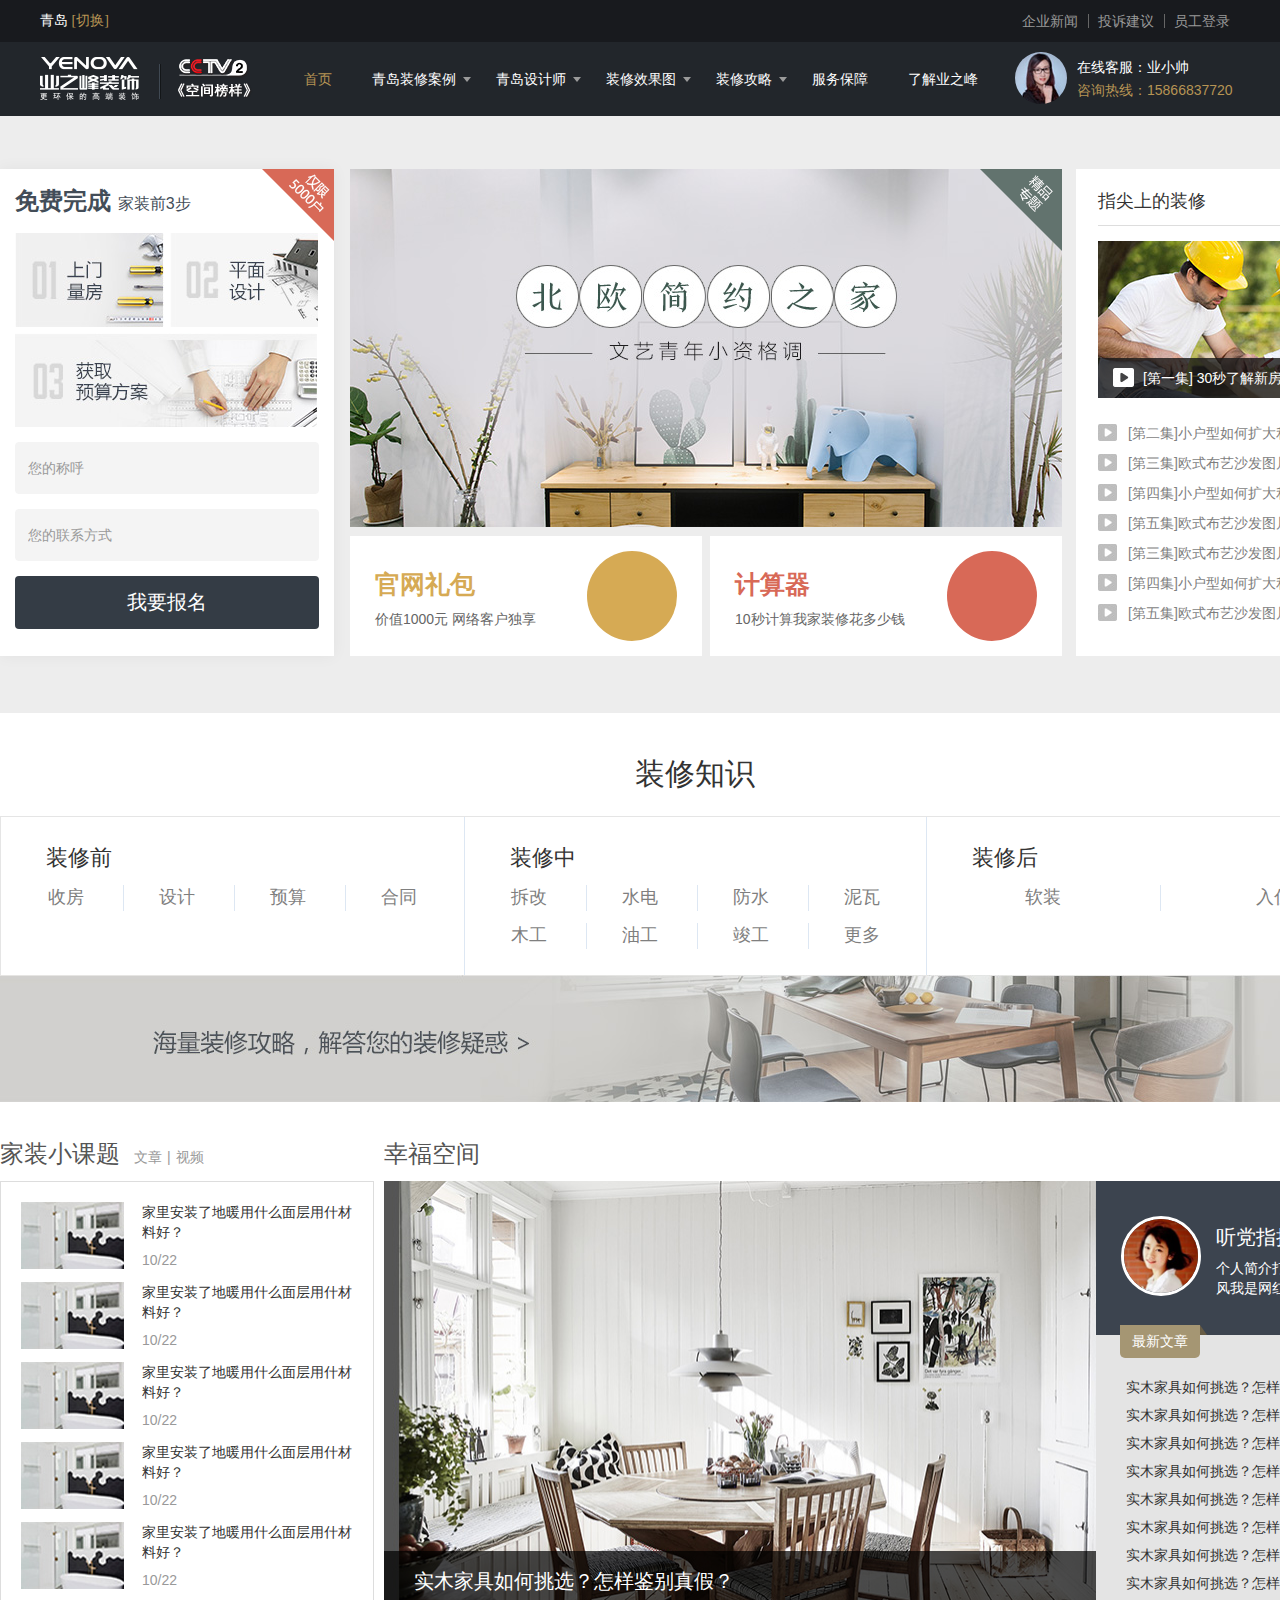
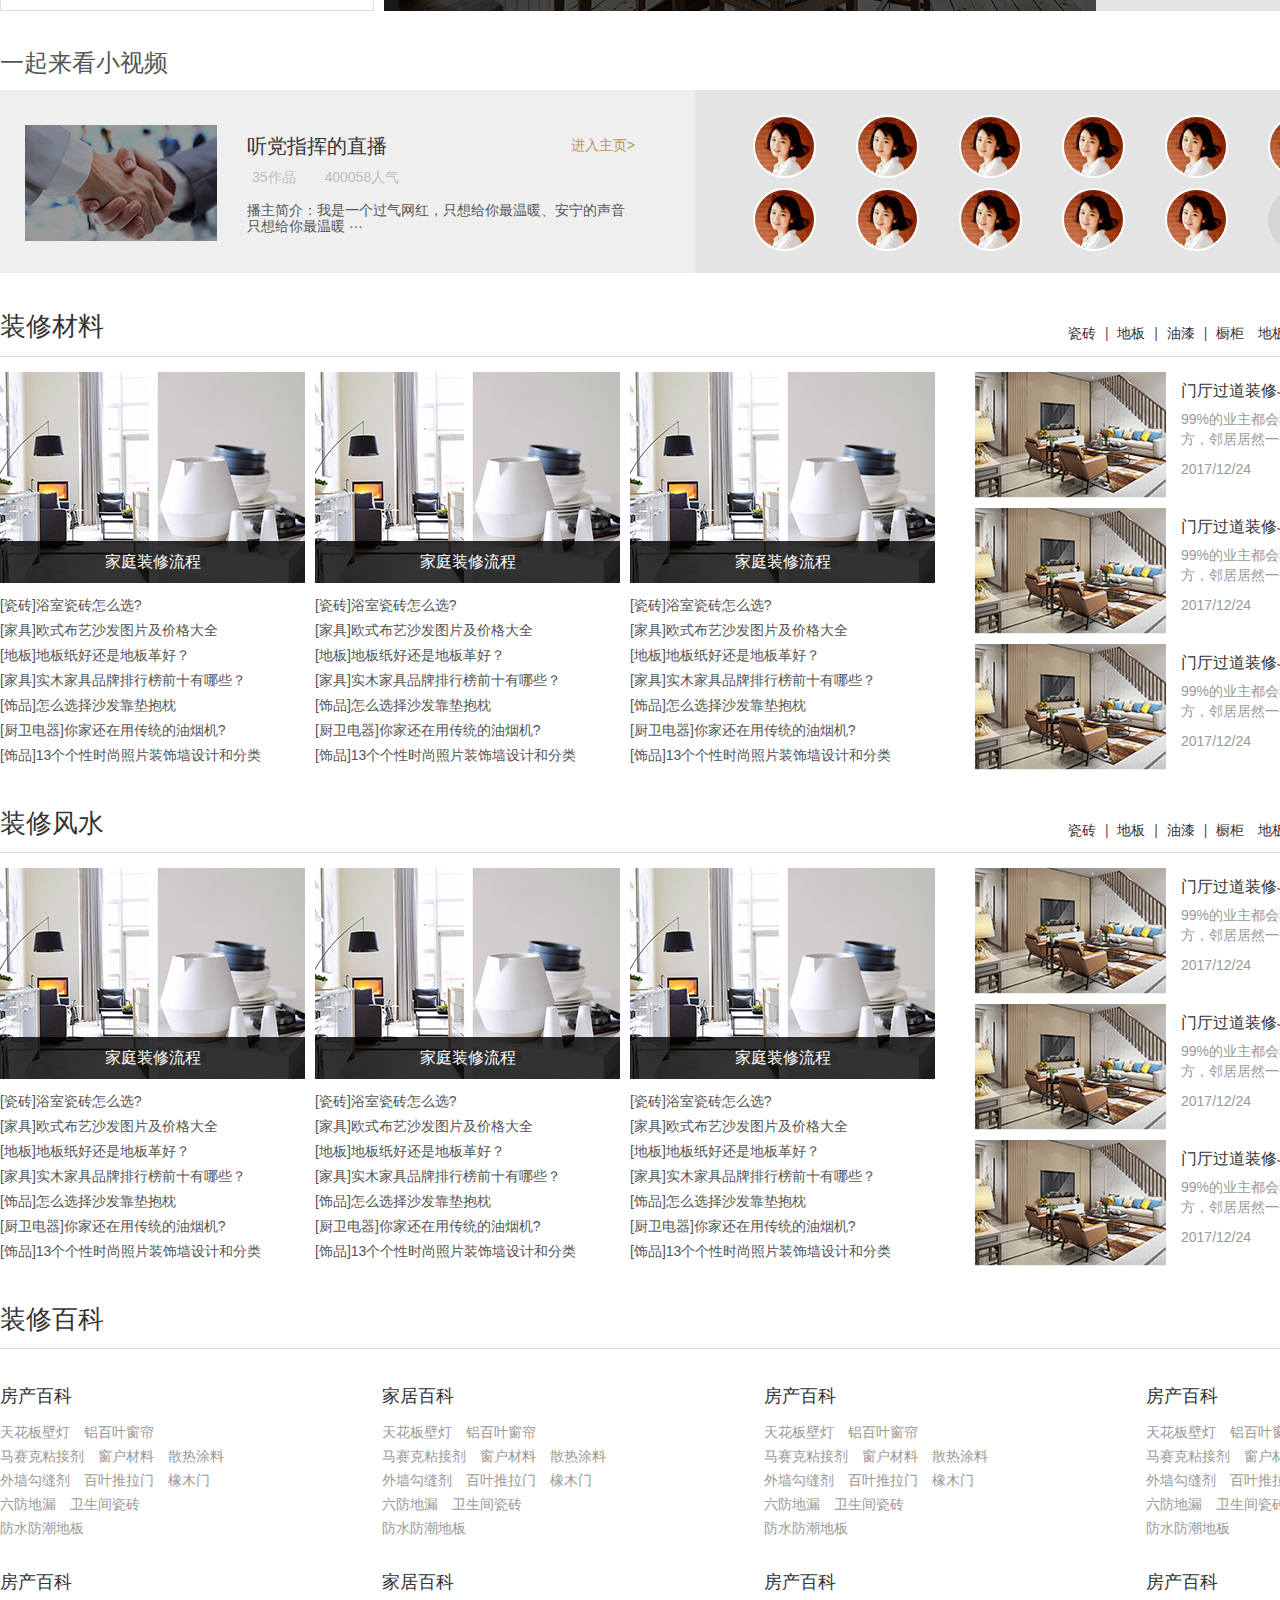
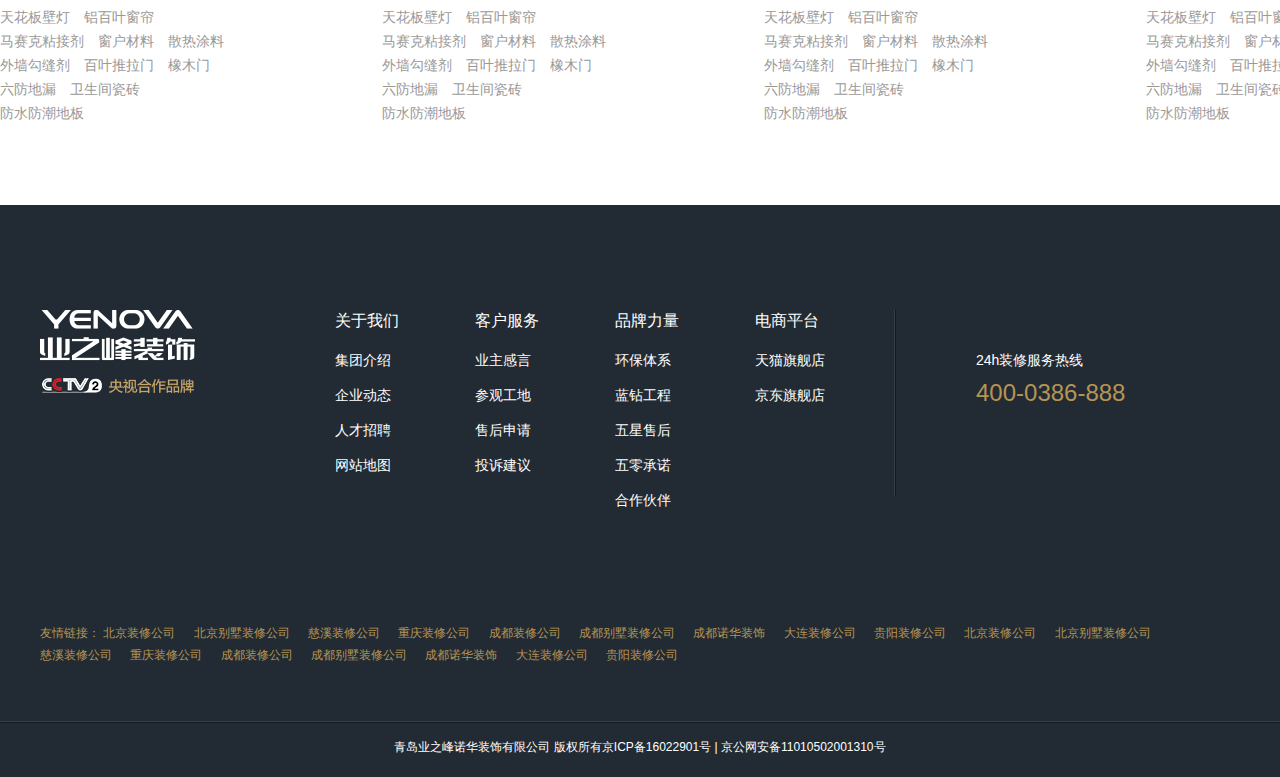
<file: index.html>
<!DOCTYPE html>
<html>

<head>
    <meta charset="utf-8"/>
    <meta http-equiv="X-UA-Compatible" content="IE=edge,chrome=1">
    <meta name="renderer" content="webkit">
    <title>攻略站-首页-业之峰</title>
    <meta content="我是网页关键字" name="keywords"/>
    <meta content="我是网页描述" name="description"/>
    <link rel="stylesheet" href="bootstrap/css/bootstrap.min.css"/>
    <link rel="stylesheet" href="http://at.alicdn.com/t/font_495875_tjl38rmk267mbo6r.css">
    <link rel="stylesheet" href="css/main.css"/>
    <script src="js/jquery.min.js"></script>
    <script src="bootstrap/js/bootstrap.min.js"></script>
    <!--[if lt IE 9]>
    <script src="//cdn.bootcss.com/html5shiv/3.7.2/html5shiv.min.js"></script>
    <script src="//cdn.bootcss.com/respond.js/1.4.2/respond.min.js"></script>
    <![endif]-->
    <!--IE7及以下版本提示升级-->
    <!--[if lte IE 7]>
    <script>window.location.href = 'http://cdn.dmeng.net/upgrade-your-browser.html?referrer=' + location.href;</script>
    <![endif]-->
</head>

<body>
<div class="top">
    <div class="auto-box-lg">
        <div class="top-left">
            <i class="iconfont icon-dibiao"></i>
            <span>青岛</span>
            <a href="###">[切换]</a>
        </div>
        <div class="top-right">
            <ul class="top-nav">
                <li><a href="###">企业新闻</a></li>
                <li><a href="###">投诉建议</a></li>
                <li><a href="###">员工登录</a></li>
            </ul>
            <div class="top-menu">
                <i class="iconfont icon-daohangtubiao"></i>
            </div>
        </div>
    </div>
</div>
<div class="header">
    <div class="auto-box-lg">
        <a href="###" class="logo" title="业之峰装饰"><img src="images/logo.png" alt="业之峰装饰"></a>
        <ul class="head-nav">
            <li class="active"><a href="###">首页</a></li>
            <li class="has-arrow"><a href="###">青岛装修案例</a></li>
            <li class="has-arrow"><a href="###">青岛设计师</a></li>
            <li class="has-arrow"><a href="###">装修效果图</a></li>
            <li class="has-arrow"><a href="###">装修攻略</a></li>
            <li><a href="###">服务保障</a></li>
            <li><a href="###">了解业之峰</a></li>
        </ul>
        <div class="header-media">
            <img src="images/user-52.jpg" alt="user">
            <div class="media-body">
                <h3>在线客服：<a href="###">业小帅</a></h3>
                <p>咨询热线：15866837720</p>
            </div>
        </div>
    </div>
    <div class="drop-wrap">
        <div class="drop-nav">
            <div class="auto-box">
                <dl class="drop-dl">
                    <dt><a href="###">1按空间 <i class="iconfont icon-jiantou-right"></i></a></dt>
                    <dd>
                        <span><a href="###">客厅</a></span> <span><a href="###">卧室</a></span> <span><a
                            href="###">餐厅</a></span>
                        <span><a href="###">厨房</a></span> <span><a href="###">卫生间</a></span> <span><a href="###">阳台</a></span>
                    </dd>
                </dl>
                <dl class="drop-dl">
                    <dt><a href="###">按风格 <i class="iconfont icon-jiantou-right"></i></a></dt>
                    <dd>
                        <span><a href="###">简约</a></span> <span><a href="###">现代</a></span> <span><a
                            href="###">中式</a></span>
                        <span><a href="###">欧式</a></span> <span><a href="###">美式</a></span> <span><a
                            href="###">田园</a></span>
                    </dd>
                </dl>
                <dl class="drop-dl">
                    <dt><a href="###">按户型 <i class="iconfont icon-jiantou-right"></i></a></dt>
                    <dd>
                        <span><a href="###">一居</a></span> <span><a href="###">二居</a></span> <span><a
                            href="###">三居</a></span>
                        <span><a href="###">四居</a></span> <span><a href="###">五居</a></span> <span><a href="###">更多>></a></span>
                    </dd>
                </dl>
                <div class="drop-last-item">
                    <a href="###">
                        <i class="iconfont icon-zhuangxiu"></i>
                        <span>装修美图</span>
                    </a>
                    <a href="###">
                        <i class="iconfont icon-zhoubianloupan"></i>
                        <span>家居图册</span>
                    </a>
                    <a href="###">
                        <i class="iconfont icon-fangwuxinxi"></i>
                        <span>免费报价</span>
                    </a>
                    <a href="###">
                        <i class="iconfont icon-jungong"></i>
                        <span>免费设计</span>
                    </a>
                </div>
            </div>
        </div>
        <div class="drop-nav">
            <div class="auto-box">
                <dl class="drop-dl">
                    <dt><a href="###">2按空间 <i class="iconfont icon-jiantou-right"></i></a></dt>
                    <dd>
                        <span><a href="###">客厅</a></span> <span><a href="###">卧室</a></span> <span><a
                            href="###">餐厅</a></span>
                        <span><a href="###">厨房</a></span> <span><a href="###">卫生间</a></span> <span><a href="###">阳台</a></span>
                    </dd>
                </dl>
                <dl class="drop-dl">
                    <dt><a href="###">按风格 <i class="iconfont icon-jiantou-right"></i></a></dt>
                    <dd>
                        <span><a href="###">简约</a></span> <span><a href="###">现代</a></span> <span><a
                            href="###">中式</a></span>
                        <span><a href="###">欧式</a></span> <span><a href="###">美式</a></span> <span><a
                            href="###">田园</a></span>
                    </dd>
                </dl>
                <dl class="drop-dl">
                    <dt><a href="###">按户型 <i class="iconfont icon-jiantou-right"></i></a></dt>
                    <dd>
                        <span><a href="###">一居</a></span> <span><a href="###">二居</a></span> <span><a
                            href="###">三居</a></span>
                        <span><a href="###">四居</a></span> <span><a href="###">五居</a></span> <span><a href="###">更多>></a></span>
                    </dd>
                </dl>
                <div class="drop-last-item">
                    <a href="###">
                        <i class="iconfont icon-zhuangxiu"></i>
                        <span>装修美图</span>
                    </a>
                    <a href="###">
                        <i class="iconfont icon-zhoubianloupan"></i>
                        <span>家居图册</span>
                    </a>
                    <a href="###">
                        <i class="iconfont icon-fangwuxinxi"></i>
                        <span>免费报价</span>
                    </a>
                    <a href="###">
                        <i class="iconfont icon-jungong"></i>
                        <span>免费设计</span>
                    </a>
                </div>
            </div>
        </div>
        <div class="drop-nav">
            <div class="auto-box">
                <dl class="drop-dl">
                    <dt><a href="###">3按空间 <i class="iconfont icon-jiantou-right"></i></a></dt>
                    <dd>
                        <span><a href="###">客厅</a></span> <span><a href="###">卧室</a></span> <span><a
                            href="###">餐厅</a></span>
                        <span><a href="###">厨房</a></span> <span><a href="###">卫生间</a></span> <span><a href="###">阳台</a></span>
                    </dd>
                </dl>
                <dl class="drop-dl">
                    <dt><a href="###">按风格 <i class="iconfont icon-jiantou-right"></i></a></dt>
                    <dd>
                        <span><a href="###">简约</a></span> <span><a href="###">现代</a></span> <span><a
                            href="###">中式</a></span>
                        <span><a href="###">欧式</a></span> <span><a href="###">美式</a></span> <span><a
                            href="###">田园</a></span>
                    </dd>
                </dl>
                <dl class="drop-dl">
                    <dt><a href="###">按户型 <i class="iconfont icon-jiantou-right"></i></a></dt>
                    <dd>
                        <span><a href="###">一居</a></span> <span><a href="###">二居</a></span> <span><a
                            href="###">三居</a></span>
                        <span><a href="###">四居</a></span> <span><a href="###">五居</a></span> <span><a href="###">更多>></a></span>
                    </dd>
                </dl>
                <div class="drop-last-item">
                    <a href="###">
                        <i class="iconfont icon-zhuangxiu"></i>
                        <span>装修美图</span>
                    </a>
                    <a href="###">
                        <i class="iconfont icon-zhoubianloupan"></i>
                        <span>家居图册</span>
                    </a>
                    <a href="###">
                        <i class="iconfont icon-fangwuxinxi"></i>
                        <span>免费报价</span>
                    </a>
                    <a href="###">
                        <i class="iconfont icon-jungong"></i>
                        <span>免费设计</span>
                    </a>
                </div>
            </div>
        </div>
        <div class="drop-nav">
            <div class="auto-box">
                <dl class="drop-dl">
                    <dt><a href="###">4按空间 <i class="iconfont icon-jiantou-right"></i></a></dt>
                    <dd>
                        <span><a href="###">客厅</a></span> <span><a href="###">卧室</a></span> <span><a
                            href="###">餐厅</a></span>
                        <span><a href="###">厨房</a></span> <span><a href="###">卫生间</a></span> <span><a href="###">阳台</a></span>
                    </dd>
                </dl>
                <dl class="drop-dl">
                    <dt><a href="###">按风格 <i class="iconfont icon-jiantou-right"></i></a></dt>
                    <dd>
                        <span><a href="###">简约</a></span> <span><a href="###">现代</a></span> <span><a
                            href="###">中式</a></span>
                        <span><a href="###">欧式</a></span> <span><a href="###">美式</a></span> <span><a
                            href="###">田园</a></span>
                    </dd>
                </dl>
                <dl class="drop-dl">
                    <dt><a href="###">按户型 <i class="iconfont icon-jiantou-right"></i></a></dt>
                    <dd>
                        <span><a href="###">一居</a></span> <span><a href="###">二居</a></span> <span><a
                            href="###">三居</a></span>
                        <span><a href="###">四居</a></span> <span><a href="###">五居</a></span> <span><a href="###">更多>></a></span>
                    </dd>
                </dl>
                <div class="drop-last-item">
                    <a href="###">
                        <i class="iconfont icon-zhuangxiu"></i>
                        <span>装修美图</span>
                    </a>
                    <a href="###">
                        <i class="iconfont icon-zhoubianloupan"></i>
                        <span>家居图册</span>
                    </a>
                    <a href="###">
                        <i class="iconfont icon-fangwuxinxi"></i>
                        <span>免费报价</span>
                    </a>
                    <a href="###">
                        <i class="iconfont icon-jungong"></i>
                        <span>免费设计</span>
                    </a>
                </div>
            </div>
        </div>
    </div>
</div>

<div class="gl-a">
    <div class="big-auto-box">
        <div class="gl-a-l">
            <img class="right-tag" src="images/step-corner.png" alt="">
            <div class="gl-a-hd">
                <strong>免费完成</strong>
                <small>家装前3步</small>
            </div>
            <div class="gl-a-bd">
                <div class="step-wrap">
                    <a class="first" href="###"><img src="images/step-1.jpg" alt=""></a>
                    <a href="###"><img src="images/step-2.jpg" alt=""></a>
                    <a class="last" href="###"><img src="images/step-3.jpg" alt=""></a>
                </div>
                <div class="step-form">
                    <form action="">
                        <div class="form-group">
                            <input type="text" class="form-control" placeholder="您的称呼">
                        </div>
                        <div class="form-group">
                            <input type="text" class="form-control" placeholder="您的联系方式">
                        </div>
                        <div class="form-group">
                            <a class="btn btn-block" href="###">我要报名</a>
                        </div>
                    </form>
                </div>
            </div>
        </div>
        <div class="gl-a-c">
            <img class="right-tag" src="images/gl-a-c-corner.png" alt="">
            <div class="gl-a-banner">
                <a href="###"><img src="images/gl-a-c.jpg" alt=""></a>
            </div>
            <div class="gl-a-c-bot">
                <a href="###" class="ac-media first">
                    <div class="ac-media-hd"><i class="iconfont icon-liwu"></i></div>
                    <div class="ac-media-bd">
                        <h4>官网礼包</h4>
                        <p>价值1000元 网络客户独享</p>
                    </div>
                </a>
                <a href="###" class="ac-media">
                    <div class="ac-media-bd">
                        <h4>计算器</h4>
                        <p>10秒计算我家装修花多少钱</p>
                    </div>
                    <div class="ac-media-hd"><i class="iconfont icon-jisuanqi"></i></div>
                </a>
            </div>
        </div>
        <div class="gl-a-r">
            <div class="gl-panel">
                <div class="gl-panel-header">
                    <a href="###" class="more">MORE</a>
                    <strong>指尖上的装修</strong>
                </div>
                <div class="gl-panel-body">
                    <div class="gl-r-header">
                        <a href="###">
                            <img src="images/gl-r-header.jpg" alt="">
                            <span>[第一集] 30秒了解新房如何装修？</span>
                        </a>
                    </div>
                    <ul class="video-list">
                        <li><a href="###">[第二集]小户型如何扩大利用空间</a></li>
                        <li><a href="###">[第三集]欧式布艺沙发图片及价格大</a></li>
                        <li><a href="###">[第四集]小户型如何扩大利用空间</a></li>
                        <li><a href="###">[第五集]欧式布艺沙发图片及价格大</a></li>
                        <li><a href="###">[第三集]欧式布艺沙发图片及价格大</a></li>
                        <li><a href="###">[第四集]小户型如何扩大利用空间</a></li>
                        <li><a href="###">[第五集]欧式布艺沙发图片及价格大</a></li>
                    </ul>
                </div>
            </div>
        </div>
    </div>
</div>
<div class="gl-b">
    <div class="big-auto-box">
        <div class="gl-knowledge-header">装修知识</div>
        <div class="gl-knowledge-body">
            <div class="gl-kn-tab">
                <ul class="gl-kn-ul">
                    <li class="first">
                        <dl>
                            <dt><a href="###">装修前 <i class="iconfont icon-jiantou-right"></i></a></dt>
                            <dd>
                                <a href="###">
                                    <i class="iconfont icon-shoufangyanfang"></i>
                                    <span>收房</span>
                                </a>
                                <a href="###">
                                    <i class="iconfont icon-hetong"></i>
                                    <span>设计</span>
                                </a>
                                <a href="###">
                                    <i class="iconfont icon-jisuanqi"></i>
                                    <span>预算</span>
                                </a>
                                <a href="###">
                                    <i class="iconfont icon-sheji"></i>
                                    <span>合同</span>
                                </a>
                            </dd>
                        </dl>
                    </li>
                    <li>
                        <dl>
                            <dt><a href="###">装修中 <i class="iconfont icon-jiantou-right"></i></a></dt>
                            <dd>
                                <a href="###">
                                    <i class="iconfont icon-fujingongdi"></i>
                                    <span>拆改</span>
                                </a>
                                <a href="###">
                                    <i class="iconfont icon-shuidian"></i>
                                    <span>水电</span>
                                </a>
                                <a href="###">
                                    <i class="iconfont icon-fangshui"></i>
                                    <span>防水</span>
                                </a>
                                <a href="###">
                                    <i class="iconfont icon-niwa"></i>
                                    <span>泥瓦</span>
                                </a>
                                <a href="###">
                                    <i class="iconfont icon-mugong"></i>
                                    <span>木工</span>
                                </a>
                                <a href="###">
                                    <i class="iconfont icon-youmian"></i>
                                    <span>油工</span>
                                </a>
                                <a href="###">
                                    <i class="iconfont icon-unie605"></i>
                                    <span>竣工</span>
                                </a>
                                <a href="###">
                                    <i class="iconfont icon-more"></i>
                                    <span>更多</span>
                                </a>
                            </dd>
                        </dl>
                    </li>
                    <li class="last">
                        <dl>
                            <dt><a href="###">装修后 <i class="iconfont icon-jiantou-right"></i></a></dt>
                            <dd>
                                <a href="###">
                                    <i class="iconfont icon-iconfontjiajuruanzhuang-copy"></i>
                                    <span>软装</span>
                                </a>
                                <a href="###">
                                    <i class="iconfont icon-stay"></i>
                                    <span>入住</span>
                                </a>
                            </dd>
                        </dl>
                    </li>
                </ul>
                <div class="gl-kn-cont">
                    <a href="###"><img src="images/gl-kn-cont1.jpg" alt=""></a>
                    <a href="###"><img src="images/gl-kn-cont1.jpg" alt=""></a>
                    <a href="###"><img src="images/gl-kn-cont1.jpg" alt=""></a>
                </div>
            </div>
            <div class="gl-kn-body">
                <img src="images/gl-kn-img.jpg" alt="">
            </div>
        </div>
        <div class="gl-task">
            <div class="gl-task-l">
                <div class="gl-task-panel">
                    <div class="gl-task-panel-header">
                        <strong>家装小课题</strong>
                        <small>
                            <a href="###">文章</a>|<a href="###">视频</a>
                        </small>
                    </div>
                    <div class="gl-task-panel-body">
                        <ul class="gl-task-list">
                            <li>
                                <div class="gl-task-list-hd"><a href="###"><img src="images/gl-task-list.jpg" alt=""></a></div>
                                <div class="gl-task-list-bd">
                                    <h4><a href="###">家里安装了地暖用什么面层用什材料好？</a></h4>
                                    <p>10/22</p>
                                </div>
                            </li>
                            <li>
                                <div class="gl-task-list-hd"><a href="###"><img src="images/gl-task-list.jpg" alt=""></a></div>
                                <div class="gl-task-list-bd">
                                    <h4><a href="###">家里安装了地暖用什么面层用什材料好？</a></h4>
                                    <p>10/22</p>
                                </div>
                            </li>
                            <li>
                                <div class="gl-task-list-hd"><a href="###"><img src="images/gl-task-list.jpg" alt=""></a></div>
                                <div class="gl-task-list-bd">
                                    <h4><a href="###">家里安装了地暖用什么面层用什材料好？</a></h4>
                                    <p>10/22</p>
                                </div>
                            </li>
                            <li>
                                <div class="gl-task-list-hd"><a href="###"><img src="images/gl-task-list.jpg" alt=""></a></div>
                                <div class="gl-task-list-bd">
                                    <h4><a href="###">家里安装了地暖用什么面层用什材料好？</a></h4>
                                    <p>10/22</p>
                                </div>
                            </li>
                            <li>
                                <div class="gl-task-list-hd"><a href="###"><img src="images/gl-task-list.jpg" alt=""></a></div>
                                <div class="gl-task-list-bd">
                                    <h4><a href="###">家里安装了地暖用什么面层用什材料好？</a></h4>
                                    <p>10/22</p>
                                </div>
                            </li>
                        </ul>
                    </div>
                </div>
            </div>
            <div class="gl-task-r">
                <div class="gl-task-panel">
                    <div class="gl-task-panel-header">
                        <strong>幸福空间</strong>
                    </div>
                    <div class="gl-task-panel-body">
                        <div class="gl-space-main">
                            <img class="right-tag" src="images/right-tag-new.png" alt="">
                            <a class="gl-space-side" href="###">
                                <img src="images/gl-space-img.jpg" alt="">
                                <span>实木家具如何挑选？怎样鉴别真假？</span>
                            </a>
                        </div>
                        <div class="gl-space-side">
                            <div class="gl-space-media">
                                <div class="space-media-hd">
                                    <a href="###"><img src="images/space-media-hd.jpg" alt=""></a>
                                </div>
                                <div class="space-media-bd">
                                    <h4>听党指挥</h4>
                                    <p>个人简介打造清新北 欧风我是网红······</p>
                                </div>
                            </div>
                            <div class="gl-space-wrap">
                                <span class="gl-space-tag">最新文章</span>
                                <ul class="gl-space-list">
                                    <li>
                                        <span>10/16</span>
                                        <a href="###">实木家具如何挑选？怎样</a>
                                    </li>
                                    <li>
                                        <span>10/16</span>
                                        <a href="###">实木家具如何挑选？怎样</a>
                                    </li>
                                    <li>
                                        <span>10/16</span>
                                        <a href="###">实木家具如何挑选？怎样</a>
                                    </li>
                                    <li>
                                        <span>10/16</span>
                                        <a href="###">实木家具如何挑选？怎样</a>
                                    </li>
                                    <li>
                                        <span>10/16</span>
                                        <a href="###">实木家具如何挑选？怎样</a>
                                    </li>
                                    <li>
                                        <span>10/16</span>
                                        <a href="###">实木家具如何挑选？怎样</a>
                                    </li>
                                    <li>
                                        <span>10/16</span>
                                        <a href="###">实木家具如何挑选？怎样</a>
                                    </li>
                                    <li>
                                        <span>10/16</span>
                                        <a href="###">实木家具如何挑选？怎样</a>
                                    </li>
                                </ul>
                            </div>
                        </div>
                    </div>
                </div>
            </div>
        </div>
        <div class="small-video">
            <div class="gl-task-panel">
                <div class="gl-task-panel-header">
                    <strong>一起来看小视频</strong>
                </div>
                <div class="gl-task-panel-body">
                    <div class="small-v-box">
                        <div class="box-l">
                            <div class="v-media">
                                <div class="v-media-hd">
                                    <a href="###"><img src="images/v-media.jpg" alt=""></a>
                                </div>
                                <div class="v-media-bd">
                                    <a class="pull-right" href="###">进入主页></a>
                                    <h4>
                                        <a href="###">听党指挥的直播</a>
                                    </h4>
                                    <div class="v-media-disc">
                                        <span><i class="iconfont icon-play"></i>35作品</span>
                                        <span><i class="iconfont icon-xin"></i>400058人气</span>
                                    </div>
                                    <p>播主简介：我是一个过气网红，只想给你最温暖、安宁的声音只想给你最温暖 ···</p>
                                </div>
                            </div>
                        </div>
                        <div class="box-r">
                            <ul class="v-media-img">
                                <li><a href="###"><img src="images/space-media-hd.jpg" alt=""></a></li>
                                <li><a href="###"><img src="images/space-media-hd.jpg" alt=""></a></li>
                                <li><a href="###"><img src="images/space-media-hd.jpg" alt=""></a></li>
                                <li><a href="###"><img src="images/space-media-hd.jpg" alt=""></a></li>
                                <li><a href="###"><img src="images/space-media-hd.jpg" alt=""></a></li>
                                <li><a href="###"><img src="images/space-media-hd.jpg" alt=""></a></li>
                                <li><a href="###"><img src="images/space-media-hd.jpg" alt=""></a></li>
                                <li><a href="###"><img src="images/space-media-hd.jpg" alt=""></a></li>
                                <li><a href="###"><img src="images/space-media-hd.jpg" alt=""></a></li>
                                <li><a href="###"><img src="images/space-media-hd.jpg" alt=""></a></li>
                                <li><a href="###"><img src="images/space-media-hd.jpg" alt=""></a></li>
                                <li class="more"><a href="###"><i class="iconfont icon-gengduo"></i></a></li>
                            </ul>
                        </div>
                    </div>
                </div>
            </div>
        </div>
        <div class="gl-info-wrap">
            <div class="gl-panel">
                <div class="gl-panel-header">
                    <div class="pull-right">
                        <a href="###">瓷砖</a> | <a href="###">地板</a> | <a href="###">油漆</a> | <a href="###">橱柜</a>  <a
                            href="###">地板</a> | <a href="###">油漆</a> | <a href="###">橱柜</a></div>
                    <strong>装修材料</strong>
                </div>
                <div class="gl-panel-body">
                    <div class="gl-info-main">
                        <div class="gl-info-item">
                            <div class="gl-info-head">
                                <a class="gl-info-link" href="###">
                                    <img src="images/gl-info-head.jpg" alt="">
                                    <span>家庭装修流程</span>
                                </a>
                            </div>
                            <ul class="gl-info-ul">
                                <li><a href="###">[瓷砖]浴室瓷砖怎么选?</a></li>
                                <li><a href="###">[家具]欧式布艺沙发图片及价格大全</a></li>
                                <li><a href="###">[地板]地板纸好还是地板革好？</a></li>
                                <li><a href="###">[家具]实木家具品牌排行榜前十有哪些？</a></li>
                                <li><a href="###">[饰品]怎么选择沙发靠垫抱枕</a></li>
                                <li><a href="###">[厨卫电器]你家还在用传统的油烟机?</a></li>
                                <li><a href="###">[饰品]13个个性时尚照片装饰墙设计和分类</a></li>
                            </ul>
                        </div>
                        <div class="gl-info-item">
                            <div class="gl-info-head">
                                <a class="gl-info-link" href="###">
                                    <img src="images/gl-info-head.jpg" alt="">
                                    <span>家庭装修流程</span>
                                </a>
                            </div>
                            <ul class="gl-info-ul">
                                <li><a href="###">[瓷砖]浴室瓷砖怎么选?</a></li>
                                <li><a href="###">[家具]欧式布艺沙发图片及价格大全</a></li>
                                <li><a href="###">[地板]地板纸好还是地板革好？</a></li>
                                <li><a href="###">[家具]实木家具品牌排行榜前十有哪些？</a></li>
                                <li><a href="###">[饰品]怎么选择沙发靠垫抱枕</a></li>
                                <li><a href="###">[厨卫电器]你家还在用传统的油烟机?</a></li>
                                <li><a href="###">[饰品]13个个性时尚照片装饰墙设计和分类</a></li>
                            </ul>
                        </div>
                        <div class="gl-info-item">
                            <div class="gl-info-head">
                                <a class="gl-info-link" href="###">
                                    <img src="images/gl-info-head.jpg" alt="">
                                    <span>家庭装修流程</span>
                                </a>
                            </div>
                            <ul class="gl-info-ul">
                                <li><a href="###">[瓷砖]浴室瓷砖怎么选?</a></li>
                                <li><a href="###">[家具]欧式布艺沙发图片及价格大全</a></li>
                                <li><a href="###">[地板]地板纸好还是地板革好？</a></li>
                                <li><a href="###">[家具]实木家具品牌排行榜前十有哪些？</a></li>
                                <li><a href="###">[饰品]怎么选择沙发靠垫抱枕</a></li>
                                <li><a href="###">[厨卫电器]你家还在用传统的油烟机?</a></li>
                                <li><a href="###">[饰品]13个个性时尚照片装饰墙设计和分类</a></li>
                            </ul>
                        </div>
                    </div>
                    <div class="gl-info-side">
                        <ul class="info-side-media">
                            <li>
                                <div class="side-media-hd">
                                    <a href="###"><img src="images/info-side.jpg" alt=""></a>
                                </div>
                                <div class="side-media-bd">
                                    <h4><a href="###">门厅过道装修与风水的禁忌</a></h4>
                                    <p>99%的业主都会犯错的10个地方，邻居居然一个都没中!</p>
                                    <div class="info-date">2017/12/24</div>
                                </div>
                            </li>
                            <li>
                                <div class="side-media-hd">
                                    <a href="###"><img src="images/info-side.jpg" alt=""></a>
                                </div>
                                <div class="side-media-bd">
                                    <h4><a href="###">门厅过道装修与风水的禁忌</a></h4>
                                    <p>99%的业主都会犯错的10个地方，邻居居然一个都没中!</p>
                                    <div class="info-date">2017/12/24</div>
                                </div>
                            </li>
                            <li>
                                <div class="side-media-hd">
                                    <a href="###"><img src="images/info-side.jpg" alt=""></a>
                                </div>
                                <div class="side-media-bd">
                                    <h4><a href="###">门厅过道装修与风水的禁忌</a></h4>
                                    <p>99%的业主都会犯错的10个地方，邻居居然一个都没中!</p>
                                    <div class="info-date">2017/12/24</div>
                                </div>
                            </li>
                        </ul>
                    </div>
                </div>
            </div>
            <div class="gl-panel">
                <div class="gl-panel-header">
                    <div class="pull-right">
                        <a href="###">瓷砖</a> | <a href="###">地板</a> | <a href="###">油漆</a> | <a href="###">橱柜</a>  <a
                            href="###">地板</a> | <a href="###">油漆</a> | <a href="###">橱柜</a></div>
                    <strong>装修风水</strong>
                </div>
                <div class="gl-panel-body">
                    <div class="gl-info-main">
                        <div class="gl-info-item">
                            <div class="gl-info-head">
                                <a class="gl-info-link" href="###">
                                    <img src="images/gl-info-head.jpg" alt="">
                                    <span>家庭装修流程</span>
                                </a>
                            </div>
                            <ul class="gl-info-ul">
                                <li><a href="###">[瓷砖]浴室瓷砖怎么选?</a></li>
                                <li><a href="###">[家具]欧式布艺沙发图片及价格大全</a></li>
                                <li><a href="###">[地板]地板纸好还是地板革好？</a></li>
                                <li><a href="###">[家具]实木家具品牌排行榜前十有哪些？</a></li>
                                <li><a href="###">[饰品]怎么选择沙发靠垫抱枕</a></li>
                                <li><a href="###">[厨卫电器]你家还在用传统的油烟机?</a></li>
                                <li><a href="###">[饰品]13个个性时尚照片装饰墙设计和分类</a></li>
                            </ul>
                        </div>
                        <div class="gl-info-item">
                            <div class="gl-info-head">
                                <a class="gl-info-link" href="###">
                                    <img src="images/gl-info-head.jpg" alt="">
                                    <span>家庭装修流程</span>
                                </a>
                            </div>
                            <ul class="gl-info-ul">
                                <li><a href="###">[瓷砖]浴室瓷砖怎么选?</a></li>
                                <li><a href="###">[家具]欧式布艺沙发图片及价格大全</a></li>
                                <li><a href="###">[地板]地板纸好还是地板革好？</a></li>
                                <li><a href="###">[家具]实木家具品牌排行榜前十有哪些？</a></li>
                                <li><a href="###">[饰品]怎么选择沙发靠垫抱枕</a></li>
                                <li><a href="###">[厨卫电器]你家还在用传统的油烟机?</a></li>
                                <li><a href="###">[饰品]13个个性时尚照片装饰墙设计和分类</a></li>
                            </ul>
                        </div>
                        <div class="gl-info-item">
                            <div class="gl-info-head">
                                <a class="gl-info-link" href="###">
                                    <img src="images/gl-info-head.jpg" alt="">
                                    <span>家庭装修流程</span>
                                </a>
                            </div>
                            <ul class="gl-info-ul">
                                <li><a href="###">[瓷砖]浴室瓷砖怎么选?</a></li>
                                <li><a href="###">[家具]欧式布艺沙发图片及价格大全</a></li>
                                <li><a href="###">[地板]地板纸好还是地板革好？</a></li>
                                <li><a href="###">[家具]实木家具品牌排行榜前十有哪些？</a></li>
                                <li><a href="###">[饰品]怎么选择沙发靠垫抱枕</a></li>
                                <li><a href="###">[厨卫电器]你家还在用传统的油烟机?</a></li>
                                <li><a href="###">[饰品]13个个性时尚照片装饰墙设计和分类</a></li>
                            </ul>
                        </div>
                    </div>
                    <div class="gl-info-side">
                        <ul class="info-side-media">
                            <li>
                                <div class="side-media-hd">
                                    <a href="###"><img src="images/info-side.jpg" alt=""></a>
                                </div>
                                <div class="side-media-bd">
                                    <h4><a href="###">门厅过道装修与风水的禁忌</a></h4>
                                    <p>99%的业主都会犯错的10个地方，邻居居然一个都没中!</p>
                                    <div class="info-date">2017/12/24</div>
                                </div>
                            </li>
                            <li>
                                <div class="side-media-hd">
                                    <a href="###"><img src="images/info-side.jpg" alt=""></a>
                                </div>
                                <div class="side-media-bd">
                                    <h4><a href="###">门厅过道装修与风水的禁忌</a></h4>
                                    <p>99%的业主都会犯错的10个地方，邻居居然一个都没中!</p>
                                    <div class="info-date">2017/12/24</div>
                                </div>
                            </li>
                            <li>
                                <div class="side-media-hd">
                                    <a href="###"><img src="images/info-side.jpg" alt=""></a>
                                </div>
                                <div class="side-media-bd">
                                    <h4><a href="###">门厅过道装修与风水的禁忌</a></h4>
                                    <p>99%的业主都会犯错的10个地方，邻居居然一个都没中!</p>
                                    <div class="info-date">2017/12/24</div>
                                </div>
                            </li>
                        </ul>
                    </div>
                </div>
            </div>
            <div class="gl-panel">
                <div class="gl-panel-header">
                    <strong>装修百科</strong>
                </div>
                <div class="gl-panel-body">
                    <div class="gl-bk-row">
                        <dl>
                            <dt><a href="###">房产百科</a></dt>
                            <dd>
                                <a href="###">天花板壁灯</a> <a href="###">铝百叶窗帘</a>
                                <a href="###">马赛克粘接剂</a> <a href="###">窗户材料</a>
                                <a href="###">散热涂料</a> <a href="###">外墙勾缝剂</a> <a href="###">百叶推拉门</a>
                                <a href="###">橡木门</a> <a href="###">六防地漏</a>
                                <a href="###">卫生间瓷砖</a> <a href="###">防水防潮地板</a>
                            </dd>
                        </dl>
                        <dl>
                            <dt><a href="###">家居百科</a></dt>
                            <dd>
                                <a href="###">天花板壁灯</a> <a href="###">铝百叶窗帘</a>
                                <a href="###">马赛克粘接剂</a> <a href="###">窗户材料</a>
                                <a href="###">散热涂料</a> <a href="###">外墙勾缝剂</a> <a href="###">百叶推拉门</a>
                                <a href="###">橡木门</a> <a href="###">六防地漏</a>
                                <a href="###">卫生间瓷砖</a> <a href="###">防水防潮地板</a>
                            </dd>
                        </dl>
                        <dl>
                            <dt><a href="###">房产百科</a></dt>
                            <dd>
                                <a href="###">天花板壁灯</a> <a href="###">铝百叶窗帘</a>
                                <a href="###">马赛克粘接剂</a> <a href="###">窗户材料</a>
                                <a href="###">散热涂料</a> <a href="###">外墙勾缝剂</a> <a href="###">百叶推拉门</a>
                                <a href="###">橡木门</a> <a href="###">六防地漏</a>
                                <a href="###">卫生间瓷砖</a> <a href="###">防水防潮地板</a>
                            </dd>
                        </dl>
                        <dl>
                            <dt><a href="###">房产百科</a></dt>
                            <dd>
                                <a href="###">天花板壁灯</a> <a href="###">铝百叶窗帘</a>
                                <a href="###">马赛克粘接剂</a> <a href="###">窗户材料</a>
                                <a href="###">散热涂料</a> <a href="###">外墙勾缝剂</a> <a href="###">百叶推拉门</a>
                                <a href="###">橡木门</a> <a href="###">六防地漏</a>
                                <a href="###">卫生间瓷砖</a> <a href="###">防水防潮地板</a>
                            </dd>
                        </dl>
                    </div>
                    <div class="gl-bk-row">
                        <dl>
                            <dt><a href="###">房产百科</a></dt>
                            <dd>
                                <a href="###">天花板壁灯</a> <a href="###">铝百叶窗帘</a>
                                <a href="###">马赛克粘接剂</a> <a href="###">窗户材料</a>
                                <a href="###">散热涂料</a> <a href="###">外墙勾缝剂</a> <a href="###">百叶推拉门</a>
                                <a href="###">橡木门</a> <a href="###">六防地漏</a>
                                <a href="###">卫生间瓷砖</a> <a href="###">防水防潮地板</a>
                            </dd>
                        </dl>
                        <dl>
                            <dt><a href="###">家居百科</a></dt>
                            <dd>
                                <a href="###">天花板壁灯</a> <a href="###">铝百叶窗帘</a>
                                <a href="###">马赛克粘接剂</a> <a href="###">窗户材料</a>
                                <a href="###">散热涂料</a> <a href="###">外墙勾缝剂</a> <a href="###">百叶推拉门</a>
                                <a href="###">橡木门</a> <a href="###">六防地漏</a>
                                <a href="###">卫生间瓷砖</a> <a href="###">防水防潮地板</a>
                            </dd>
                        </dl>
                        <dl>
                            <dt><a href="###">房产百科</a></dt>
                            <dd>
                                <a href="###">天花板壁灯</a> <a href="###">铝百叶窗帘</a>
                                <a href="###">马赛克粘接剂</a> <a href="###">窗户材料</a>
                                <a href="###">散热涂料</a> <a href="###">外墙勾缝剂</a> <a href="###">百叶推拉门</a>
                                <a href="###">橡木门</a> <a href="###">六防地漏</a>
                                <a href="###">卫生间瓷砖</a> <a href="###">防水防潮地板</a>
                            </dd>
                        </dl>
                        <dl>
                            <dt><a href="###">房产百科</a></dt>
                            <dd>
                                <a href="###">天花板壁灯</a> <a href="###">铝百叶窗帘</a>
                                <a href="###">马赛克粘接剂</a> <a href="###">窗户材料</a>
                                <a href="###">散热涂料</a> <a href="###">外墙勾缝剂</a> <a href="###">百叶推拉门</a>
                                <a href="###">橡木门</a> <a href="###">六防地漏</a>
                                <a href="###">卫生间瓷砖</a> <a href="###">防水防潮地板</a>
                            </dd>
                        </dl>
                    </div>
                </div>
            </div>
        </div>

    </div>
</div>
<div class="footer">
    <div class="footer-a">
        <div class="auto-box">
            <div class="footer-a-top">
                <div class="footer-a-logo">
                    <a href="###"><img src="images/footer-logo.png" alt=""></a>
                </div>
                <div class="footer-a-center">
                    <dl>
                        <dt><a href="###">关于我们</a></dt>
                        <dd><a href="###">集团介绍</a></dd>
                        <dd><a href="###">企业动态</a></dd>
                        <dd><a href="###">人才招聘</a></dd>
                        <dd><a href="###">网站地图</a></dd>
                    </dl>
                    <dl>
                        <dt><a href="###">客户服务</a></dt>
                        <dd><a href="###">业主感言</a></dd>
                        <dd><a href="###">参观工地</a></dd>
                        <dd><a href="###">售后申请</a></dd>
                        <dd><a href="###">投诉建议</a></dd>
                    </dl>
                    <dl>
                        <dt><a href="###">品牌力量</a></dt>
                        <dd><a href="###">环保体系</a></dd>
                        <dd><a href="###">蓝钻工程</a></dd>
                        <dd><a href="###">五星售后</a></dd>
                        <dd><a href="###">五零承诺</a></dd>
                        <dd><a href="###">合作伙伴</a></dd>
                    </dl>
                    <dl class="last-dl">
                        <dt><a href="###">电商平台</a></dt>
                        <dd><a href="###">天猫旗舰店</a></dd>
                        <dd><a href="###">京东旗舰店</a></dd>
                    </dl>
                </div>
                <div class="footer-a-right">
                    <div class="detail-share">
                        <!--<span class="share-text"><i class="iconfont icon-fenxiang"></i>分享至</span>-->
                        <!-- JiaThis Button BEGIN -->
                        <div class="jiathis_style_24x24">
                            <a class="jiathis_button_weixin"><i class="iconfont icon-weixin"></i></a>
                            <a class="jiathis_button_tsina"><i class="iconfont icon-weibo"></i></a>
                            <a class="jiathis_button_cqq"><i class="iconfont icon-QQ"></i></a>
                            <a class="jiathis_button_tieba"><i class="iconfont icon-baidu1"></i></a>
                            <!--<a href="http://www.jiathis.com/share" class="jiathis jiathis_txt jtico jtico_jiathis" target="_blank"></a>-->
                        </div>
                        <script type="text/javascript" src="http://v3.jiathis.com/code/jia.js" charset="utf-8"></script>
                        <!-- JiaThis Button END -->
                    </div>
                    <p>24h装修服务热线</p>
                    <h4>400-0386-888</h4>
                </div>
            </div>
            <div class="footer-a-bot">
                <span>友情链接：</span>
                <a href="###">北京装修公司</a>
                <a href="###">北京别墅装修公司</a>
                <a href="###">慈溪装修公司</a>
                <a href="###">重庆装修公司</a>
                <a href="###">成都装修公司</a>
                <a href="###">成都别墅装修公司</a>
                <a href="###">成都诺华装饰</a>
                <a href="###">大连装修公司</a>
                <a href="###">贵阳装修公司</a>
                <a href="###">北京装修公司</a>
                <a href="###">北京别墅装修公司</a>
                <a href="###">慈溪装修公司</a>
                <a href="###">重庆装修公司</a>
                <a href="###">成都装修公司</a>
                <a href="###">成都别墅装修公司</a>
                <a href="###">成都诺华装饰</a>
                <a href="###">大连装修公司</a>
                <a href="###">贵阳装修公司</a>
            </div>
        </div>
    </div>
    <div class="footer-b">
        青岛业之峰诺华装饰有限公司 版权所有京ICP备16022901号 | 京公网安备11010502001310号
    </div>
</div>
<script src="plugins/ResponsiveSlides.js-master/responsiveslides.js"></script>
<script src="js/main.js"></script>
<script>
    // Slideshow 2
    $(".gl-kn-ul li").hover(function () {
        $(this).addClass('active').siblings().removeClass('active');
        $('.gl-kn-cont a').eq($(this).index()).stop(true, true).fadeIn(100).siblings().hide();
    });
    $(".gl-kn-tab").mouseleave(function () {
        $('.gl-kn-cont a').hide();
        $(".gl-kn-ul li").removeClass('active');
    })
</script>
</body>

</html>
</file>
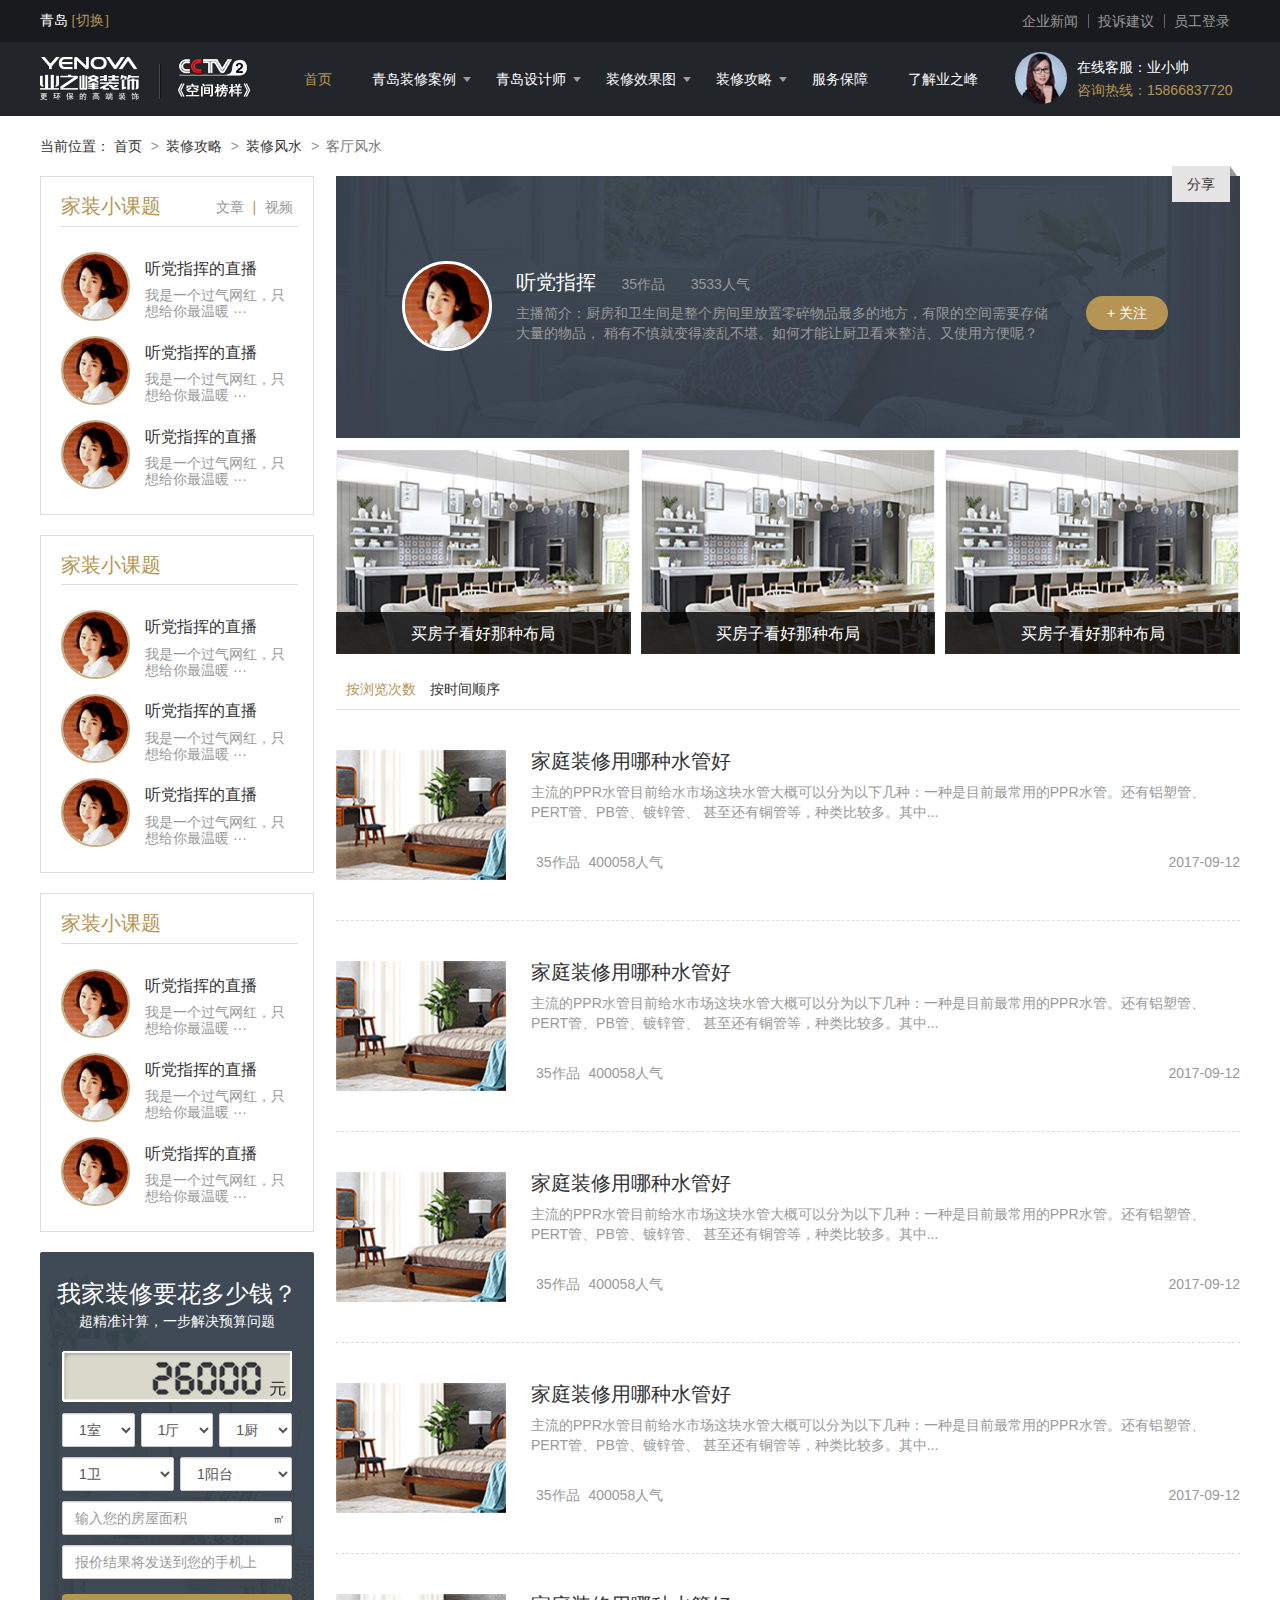
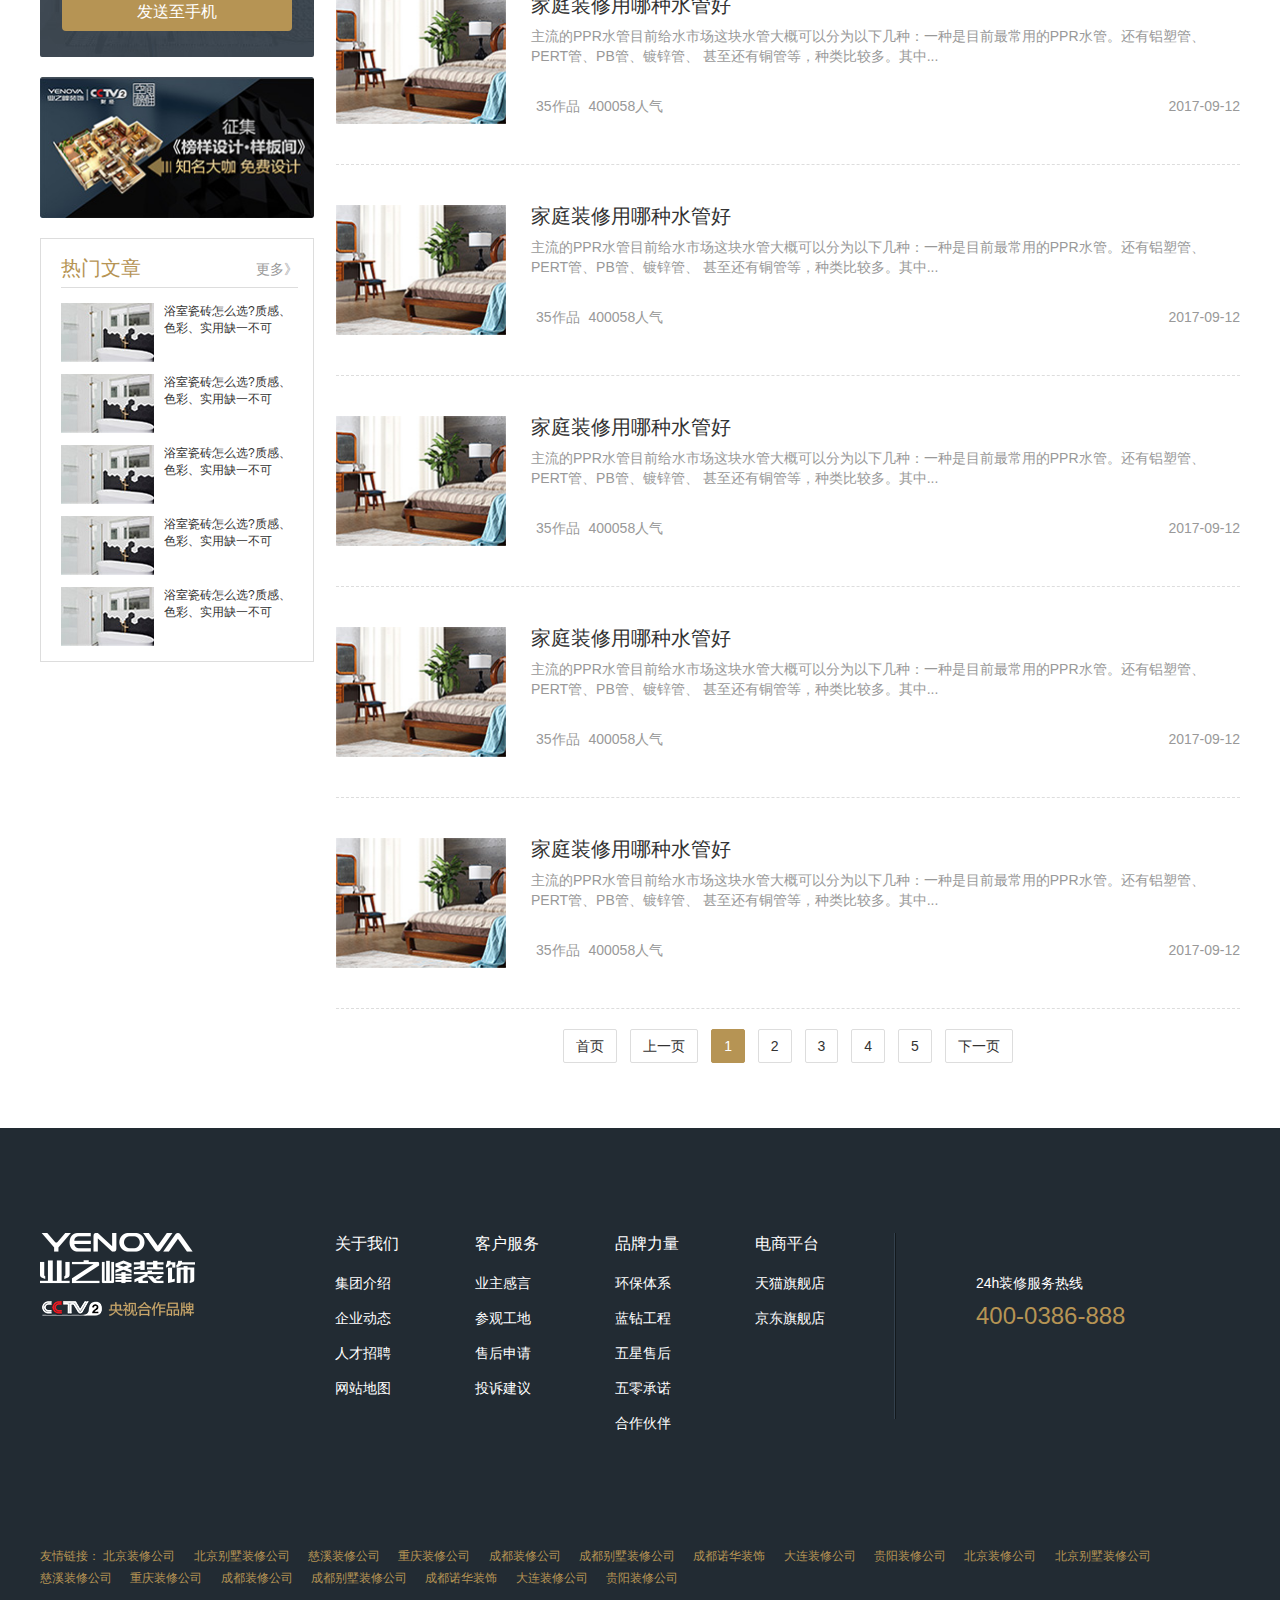
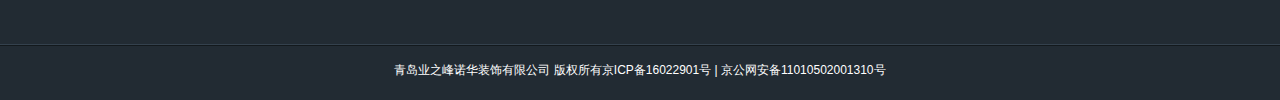
<file: audio-index.html>
<!DOCTYPE html>
<html>

<head>
    <meta charset="utf-8"/>
    <meta http-equiv="X-UA-Compatible" content="IE=edge,chrome=1">
    <meta name="renderer" content="webkit">
    <title>攻略站-首页-业之峰</title>
    <meta content="我是网页关键字" name="keywords"/>
    <meta content="我是网页描述" name="description"/>
    <link rel="stylesheet" href="bootstrap/css/bootstrap.min.css"/>
    <link rel="stylesheet" href="http://at.alicdn.com/t/font_495875_tjl38rmk267mbo6r.css">
    <link rel="stylesheet" href="css/main.css"/>
    <script src="js/jquery.min.js"></script>
    <script src="bootstrap/js/bootstrap.min.js"></script>
    <!--[if lt IE 9]>
    <script src="//cdn.bootcss.com/html5shiv/3.7.2/html5shiv.min.js"></script>
    <script src="//cdn.bootcss.com/respond.js/1.4.2/respond.min.js"></script>
    <![endif]-->
    <!--IE7及以下版本提示升级-->
    <!--[if lte IE 7]>
    <script>window.location.href = 'http://cdn.dmeng.net/upgrade-your-browser.html?referrer=' + location.href;</script>
    <![endif]-->
</head>

<body>
<div class="top">
    <div class="auto-box-lg">
        <div class="top-left">
            <i class="iconfont icon-dibiao"></i>
            <span>青岛</span>
            <a href="###">[切换]</a>
        </div>
        <div class="top-right">
            <ul class="top-nav">
                <li><a href="###">企业新闻</a></li>
                <li><a href="###">投诉建议</a></li>
                <li><a href="###">员工登录</a></li>
            </ul>
            <div class="top-menu">
                <i class="iconfont icon-daohangtubiao"></i>
            </div>
        </div>
    </div>
</div>
<div class="header">
    <div class="auto-box-lg">
        <a href="###" class="logo" title="业之峰装饰"><img src="images/logo.png" alt="业之峰装饰"></a>
        <ul class="head-nav">
            <li class="active"><a href="###">首页</a></li>
            <li class="has-arrow"><a href="###">青岛装修案例</a></li>
            <li class="has-arrow"><a href="###">青岛设计师</a></li>
            <li class="has-arrow"><a href="###">装修效果图</a></li>
            <li class="has-arrow"><a href="###">装修攻略</a></li>
            <li><a href="###">服务保障</a></li>
            <li><a href="###">了解业之峰</a></li>
        </ul>
        <div class="header-media">
            <img src="images/user-52.jpg" alt="user">
            <div class="media-body">
                <h3>在线客服：<a href="###">业小帅</a></h3>
                <p>咨询热线：15866837720</p>
            </div>
        </div>
    </div>
    <div class="drop-wrap">
        <div class="drop-nav">
            <div class="auto-box">
                <dl class="drop-dl">
                    <dt><a href="###">1按空间 <i class="iconfont icon-jiantou-right"></i></a></dt>
                    <dd>
                        <span><a href="###">客厅</a></span> <span><a href="###">卧室</a></span> <span><a
                            href="###">餐厅</a></span>
                        <span><a href="###">厨房</a></span> <span><a href="###">卫生间</a></span> <span><a href="###">阳台</a></span>
                    </dd>
                </dl>
                <dl class="drop-dl">
                    <dt><a href="###">按风格 <i class="iconfont icon-jiantou-right"></i></a></dt>
                    <dd>
                        <span><a href="###">简约</a></span> <span><a href="###">现代</a></span> <span><a
                            href="###">中式</a></span>
                        <span><a href="###">欧式</a></span> <span><a href="###">美式</a></span> <span><a
                            href="###">田园</a></span>
                    </dd>
                </dl>
                <dl class="drop-dl">
                    <dt><a href="###">按户型 <i class="iconfont icon-jiantou-right"></i></a></dt>
                    <dd>
                        <span><a href="###">一居</a></span> <span><a href="###">二居</a></span> <span><a
                            href="###">三居</a></span>
                        <span><a href="###">四居</a></span> <span><a href="###">五居</a></span> <span><a href="###">更多>></a></span>
                    </dd>
                </dl>
                <div class="drop-last-item">
                    <a href="###">
                        <i class="iconfont icon-zhuangxiu"></i>
                        <span>装修美图</span>
                    </a>
                    <a href="###">
                        <i class="iconfont icon-zhoubianloupan"></i>
                        <span>家居图册</span>
                    </a>
                    <a href="###">
                        <i class="iconfont icon-fangwuxinxi"></i>
                        <span>免费报价</span>
                    </a>
                    <a href="###">
                        <i class="iconfont icon-jungong"></i>
                        <span>免费设计</span>
                    </a>
                </div>
            </div>
        </div>
        <div class="drop-nav">
            <div class="auto-box">
                <dl class="drop-dl">
                    <dt><a href="###">2按空间 <i class="iconfont icon-jiantou-right"></i></a></dt>
                    <dd>
                        <span><a href="###">客厅</a></span> <span><a href="###">卧室</a></span> <span><a
                            href="###">餐厅</a></span>
                        <span><a href="###">厨房</a></span> <span><a href="###">卫生间</a></span> <span><a href="###">阳台</a></span>
                    </dd>
                </dl>
                <dl class="drop-dl">
                    <dt><a href="###">按风格 <i class="iconfont icon-jiantou-right"></i></a></dt>
                    <dd>
                        <span><a href="###">简约</a></span> <span><a href="###">现代</a></span> <span><a
                            href="###">中式</a></span>
                        <span><a href="###">欧式</a></span> <span><a href="###">美式</a></span> <span><a
                            href="###">田园</a></span>
                    </dd>
                </dl>
                <dl class="drop-dl">
                    <dt><a href="###">按户型 <i class="iconfont icon-jiantou-right"></i></a></dt>
                    <dd>
                        <span><a href="###">一居</a></span> <span><a href="###">二居</a></span> <span><a
                            href="###">三居</a></span>
                        <span><a href="###">四居</a></span> <span><a href="###">五居</a></span> <span><a href="###">更多>></a></span>
                    </dd>
                </dl>
                <div class="drop-last-item">
                    <a href="###">
                        <i class="iconfont icon-zhuangxiu"></i>
                        <span>装修美图</span>
                    </a>
                    <a href="###">
                        <i class="iconfont icon-zhoubianloupan"></i>
                        <span>家居图册</span>
                    </a>
                    <a href="###">
                        <i class="iconfont icon-fangwuxinxi"></i>
                        <span>免费报价</span>
                    </a>
                    <a href="###">
                        <i class="iconfont icon-jungong"></i>
                        <span>免费设计</span>
                    </a>
                </div>
            </div>
        </div>
        <div class="drop-nav">
            <div class="auto-box">
                <dl class="drop-dl">
                    <dt><a href="###">3按空间 <i class="iconfont icon-jiantou-right"></i></a></dt>
                    <dd>
                        <span><a href="###">客厅</a></span> <span><a href="###">卧室</a></span> <span><a
                            href="###">餐厅</a></span>
                        <span><a href="###">厨房</a></span> <span><a href="###">卫生间</a></span> <span><a href="###">阳台</a></span>
                    </dd>
                </dl>
                <dl class="drop-dl">
                    <dt><a href="###">按风格 <i class="iconfont icon-jiantou-right"></i></a></dt>
                    <dd>
                        <span><a href="###">简约</a></span> <span><a href="###">现代</a></span> <span><a
                            href="###">中式</a></span>
                        <span><a href="###">欧式</a></span> <span><a href="###">美式</a></span> <span><a
                            href="###">田园</a></span>
                    </dd>
                </dl>
                <dl class="drop-dl">
                    <dt><a href="###">按户型 <i class="iconfont icon-jiantou-right"></i></a></dt>
                    <dd>
                        <span><a href="###">一居</a></span> <span><a href="###">二居</a></span> <span><a
                            href="###">三居</a></span>
                        <span><a href="###">四居</a></span> <span><a href="###">五居</a></span> <span><a href="###">更多>></a></span>
                    </dd>
                </dl>
                <div class="drop-last-item">
                    <a href="###">
                        <i class="iconfont icon-zhuangxiu"></i>
                        <span>装修美图</span>
                    </a>
                    <a href="###">
                        <i class="iconfont icon-zhoubianloupan"></i>
                        <span>家居图册</span>
                    </a>
                    <a href="###">
                        <i class="iconfont icon-fangwuxinxi"></i>
                        <span>免费报价</span>
                    </a>
                    <a href="###">
                        <i class="iconfont icon-jungong"></i>
                        <span>免费设计</span>
                    </a>
                </div>
            </div>
        </div>
        <div class="drop-nav">
            <div class="auto-box">
                <dl class="drop-dl">
                    <dt><a href="###">4按空间 <i class="iconfont icon-jiantou-right"></i></a></dt>
                    <dd>
                        <span><a href="###">客厅</a></span> <span><a href="###">卧室</a></span> <span><a
                            href="###">餐厅</a></span>
                        <span><a href="###">厨房</a></span> <span><a href="###">卫生间</a></span> <span><a href="###">阳台</a></span>
                    </dd>
                </dl>
                <dl class="drop-dl">
                    <dt><a href="###">按风格 <i class="iconfont icon-jiantou-right"></i></a></dt>
                    <dd>
                        <span><a href="###">简约</a></span> <span><a href="###">现代</a></span> <span><a
                            href="###">中式</a></span>
                        <span><a href="###">欧式</a></span> <span><a href="###">美式</a></span> <span><a
                            href="###">田园</a></span>
                    </dd>
                </dl>
                <dl class="drop-dl">
                    <dt><a href="###">按户型 <i class="iconfont icon-jiantou-right"></i></a></dt>
                    <dd>
                        <span><a href="###">一居</a></span> <span><a href="###">二居</a></span> <span><a
                            href="###">三居</a></span>
                        <span><a href="###">四居</a></span> <span><a href="###">五居</a></span> <span><a href="###">更多>></a></span>
                    </dd>
                </dl>
                <div class="drop-last-item">
                    <a href="###">
                        <i class="iconfont icon-zhuangxiu"></i>
                        <span>装修美图</span>
                    </a>
                    <a href="###">
                        <i class="iconfont icon-zhoubianloupan"></i>
                        <span>家居图册</span>
                    </a>
                    <a href="###">
                        <i class="iconfont icon-fangwuxinxi"></i>
                        <span>免费报价</span>
                    </a>
                    <a href="###">
                        <i class="iconfont icon-jungong"></i>
                        <span>免费设计</span>
                    </a>
                </div>
            </div>
        </div>
    </div>
</div>
<div class="content">
    <div class="auto-box">
        <ol class="breadcrumb normal">
            <span>当前位置：</span>
            <li><a href="#">首页</a></li>
            <li><a href="#">装修攻略</a></li>
            <li><a href="#">装修风水</a></li>
            <li class="active">客厅风水</li>
        </ol>
        <div class="content-body">
            <div class="side-left">
                <div class="side-panel">
                    <div class="side-panel-header">
                        <div class="pull-right">
                            <a href="###">文章</a> | <a href="###">视频</a>
                        </div>
                        家装小课题
                    </div>
                    <div class="side-panel-body">
                        <ul class="side-media-img">
                            <li>
                                <a class="side-media-hd" href="###"><img src="images/space-media-hd.jpg" alt=""></a>
                                <div class="side-media-bd">
                                    <h4><a href="###">听党指挥的直播</a></h4>
                                    <p>我是一个过气网红，只想给你最温暖 ···</p>
                                </div>
                            </li>
                            <li>
                                <a class="side-media-hd" href="###"><img src="images/space-media-hd.jpg" alt=""></a>
                                <div class="side-media-bd">
                                    <h4><a href="###">听党指挥的直播</a></h4>
                                    <p>我是一个过气网红，只想给你最温暖 ···</p>
                                </div>
                            </li>
                            <li>
                                <a class="side-media-hd" href="###"><img src="images/space-media-hd.jpg" alt=""></a>
                                <div class="side-media-bd">
                                    <h4><a href="###">听党指挥的直播</a></h4>
                                    <p>我是一个过气网红，只想给你最温暖 ···</p>
                                </div>
                            </li>
                        </ul>
                    </div>
                </div>
                <div class="side-panel">
                    <div class="side-panel-header">
                        家装小课题
                    </div>
                    <div class="side-panel-body">
                        <ul class="side-media-img">
                            <li>
                                <a class="side-media-hd" href="###"><img src="images/space-media-hd.jpg" alt=""></a>
                                <div class="side-media-bd">
                                    <h4><a href="###">听党指挥的直播</a></h4>
                                    <p>我是一个过气网红，只想给你最温暖 ···</p>
                                </div>
                            </li>
                            <li>
                                <a class="side-media-hd" href="###"><img src="images/space-media-hd.jpg" alt=""></a>
                                <div class="side-media-bd">
                                    <h4><a href="###">听党指挥的直播</a></h4>
                                    <p>我是一个过气网红，只想给你最温暖 ···</p>
                                </div>
                            </li>
                            <li>
                                <a class="side-media-hd" href="###"><img src="images/space-media-hd.jpg" alt=""></a>
                                <div class="side-media-bd">
                                    <h4><a href="###">听党指挥的直播</a></h4>
                                    <p>我是一个过气网红，只想给你最温暖 ···</p>
                                </div>
                            </li>
                        </ul>
                    </div>
                </div>
                <div class="side-panel">
                    <div class="side-panel-header">
                        家装小课题
                    </div>
                    <div class="side-panel-body">
                        <ul class="side-media-img">
                            <li>
                                <a class="side-media-hd" href="###"><img src="images/space-media-hd.jpg" alt=""></a>
                                <div class="side-media-bd">
                                    <h4><a href="###">听党指挥的直播</a></h4>
                                    <p>我是一个过气网红，只想给你最温暖 ···</p>
                                </div>
                            </li>
                            <li>
                                <a class="side-media-hd" href="###"><img src="images/space-media-hd.jpg" alt=""></a>
                                <div class="side-media-bd">
                                    <h4><a href="###">听党指挥的直播</a></h4>
                                    <p>我是一个过气网红，只想给你最温暖 ···</p>
                                </div>
                            </li>
                            <li>
                                <a class="side-media-hd" href="###"><img src="images/space-media-hd.jpg" alt=""></a>
                                <div class="side-media-bd">
                                    <h4><a href="###">听党指挥的直播</a></h4>
                                    <p>我是一个过气网红，只想给你最温暖 ···</p>
                                </div>
                            </li>
                        </ul>
                    </div>
                </div>
                <div class="side-calculator">
                    <dl>
                        <dt>我家装修要花多少钱？</dt>
                        <dd>超精准计算，一步解决预算问题</dd>
                    </dl>
                    <div class="calculator-screen"></div>
                    <form class="form-horizontal calculator-form">
                        <div class="form-group">
                            <div class="col-xs-4">
                                <select class="form-control">
                                    <option selected>1室</option>
                                    <option>2室</option>
                                    <option>3室</option>
                                </select>
                            </div>
                            <div class="col-xs-4">
                                <select class="form-control">
                                    <option selected>1厅</option>
                                    <option>2厅</option>
                                    <option>3厅</option>
                                </select>
                            </div>
                            <div class="col-xs-4">
                                <select class="form-control">
                                    <option selected>1厨</option>
                                    <option>2厨</option>
                                    <option>3厨</option>
                                </select>
                            </div>
                        </div>
                        <div class="form-group">
                            <div class="col-xs-6">
                                <select class="form-control">
                                    <option selected>1卫</option>
                                    <option>2卫</option>
                                    <option>3卫</option>
                                </select>
                            </div>
                            <div class="col-xs-6">
                                <select class="form-control">
                                    <option selected>1阳台</option>
                                    <option>2阳台</option>
                                    <option>3阳台</option>
                                </select>
                            </div>
                        </div>
                        <div class="form-group">
                            <div class="col-xs-12 area">
                                <input type="text" class="form-control" placeholder="输入您的房屋面积">
                                <span class="m2">㎡</span>
                            </div>
                        </div>
                        <div class="form-group">
                            <div class="col-xs-12">
                                <input type="text" class="form-control" placeholder="报价结果将发送到您的手机上">
                            </div>
                        </div>
                        <div class="form-group btn-box">
                            <div class="col-xs-12">
                                <button class="btn btn-block">发送至手机</button>
                            </div>
                        </div>
                    </form>
                </div>
                <div class="side-adv">
                    <a href="###"><img src="images/side-adv.jpg" alt=""></a>
                </div>
                <div class="side-panel">
                    <div class="side-panel-header">
                        <a href="###" class="more">更多》</a>
                        热门文章
                    </div>
                    <div class="side-panel-body">
                        <ul class="side-media">
                            <li>
                                <a href="###" title="浴室瓷砖怎么选?质感、色彩、实用缺一不可">
                                    <img src="images/side-media.jpg" alt="浴室瓷砖怎么选?质感、色彩、实用缺一不可">
                                    <span>浴室瓷砖怎么选?质感、色彩、实用缺一不可</span>
                                </a>
                            </li>
                            <li>
                                <a href="###" title="浴室瓷砖怎么选?质感、色彩、实用缺一不可">
                                    <img src="images/side-media.jpg" alt="浴室瓷砖怎么选?质感、色彩、实用缺一不可">
                                    <span>浴室瓷砖怎么选?质感、色彩、实用缺一不可</span>
                                </a>
                            </li>
                            <li>
                                <a href="###" title="浴室瓷砖怎么选?质感、色彩、实用缺一不可">
                                    <img src="images/side-media.jpg" alt="浴室瓷砖怎么选?质感、色彩、实用缺一不可">
                                    <span>浴室瓷砖怎么选?质感、色彩、实用缺一不可</span>
                                </a>
                            </li>
                            <li>
                                <a href="###" title="浴室瓷砖怎么选?质感、色彩、实用缺一不可">
                                    <img src="images/side-media.jpg" alt="浴室瓷砖怎么选?质感、色彩、实用缺一不可">
                                    <span>浴室瓷砖怎么选?质感、色彩、实用缺一不可</span>
                                </a>
                            </li>
                            <li>
                                <a href="###" title="浴室瓷砖怎么选?质感、色彩、实用缺一不可">
                                    <img src="images/side-media.jpg" alt="浴室瓷砖怎么选?质感、色彩、实用缺一不可">
                                    <span>浴室瓷砖怎么选?质感、色彩、实用缺一不可</span>
                                </a>
                            </li>
                        </ul>
                    </div>
                </div>
            </div>
            <div class="main">
                <div class="vd-top">
                    <div class="gl-space-tag">
                        <span>分享<i class="iconfont icon-fenxiang"></i></span>
                        <div class="drop-share">
                            <!-- JiaThis Button BEGIN -->
                            <div class="jiathis_style_24x24">
                                <a class="jiathis_button_weixin"><i class="iconfont icon-weixin"></i></a>
                                <a class="jiathis_button_tsina"><i class="iconfont icon-weibo"></i></a>
                                <a class="jiathis_button_cqq"><i class="iconfont icon-QQ"></i></a>
                                <a class="jiathis_button_tieba"><i class="iconfont icon-baidu1"></i></a>
                                <!--<a href="http://www.jiathis.com/share" class="jiathis jiathis_txt jtico jtico_jiathis" target="_blank"></a>-->
                            </div>
                            <script type="text/javascript" src="http://v3.jiathis.com/code/jia.js"
                                    charset="utf-8"></script>
                            <!-- JiaThis Button END -->
                        </div>
                    </div>
                    <div class="vd-top-hd"><img src="images/space-media-hd.jpg" alt=""></div>
                    <div class="vd-top-bd">
                        <h4>
                            <strong>听党指挥</strong>
                            <span><i class="iconfont icon-yinpin"></i>35作品</span>
                            <span><i class="iconfont icon-xin"></i>3533人气</span>
                        </h4>
                        <p>主播简介：厨房和卫生间是整个房间里放置零碎物品最多的地方，有限的空间需要存储大量的物品，
                            稍有不慎就变得凌乱不堪。如何才能让厨卫看来整洁、又使用方便呢？</p>
                    </div>
                    <div class="vd-top-ft">
                        <a href="###" class="btn">+ 关注</a>
                    </div>
                </div>
                <div class="vd-lan">
                    <ul class="row vd-lan-list">
                        <li class="col-xs-4">
                            <a href="###">
                                <img src="images/vd-lan.jpg" alt="">
                                <span>
                                    <i class="iconfont icon-yinpin"></i>
                                    买房子看好那种布局
                                </span>
                            </a>
                        </li>
                        <li class="col-xs-4">
                            <a href="###">
                                <img src="images/vd-lan.jpg" alt="">
                                <span>
                                    <i class="iconfont icon-yinpin"></i>
                                    买房子看好那种布局
                                </span>
                            </a>
                        </li>
                        <li class="col-xs-4">
                            <a href="###">
                                <img src="images/vd-lan.jpg" alt="">
                                <span>
                                    <i class="iconfont icon-yinpin"></i>
                                    买房子看好那种布局
                                </span>
                            </a>
                        </li>
                    </ul>
                </div>
                <div class="list-filter vd-filter">
                    <ul>
                        <li class="active"><a href="###">按浏览次数 <i class="iconfont icon-shang"></i></a></li>
                        <li><a href="###">按时间顺序 <i class="iconfont icon-xia"></i></a></li>
                    </ul>
                </div>
                <div class="news-panel">
                    <div class="news-panel-body">
                        <ul class="strategy-list audio">
                            <li>
                                <div class="strategy-video-hd">
                                    <a href="###"><img src="images/strategy-video-hd.jpg" alt=""></a>
                                </div>
                                <div class="strategy-bd">
                                    <h3><a href="###">家庭装修用哪种水管好</a></h3>
                                    <p>主流的PPR水管目前给水市场这块水管大概可以分为以下几种：一种是目前最常用的PPR水管。还有铝塑管、PERT管、PB管、镀锌管、
                                        甚至还有铜管等，种类比较多。其中... </p>
                                    <div class="strategy-control">
                                        <span class="pull-right">2017-09-12</span>
                                        <span><i class="iconfont icon-play"></i>35作品</span>
                                        <span><i class="iconfont icon-xin"></i>400058人气</span>
                                    </div>
                                </div>
                            </li>
                            <li>
                                <div class="strategy-video-hd">
                                    <a href="###"><img src="images/strategy-video-hd.jpg" alt=""></a>
                                </div>
                                <div class="strategy-bd">
                                    <h3><a href="###">家庭装修用哪种水管好</a></h3>
                                    <p>主流的PPR水管目前给水市场这块水管大概可以分为以下几种：一种是目前最常用的PPR水管。还有铝塑管、PERT管、PB管、镀锌管、
                                        甚至还有铜管等，种类比较多。其中... </p>
                                    <div class="strategy-control">
                                        <span class="pull-right">2017-09-12</span>
                                        <span><i class="iconfont icon-play"></i>35作品</span>
                                        <span><i class="iconfont icon-xin"></i>400058人气</span>
                                    </div>
                                </div>
                            </li>
                            <li>
                                <div class="strategy-video-hd">
                                    <a href="###"><img src="images/strategy-video-hd.jpg" alt=""></a>
                                </div>
                                <div class="strategy-bd">
                                    <h3><a href="###">家庭装修用哪种水管好</a></h3>
                                    <p>主流的PPR水管目前给水市场这块水管大概可以分为以下几种：一种是目前最常用的PPR水管。还有铝塑管、PERT管、PB管、镀锌管、
                                        甚至还有铜管等，种类比较多。其中... </p>
                                    <div class="strategy-control">
                                        <span class="pull-right">2017-09-12</span>
                                        <span><i class="iconfont icon-play"></i>35作品</span>
                                        <span><i class="iconfont icon-xin"></i>400058人气</span>
                                    </div>
                                </div>
                            </li>
                            <li>
                                <div class="strategy-video-hd">
                                    <a href="###"><img src="images/strategy-video-hd.jpg" alt=""></a>
                                </div>
                                <div class="strategy-bd">
                                    <h3><a href="###">家庭装修用哪种水管好</a></h3>
                                    <p>主流的PPR水管目前给水市场这块水管大概可以分为以下几种：一种是目前最常用的PPR水管。还有铝塑管、PERT管、PB管、镀锌管、
                                        甚至还有铜管等，种类比较多。其中... </p>
                                    <div class="strategy-control">
                                        <span class="pull-right">2017-09-12</span>
                                        <span><i class="iconfont icon-play"></i>35作品</span>
                                        <span><i class="iconfont icon-xin"></i>400058人气</span>
                                    </div>
                                </div>
                            </li>
                            <li>
                                <div class="strategy-video-hd">
                                    <a href="###"><img src="images/strategy-video-hd.jpg" alt=""></a>
                                </div>
                                <div class="strategy-bd">
                                    <h3><a href="###">家庭装修用哪种水管好</a></h3>
                                    <p>主流的PPR水管目前给水市场这块水管大概可以分为以下几种：一种是目前最常用的PPR水管。还有铝塑管、PERT管、PB管、镀锌管、
                                        甚至还有铜管等，种类比较多。其中... </p>
                                    <div class="strategy-control">
                                        <span class="pull-right">2017-09-12</span>
                                        <span><i class="iconfont icon-play"></i>35作品</span>
                                        <span><i class="iconfont icon-xin"></i>400058人气</span>
                                    </div>
                                </div>
                            </li>
                            <li>
                                <div class="strategy-video-hd">
                                    <a href="###"><img src="images/strategy-video-hd.jpg" alt=""></a>
                                </div>
                                <div class="strategy-bd">
                                    <h3><a href="###">家庭装修用哪种水管好</a></h3>
                                    <p>主流的PPR水管目前给水市场这块水管大概可以分为以下几种：一种是目前最常用的PPR水管。还有铝塑管、PERT管、PB管、镀锌管、
                                        甚至还有铜管等，种类比较多。其中... </p>
                                    <div class="strategy-control">
                                        <span class="pull-right">2017-09-12</span>
                                        <span><i class="iconfont icon-play"></i>35作品</span>
                                        <span><i class="iconfont icon-xin"></i>400058人气</span>
                                    </div>
                                </div>
                            </li>
                            <li>
                                <div class="strategy-video-hd">
                                    <a href="###"><img src="images/strategy-video-hd.jpg" alt=""></a>
                                </div>
                                <div class="strategy-bd">
                                    <h3><a href="###">家庭装修用哪种水管好</a></h3>
                                    <p>主流的PPR水管目前给水市场这块水管大概可以分为以下几种：一种是目前最常用的PPR水管。还有铝塑管、PERT管、PB管、镀锌管、
                                        甚至还有铜管等，种类比较多。其中... </p>
                                    <div class="strategy-control">
                                        <span class="pull-right">2017-09-12</span>
                                        <span><i class="iconfont icon-play"></i>35作品</span>
                                        <span><i class="iconfont icon-xin"></i>400058人气</span>
                                    </div>
                                </div>
                            </li>
                            <li>
                                <div class="strategy-video-hd">
                                    <a href="###"><img src="images/strategy-video-hd.jpg" alt=""></a>
                                </div>
                                <div class="strategy-bd">
                                    <h3><a href="###">家庭装修用哪种水管好</a></h3>
                                    <p>主流的PPR水管目前给水市场这块水管大概可以分为以下几种：一种是目前最常用的PPR水管。还有铝塑管、PERT管、PB管、镀锌管、
                                        甚至还有铜管等，种类比较多。其中... </p>
                                    <div class="strategy-control">
                                        <span class="pull-right">2017-09-12</span>
                                        <span><i class="iconfont icon-play"></i>35作品</span>
                                        <span><i class="iconfont icon-xin"></i>400058人气</span>
                                    </div>
                                </div>
                            </li>
                            <li>
                                <div class="strategy-video-hd">
                                    <a href="###"><img src="images/strategy-video-hd.jpg" alt=""></a>
                                </div>
                                <div class="strategy-bd">
                                    <h3><a href="###">家庭装修用哪种水管好</a></h3>
                                    <p>主流的PPR水管目前给水市场这块水管大概可以分为以下几种：一种是目前最常用的PPR水管。还有铝塑管、PERT管、PB管、镀锌管、
                                        甚至还有铜管等，种类比较多。其中... </p>
                                    <div class="strategy-control">
                                        <span class="pull-right">2017-09-12</span>
                                        <span><i class="iconfont icon-play"></i>35作品</span>
                                        <span><i class="iconfont icon-xin"></i>400058人气</span>
                                    </div>
                                </div>
                            </li>
                        </ul>

                    </div>
                </div>

                <nav class="text-center">
                    <ul class="pagination">
                        <li><a href="#">首页</a></li>
                        <li><a href="#" aria-label="Previous"><span aria-hidden="true">上一页</span></a></li>
                        <li class="active"><span>1</span></li>
                        <li><a href="#">2</a></li>
                        <li><a href="#">3</a></li>
                        <li><a href="#">4</a></li>
                        <li><a href="#">5</a></li>
                        <li><a href="#" aria-label="Next"><span aria-hidden="true">下一页</span></a></li>
                    </ul>
                </nav>
            </div>
        </div>
    </div>
</div>


<div class="footer">
    <div class="footer-a">
        <div class="auto-box">
            <div class="footer-a-top">
                <div class="footer-a-logo">
                    <a href="###"><img src="images/footer-logo.png" alt=""></a>
                </div>
                <div class="footer-a-center">
                    <dl>
                        <dt><a href="###">关于我们</a></dt>
                        <dd><a href="###">集团介绍</a></dd>
                        <dd><a href="###">企业动态</a></dd>
                        <dd><a href="###">人才招聘</a></dd>
                        <dd><a href="###">网站地图</a></dd>
                    </dl>
                    <dl>
                        <dt><a href="###">客户服务</a></dt>
                        <dd><a href="###">业主感言</a></dd>
                        <dd><a href="###">参观工地</a></dd>
                        <dd><a href="###">售后申请</a></dd>
                        <dd><a href="###">投诉建议</a></dd>
                    </dl>
                    <dl>
                        <dt><a href="###">品牌力量</a></dt>
                        <dd><a href="###">环保体系</a></dd>
                        <dd><a href="###">蓝钻工程</a></dd>
                        <dd><a href="###">五星售后</a></dd>
                        <dd><a href="###">五零承诺</a></dd>
                        <dd><a href="###">合作伙伴</a></dd>
                    </dl>
                    <dl class="last-dl">
                        <dt><a href="###">电商平台</a></dt>
                        <dd><a href="###">天猫旗舰店</a></dd>
                        <dd><a href="###">京东旗舰店</a></dd>
                    </dl>
                </div>
                <div class="footer-a-right">
                    <div class="detail-share">
                        <!--<span class="share-text"><i class="iconfont icon-fenxiang"></i>分享至</span>-->
                        <!-- JiaThis Button BEGIN -->
                        <div class="jiathis_style_24x24">
                            <a class="jiathis_button_weixin"><i class="iconfont icon-weixin"></i></a>
                            <a class="jiathis_button_tsina"><i class="iconfont icon-weibo"></i></a>
                            <a class="jiathis_button_cqq"><i class="iconfont icon-QQ"></i></a>
                            <a class="jiathis_button_tieba"><i class="iconfont icon-baidu1"></i></a>
                            <!--<a href="http://www.jiathis.com/share" class="jiathis jiathis_txt jtico jtico_jiathis" target="_blank"></a>-->
                        </div>
                        <script type="text/javascript" src="http://v3.jiathis.com/code/jia.js" charset="utf-8"></script>
                        <!-- JiaThis Button END -->
                    </div>
                    <p>24h装修服务热线</p>
                    <h4>400-0386-888</h4>
                </div>
            </div>
            <div class="footer-a-bot">
                <span>友情链接：</span>
                <a href="###">北京装修公司</a>
                <a href="###">北京别墅装修公司</a>
                <a href="###">慈溪装修公司</a>
                <a href="###">重庆装修公司</a>
                <a href="###">成都装修公司</a>
                <a href="###">成都别墅装修公司</a>
                <a href="###">成都诺华装饰</a>
                <a href="###">大连装修公司</a>
                <a href="###">贵阳装修公司</a>
                <a href="###">北京装修公司</a>
                <a href="###">北京别墅装修公司</a>
                <a href="###">慈溪装修公司</a>
                <a href="###">重庆装修公司</a>
                <a href="###">成都装修公司</a>
                <a href="###">成都别墅装修公司</a>
                <a href="###">成都诺华装饰</a>
                <a href="###">大连装修公司</a>
                <a href="###">贵阳装修公司</a>
            </div>
        </div>
    </div>
    <div class="footer-b">
        青岛业之峰诺华装饰有限公司 版权所有京ICP备16022901号 | 京公网安备11010502001310号
    </div>
</div>
<script src="plugins/ResponsiveSlides.js-master/responsiveslides.js"></script>
<script src="js/main.js"></script>
<script>
    // Slideshow 2
    $(".gl-kn-ul li").hover(function () {
        $(this).addClass('active').siblings().removeClass('active');
        $('.gl-kn-cont a').eq($(this).index()).stop(true, true).fadeIn(100).siblings().hide();
    });
    $(".gl-kn-tab").mouseleave(function () {
        $('.gl-kn-cont a').hide();
        $(".gl-kn-ul li").removeClass('active');
    })
</script>
</body>

</html>
</file>
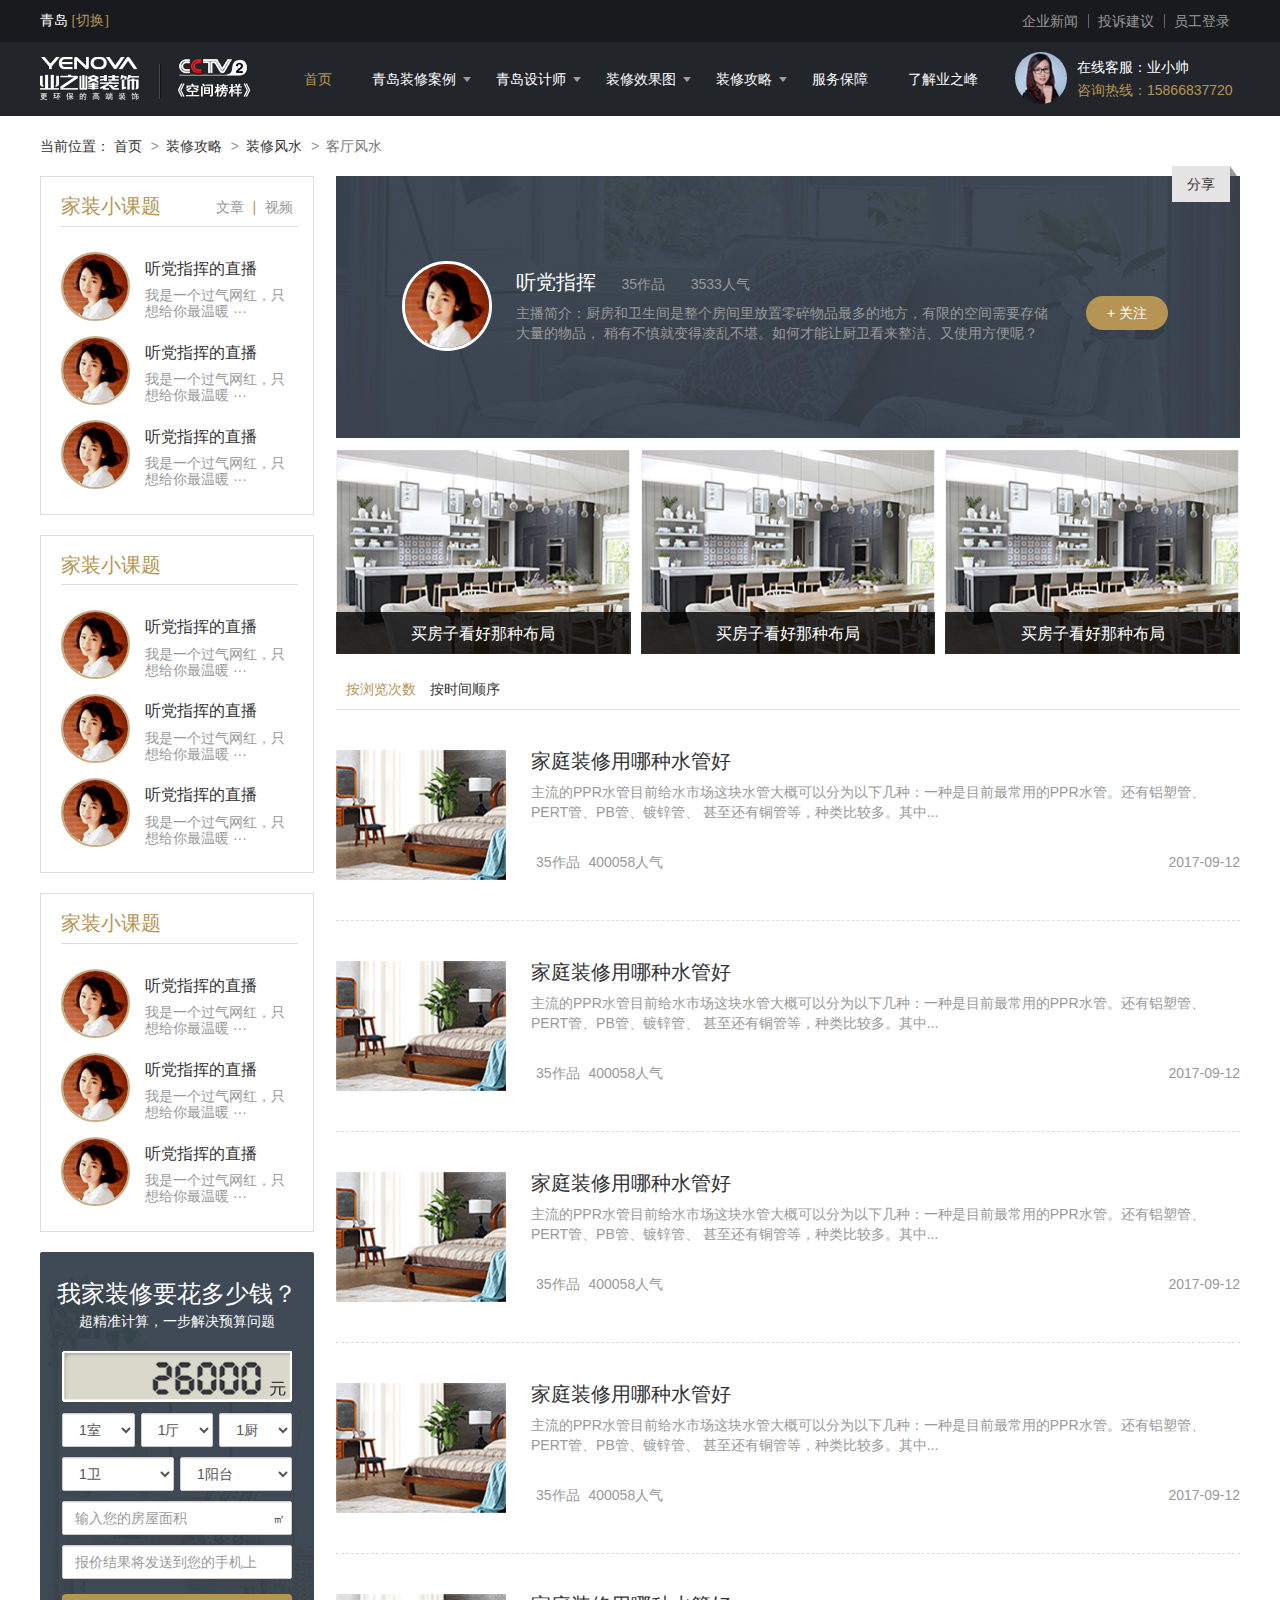
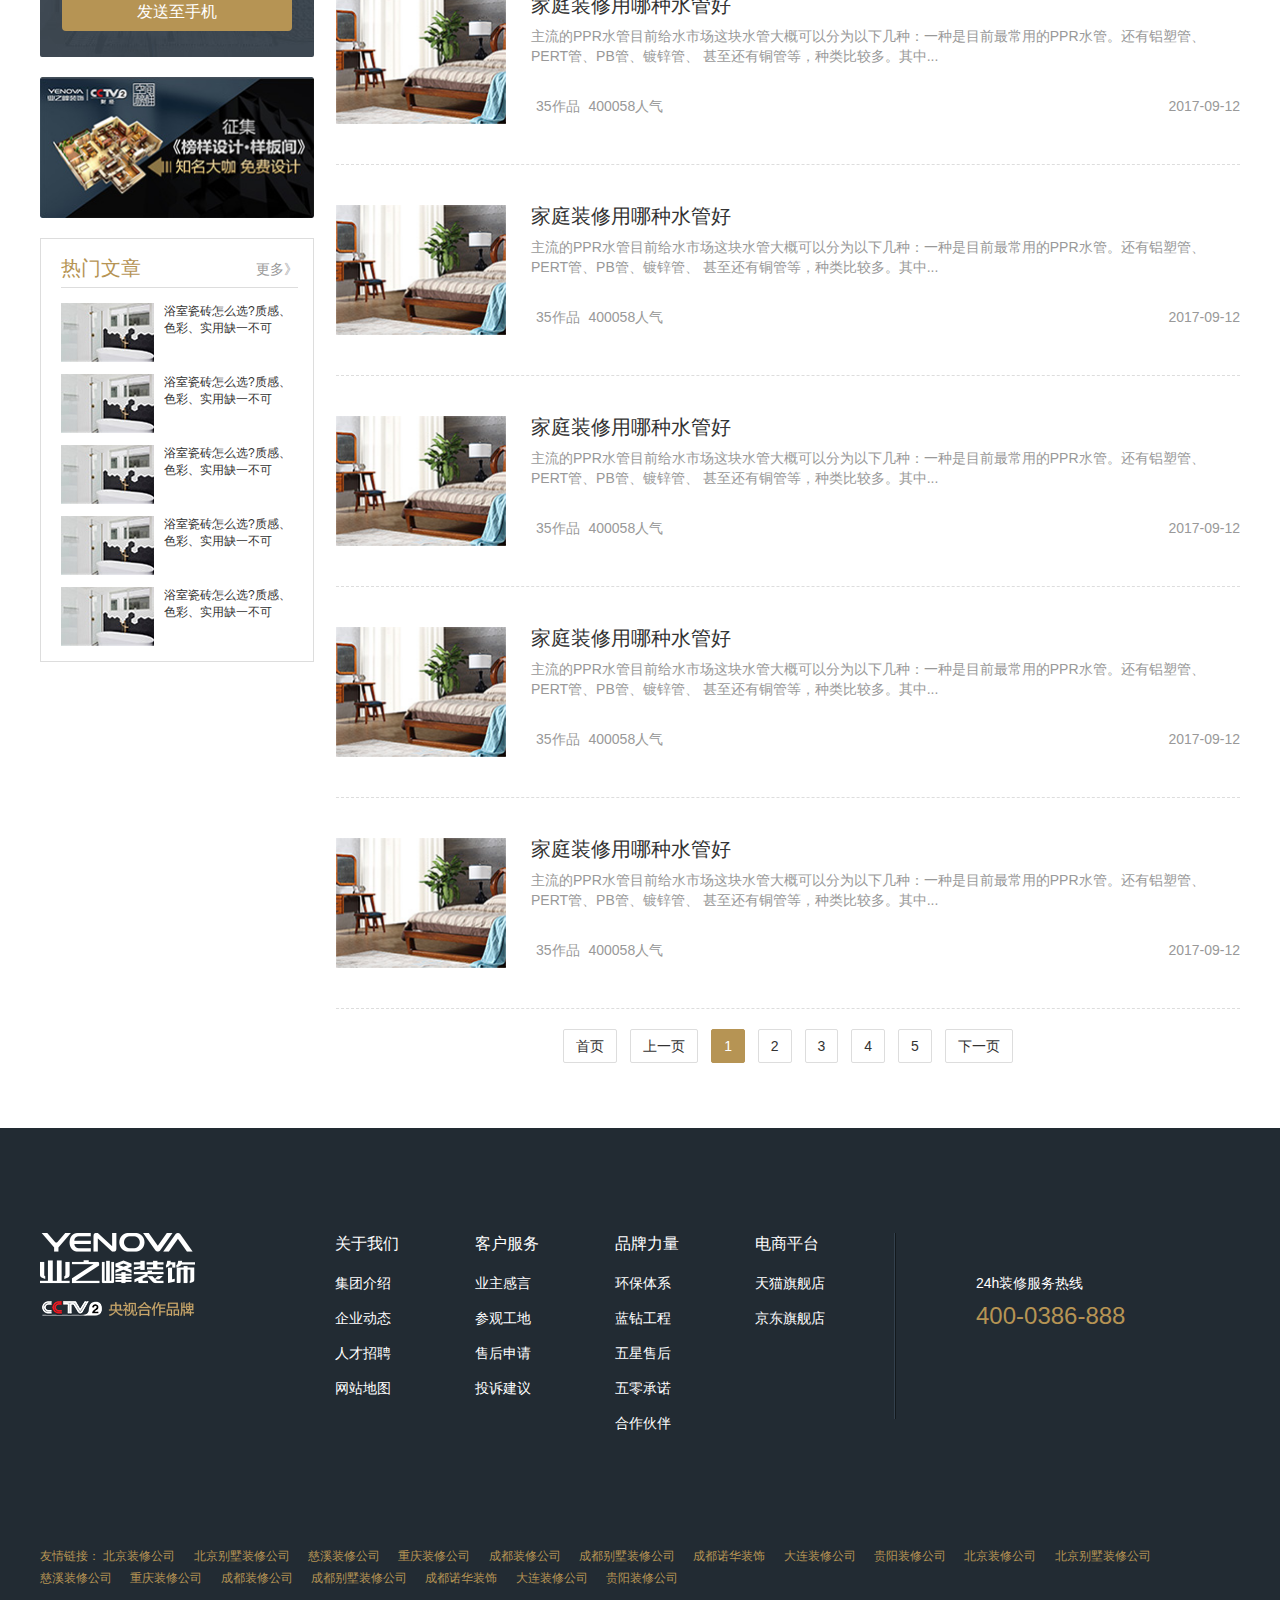
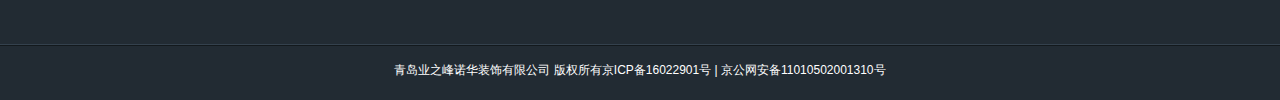
<file: video-index.html>
<!DOCTYPE html>
<html>

<head>
    <meta charset="utf-8"/>
    <meta http-equiv="X-UA-Compatible" content="IE=edge,chrome=1">
    <meta name="renderer" content="webkit">
    <title>攻略站-首页-业之峰</title>
    <meta content="我是网页关键字" name="keywords"/>
    <meta content="我是网页描述" name="description"/>
    <link rel="stylesheet" href="bootstrap/css/bootstrap.min.css"/>
    <link rel="stylesheet" href="http://at.alicdn.com/t/font_495875_tjl38rmk267mbo6r.css">
    <link rel="stylesheet" href="css/main.css"/>
    <script src="js/jquery.min.js"></script>
    <script src="bootstrap/js/bootstrap.min.js"></script>
    <!--[if lt IE 9]>
    <script src="//cdn.bootcss.com/html5shiv/3.7.2/html5shiv.min.js"></script>
    <script src="//cdn.bootcss.com/respond.js/1.4.2/respond.min.js"></script>
    <![endif]-->
    <!--IE7及以下版本提示升级-->
    <!--[if lte IE 7]>
    <script>window.location.href = 'http://cdn.dmeng.net/upgrade-your-browser.html?referrer=' + location.href;</script>
    <![endif]-->
</head>

<body>
<div class="top">
    <div class="auto-box-lg">
        <div class="top-left">
            <i class="iconfont icon-dibiao"></i>
            <span>青岛</span>
            <a href="###">[切换]</a>
        </div>
        <div class="top-right">
            <ul class="top-nav">
                <li><a href="###">企业新闻</a></li>
                <li><a href="###">投诉建议</a></li>
                <li><a href="###">员工登录</a></li>
            </ul>
            <div class="top-menu">
                <i class="iconfont icon-daohangtubiao"></i>
            </div>
        </div>
    </div>
</div>
<div class="header">
    <div class="auto-box-lg">
        <a href="###" class="logo" title="业之峰装饰"><img src="images/logo.png" alt="业之峰装饰"></a>
        <ul class="head-nav">
            <li class="active"><a href="###">首页</a></li>
            <li class="has-arrow"><a href="###">青岛装修案例</a></li>
            <li class="has-arrow"><a href="###">青岛设计师</a></li>
            <li class="has-arrow"><a href="###">装修效果图</a></li>
            <li class="has-arrow"><a href="###">装修攻略</a></li>
            <li><a href="###">服务保障</a></li>
            <li><a href="###">了解业之峰</a></li>
        </ul>
        <div class="header-media">
            <img src="images/user-52.jpg" alt="user">
            <div class="media-body">
                <h3>在线客服：<a href="###">业小帅</a></h3>
                <p>咨询热线：15866837720</p>
            </div>
        </div>
    </div>
    <div class="drop-wrap">
        <div class="drop-nav">
            <div class="auto-box">
                <dl class="drop-dl">
                    <dt><a href="###">1按空间 <i class="iconfont icon-jiantou-right"></i></a></dt>
                    <dd>
                        <span><a href="###">客厅</a></span> <span><a href="###">卧室</a></span> <span><a
                            href="###">餐厅</a></span>
                        <span><a href="###">厨房</a></span> <span><a href="###">卫生间</a></span> <span><a href="###">阳台</a></span>
                    </dd>
                </dl>
                <dl class="drop-dl">
                    <dt><a href="###">按风格 <i class="iconfont icon-jiantou-right"></i></a></dt>
                    <dd>
                        <span><a href="###">简约</a></span> <span><a href="###">现代</a></span> <span><a
                            href="###">中式</a></span>
                        <span><a href="###">欧式</a></span> <span><a href="###">美式</a></span> <span><a
                            href="###">田园</a></span>
                    </dd>
                </dl>
                <dl class="drop-dl">
                    <dt><a href="###">按户型 <i class="iconfont icon-jiantou-right"></i></a></dt>
                    <dd>
                        <span><a href="###">一居</a></span> <span><a href="###">二居</a></span> <span><a
                            href="###">三居</a></span>
                        <span><a href="###">四居</a></span> <span><a href="###">五居</a></span> <span><a href="###">更多>></a></span>
                    </dd>
                </dl>
                <div class="drop-last-item">
                    <a href="###">
                        <i class="iconfont icon-zhuangxiu"></i>
                        <span>装修美图</span>
                    </a>
                    <a href="###">
                        <i class="iconfont icon-zhoubianloupan"></i>
                        <span>家居图册</span>
                    </a>
                    <a href="###">
                        <i class="iconfont icon-fangwuxinxi"></i>
                        <span>免费报价</span>
                    </a>
                    <a href="###">
                        <i class="iconfont icon-jungong"></i>
                        <span>免费设计</span>
                    </a>
                </div>
            </div>
        </div>
        <div class="drop-nav">
            <div class="auto-box">
                <dl class="drop-dl">
                    <dt><a href="###">2按空间 <i class="iconfont icon-jiantou-right"></i></a></dt>
                    <dd>
                        <span><a href="###">客厅</a></span> <span><a href="###">卧室</a></span> <span><a
                            href="###">餐厅</a></span>
                        <span><a href="###">厨房</a></span> <span><a href="###">卫生间</a></span> <span><a href="###">阳台</a></span>
                    </dd>
                </dl>
                <dl class="drop-dl">
                    <dt><a href="###">按风格 <i class="iconfont icon-jiantou-right"></i></a></dt>
                    <dd>
                        <span><a href="###">简约</a></span> <span><a href="###">现代</a></span> <span><a
                            href="###">中式</a></span>
                        <span><a href="###">欧式</a></span> <span><a href="###">美式</a></span> <span><a
                            href="###">田园</a></span>
                    </dd>
                </dl>
                <dl class="drop-dl">
                    <dt><a href="###">按户型 <i class="iconfont icon-jiantou-right"></i></a></dt>
                    <dd>
                        <span><a href="###">一居</a></span> <span><a href="###">二居</a></span> <span><a
                            href="###">三居</a></span>
                        <span><a href="###">四居</a></span> <span><a href="###">五居</a></span> <span><a href="###">更多>></a></span>
                    </dd>
                </dl>
                <div class="drop-last-item">
                    <a href="###">
                        <i class="iconfont icon-zhuangxiu"></i>
                        <span>装修美图</span>
                    </a>
                    <a href="###">
                        <i class="iconfont icon-zhoubianloupan"></i>
                        <span>家居图册</span>
                    </a>
                    <a href="###">
                        <i class="iconfont icon-fangwuxinxi"></i>
                        <span>免费报价</span>
                    </a>
                    <a href="###">
                        <i class="iconfont icon-jungong"></i>
                        <span>免费设计</span>
                    </a>
                </div>
            </div>
        </div>
        <div class="drop-nav">
            <div class="auto-box">
                <dl class="drop-dl">
                    <dt><a href="###">3按空间 <i class="iconfont icon-jiantou-right"></i></a></dt>
                    <dd>
                        <span><a href="###">客厅</a></span> <span><a href="###">卧室</a></span> <span><a
                            href="###">餐厅</a></span>
                        <span><a href="###">厨房</a></span> <span><a href="###">卫生间</a></span> <span><a href="###">阳台</a></span>
                    </dd>
                </dl>
                <dl class="drop-dl">
                    <dt><a href="###">按风格 <i class="iconfont icon-jiantou-right"></i></a></dt>
                    <dd>
                        <span><a href="###">简约</a></span> <span><a href="###">现代</a></span> <span><a
                            href="###">中式</a></span>
                        <span><a href="###">欧式</a></span> <span><a href="###">美式</a></span> <span><a
                            href="###">田园</a></span>
                    </dd>
                </dl>
                <dl class="drop-dl">
                    <dt><a href="###">按户型 <i class="iconfont icon-jiantou-right"></i></a></dt>
                    <dd>
                        <span><a href="###">一居</a></span> <span><a href="###">二居</a></span> <span><a
                            href="###">三居</a></span>
                        <span><a href="###">四居</a></span> <span><a href="###">五居</a></span> <span><a href="###">更多>></a></span>
                    </dd>
                </dl>
                <div class="drop-last-item">
                    <a href="###">
                        <i class="iconfont icon-zhuangxiu"></i>
                        <span>装修美图</span>
                    </a>
                    <a href="###">
                        <i class="iconfont icon-zhoubianloupan"></i>
                        <span>家居图册</span>
                    </a>
                    <a href="###">
                        <i class="iconfont icon-fangwuxinxi"></i>
                        <span>免费报价</span>
                    </a>
                    <a href="###">
                        <i class="iconfont icon-jungong"></i>
                        <span>免费设计</span>
                    </a>
                </div>
            </div>
        </div>
        <div class="drop-nav">
            <div class="auto-box">
                <dl class="drop-dl">
                    <dt><a href="###">4按空间 <i class="iconfont icon-jiantou-right"></i></a></dt>
                    <dd>
                        <span><a href="###">客厅</a></span> <span><a href="###">卧室</a></span> <span><a
                            href="###">餐厅</a></span>
                        <span><a href="###">厨房</a></span> <span><a href="###">卫生间</a></span> <span><a href="###">阳台</a></span>
                    </dd>
                </dl>
                <dl class="drop-dl">
                    <dt><a href="###">按风格 <i class="iconfont icon-jiantou-right"></i></a></dt>
                    <dd>
                        <span><a href="###">简约</a></span> <span><a href="###">现代</a></span> <span><a
                            href="###">中式</a></span>
                        <span><a href="###">欧式</a></span> <span><a href="###">美式</a></span> <span><a
                            href="###">田园</a></span>
                    </dd>
                </dl>
                <dl class="drop-dl">
                    <dt><a href="###">按户型 <i class="iconfont icon-jiantou-right"></i></a></dt>
                    <dd>
                        <span><a href="###">一居</a></span> <span><a href="###">二居</a></span> <span><a
                            href="###">三居</a></span>
                        <span><a href="###">四居</a></span> <span><a href="###">五居</a></span> <span><a href="###">更多>></a></span>
                    </dd>
                </dl>
                <div class="drop-last-item">
                    <a href="###">
                        <i class="iconfont icon-zhuangxiu"></i>
                        <span>装修美图</span>
                    </a>
                    <a href="###">
                        <i class="iconfont icon-zhoubianloupan"></i>
                        <span>家居图册</span>
                    </a>
                    <a href="###">
                        <i class="iconfont icon-fangwuxinxi"></i>
                        <span>免费报价</span>
                    </a>
                    <a href="###">
                        <i class="iconfont icon-jungong"></i>
                        <span>免费设计</span>
                    </a>
                </div>
            </div>
        </div>
    </div>
</div>
<div class="content">
    <div class="auto-box">
        <ol class="breadcrumb normal">
            <span>当前位置：</span>
            <li><a href="#">首页</a></li>
            <li><a href="#">装修攻略</a></li>
            <li><a href="#">装修风水</a></li>
            <li class="active">客厅风水</li>
        </ol>
        <div class="content-body">
            <div class="side-left">
                <div class="side-panel">
                    <div class="side-panel-header">
                        <div class="pull-right">
                            <a href="###">文章</a> | <a href="###">视频</a>
                        </div>
                        家装小课题
                    </div>
                    <div class="side-panel-body">
                        <ul class="side-media-img">
                            <li>
                                <a class="side-media-hd" href="###"><img src="images/space-media-hd.jpg" alt=""></a>
                                <div class="side-media-bd">
                                    <h4><a href="###">听党指挥的直播</a></h4>
                                    <p>我是一个过气网红，只想给你最温暖 ···</p>
                                </div>
                            </li>
                            <li>
                                <a class="side-media-hd" href="###"><img src="images/space-media-hd.jpg" alt=""></a>
                                <div class="side-media-bd">
                                    <h4><a href="###">听党指挥的直播</a></h4>
                                    <p>我是一个过气网红，只想给你最温暖 ···</p>
                                </div>
                            </li>
                            <li>
                                <a class="side-media-hd" href="###"><img src="images/space-media-hd.jpg" alt=""></a>
                                <div class="side-media-bd">
                                    <h4><a href="###">听党指挥的直播</a></h4>
                                    <p>我是一个过气网红，只想给你最温暖 ···</p>
                                </div>
                            </li>
                        </ul>
                    </div>
                </div>
                <div class="side-panel">
                    <div class="side-panel-header">
                        家装小课题
                    </div>
                    <div class="side-panel-body">
                        <ul class="side-media-img">
                            <li>
                                <a class="side-media-hd" href="###"><img src="images/space-media-hd.jpg" alt=""></a>
                                <div class="side-media-bd">
                                    <h4><a href="###">听党指挥的直播</a></h4>
                                    <p>我是一个过气网红，只想给你最温暖 ···</p>
                                </div>
                            </li>
                            <li>
                                <a class="side-media-hd" href="###"><img src="images/space-media-hd.jpg" alt=""></a>
                                <div class="side-media-bd">
                                    <h4><a href="###">听党指挥的直播</a></h4>
                                    <p>我是一个过气网红，只想给你最温暖 ···</p>
                                </div>
                            </li>
                            <li>
                                <a class="side-media-hd" href="###"><img src="images/space-media-hd.jpg" alt=""></a>
                                <div class="side-media-bd">
                                    <h4><a href="###">听党指挥的直播</a></h4>
                                    <p>我是一个过气网红，只想给你最温暖 ···</p>
                                </div>
                            </li>
                        </ul>
                    </div>
                </div>
                <div class="side-panel">
                    <div class="side-panel-header">
                        家装小课题
                    </div>
                    <div class="side-panel-body">
                        <ul class="side-media-img">
                            <li>
                                <a class="side-media-hd" href="###"><img src="images/space-media-hd.jpg" alt=""></a>
                                <div class="side-media-bd">
                                    <h4><a href="###">听党指挥的直播</a></h4>
                                    <p>我是一个过气网红，只想给你最温暖 ···</p>
                                </div>
                            </li>
                            <li>
                                <a class="side-media-hd" href="###"><img src="images/space-media-hd.jpg" alt=""></a>
                                <div class="side-media-bd">
                                    <h4><a href="###">听党指挥的直播</a></h4>
                                    <p>我是一个过气网红，只想给你最温暖 ···</p>
                                </div>
                            </li>
                            <li>
                                <a class="side-media-hd" href="###"><img src="images/space-media-hd.jpg" alt=""></a>
                                <div class="side-media-bd">
                                    <h4><a href="###">听党指挥的直播</a></h4>
                                    <p>我是一个过气网红，只想给你最温暖 ···</p>
                                </div>
                            </li>
                        </ul>
                    </div>
                </div>
                <div class="side-calculator">
                    <dl>
                        <dt>我家装修要花多少钱？</dt>
                        <dd>超精准计算，一步解决预算问题</dd>
                    </dl>
                    <div class="calculator-screen"></div>
                    <form class="form-horizontal calculator-form">
                        <div class="form-group">
                            <div class="col-xs-4">
                                <select class="form-control">
                                    <option selected>1室</option>
                                    <option>2室</option>
                                    <option>3室</option>
                                </select>
                            </div>
                            <div class="col-xs-4">
                                <select class="form-control">
                                    <option selected>1厅</option>
                                    <option>2厅</option>
                                    <option>3厅</option>
                                </select>
                            </div>
                            <div class="col-xs-4">
                                <select class="form-control">
                                    <option selected>1厨</option>
                                    <option>2厨</option>
                                    <option>3厨</option>
                                </select>
                            </div>
                        </div>
                        <div class="form-group">
                            <div class="col-xs-6">
                                <select class="form-control">
                                    <option selected>1卫</option>
                                    <option>2卫</option>
                                    <option>3卫</option>
                                </select>
                            </div>
                            <div class="col-xs-6">
                                <select class="form-control">
                                    <option selected>1阳台</option>
                                    <option>2阳台</option>
                                    <option>3阳台</option>
                                </select>
                            </div>
                        </div>
                        <div class="form-group">
                            <div class="col-xs-12 area">
                                <input type="text" class="form-control" placeholder="输入您的房屋面积">
                                <span class="m2">㎡</span>
                            </div>
                        </div>
                        <div class="form-group">
                            <div class="col-xs-12">
                                <input type="text" class="form-control" placeholder="报价结果将发送到您的手机上">
                            </div>
                        </div>
                        <div class="form-group btn-box">
                            <div class="col-xs-12">
                                <button class="btn btn-block">发送至手机</button>
                            </div>
                        </div>
                    </form>
                </div>
                <div class="side-adv">
                    <a href="###"><img src="images/side-adv.jpg" alt=""></a>
                </div>
                <div class="side-panel">
                    <div class="side-panel-header">
                        <a href="###" class="more">更多》</a>
                        热门文章
                    </div>
                    <div class="side-panel-body">
                        <ul class="side-media">
                            <li>
                                <a href="###" title="浴室瓷砖怎么选?质感、色彩、实用缺一不可">
                                    <img src="images/side-media.jpg" alt="浴室瓷砖怎么选?质感、色彩、实用缺一不可">
                                    <span>浴室瓷砖怎么选?质感、色彩、实用缺一不可</span>
                                </a>
                            </li>
                            <li>
                                <a href="###" title="浴室瓷砖怎么选?质感、色彩、实用缺一不可">
                                    <img src="images/side-media.jpg" alt="浴室瓷砖怎么选?质感、色彩、实用缺一不可">
                                    <span>浴室瓷砖怎么选?质感、色彩、实用缺一不可</span>
                                </a>
                            </li>
                            <li>
                                <a href="###" title="浴室瓷砖怎么选?质感、色彩、实用缺一不可">
                                    <img src="images/side-media.jpg" alt="浴室瓷砖怎么选?质感、色彩、实用缺一不可">
                                    <span>浴室瓷砖怎么选?质感、色彩、实用缺一不可</span>
                                </a>
                            </li>
                            <li>
                                <a href="###" title="浴室瓷砖怎么选?质感、色彩、实用缺一不可">
                                    <img src="images/side-media.jpg" alt="浴室瓷砖怎么选?质感、色彩、实用缺一不可">
                                    <span>浴室瓷砖怎么选?质感、色彩、实用缺一不可</span>
                                </a>
                            </li>
                            <li>
                                <a href="###" title="浴室瓷砖怎么选?质感、色彩、实用缺一不可">
                                    <img src="images/side-media.jpg" alt="浴室瓷砖怎么选?质感、色彩、实用缺一不可">
                                    <span>浴室瓷砖怎么选?质感、色彩、实用缺一不可</span>
                                </a>
                            </li>
                        </ul>
                    </div>
                </div>
            </div>
            <div class="main">
                <div class="vd-top">
                    <div class="gl-space-tag">
                        <span>分享<i class="iconfont icon-fenxiang"></i></span>
                        <div class="drop-share">
                            <!-- JiaThis Button BEGIN -->
                            <div class="jiathis_style_24x24">
                                <a class="jiathis_button_weixin"><i class="iconfont icon-weixin"></i></a>
                                <a class="jiathis_button_tsina"><i class="iconfont icon-weibo"></i></a>
                                <a class="jiathis_button_cqq"><i class="iconfont icon-QQ"></i></a>
                                <a class="jiathis_button_tieba"><i class="iconfont icon-baidu1"></i></a>
                                <!--<a href="http://www.jiathis.com/share" class="jiathis jiathis_txt jtico jtico_jiathis" target="_blank"></a>-->
                            </div>
                            <script type="text/javascript" src="http://v3.jiathis.com/code/jia.js"
                                    charset="utf-8"></script>
                            <!-- JiaThis Button END -->
                        </div>
                    </div>
                    <div class="vd-top-hd"><img src="images/space-media-hd.jpg" alt=""></div>
                    <div class="vd-top-bd">
                        <h4>
                            <strong>听党指挥</strong>
                            <span><i class="iconfont icon-shexiangji"></i>35作品</span>
                            <span><i class="iconfont icon-xin"></i>3533人气</span>
                        </h4>
                        <p>主播简介：厨房和卫生间是整个房间里放置零碎物品最多的地方，有限的空间需要存储大量的物品，
                            稍有不慎就变得凌乱不堪。如何才能让厨卫看来整洁、又使用方便呢？</p>
                    </div>
                    <div class="vd-top-ft">
                        <a href="###" class="btn">+ 关注</a>
                    </div>
                </div>
                <div class="vd-lan">
                    <ul class="row vd-lan-list">
                        <li class="col-xs-4">
                            <a href="###">
                                <img src="images/vd-lan.jpg" alt="">
                                <span>
                                    <i class="iconfont icon-shexiangji"></i>
                                    买房子看好那种布局
                                </span>
                            </a>
                        </li>
                        <li class="col-xs-4">
                            <a href="###">
                                <img src="images/vd-lan.jpg" alt="">
                                <span>
                                    <i class="iconfont icon-shexiangji"></i>
                                    买房子看好那种布局
                                </span>
                            </a>
                        </li>
                        <li class="col-xs-4">
                            <a href="###">
                                <img src="images/vd-lan.jpg" alt="">
                                <span>
                                    <i class="iconfont icon-shexiangji"></i>
                                    买房子看好那种布局
                                </span>
                            </a>
                        </li>
                    </ul>
                </div>
                <div class="list-filter vd-filter">
                    <ul>
                        <li class="active"><a href="###">按浏览次数 <i class="iconfont icon-shang"></i></a></li>
                        <li><a href="###">按时间顺序 <i class="iconfont icon-xia"></i></a></li>
                    </ul>
                </div>
                <div class="news-panel">
                    <div class="news-panel-body">
                        <ul class="strategy-list">
                            <li>
                                <div class="strategy-video-hd">
                                    <a href="###"><img src="images/strategy-video-hd.jpg" alt=""></a>
                                </div>
                                <div class="strategy-bd">
                                    <h3><a href="###">家庭装修用哪种水管好</a></h3>
                                    <p>主流的PPR水管目前给水市场这块水管大概可以分为以下几种：一种是目前最常用的PPR水管。还有铝塑管、PERT管、PB管、镀锌管、
                                        甚至还有铜管等，种类比较多。其中... </p>
                                    <div class="strategy-control">
                                        <span class="pull-right">2017-09-12</span>
                                        <span><i class="iconfont icon-play"></i>35作品</span>
                                        <span><i class="iconfont icon-xin"></i>400058人气</span>
                                    </div>
                                </div>
                            </li>
                            <li>
                                <div class="strategy-video-hd">
                                    <a href="###"><img src="images/strategy-video-hd.jpg" alt=""></a>
                                </div>
                                <div class="strategy-bd">
                                    <h3><a href="###">家庭装修用哪种水管好</a></h3>
                                    <p>主流的PPR水管目前给水市场这块水管大概可以分为以下几种：一种是目前最常用的PPR水管。还有铝塑管、PERT管、PB管、镀锌管、
                                        甚至还有铜管等，种类比较多。其中... </p>
                                    <div class="strategy-control">
                                        <span class="pull-right">2017-09-12</span>
                                        <span><i class="iconfont icon-play"></i>35作品</span>
                                        <span><i class="iconfont icon-xin"></i>400058人气</span>
                                    </div>
                                </div>
                            </li>
                            <li>
                                <div class="strategy-video-hd">
                                    <a href="###"><img src="images/strategy-video-hd.jpg" alt=""></a>
                                </div>
                                <div class="strategy-bd">
                                    <h3><a href="###">家庭装修用哪种水管好</a></h3>
                                    <p>主流的PPR水管目前给水市场这块水管大概可以分为以下几种：一种是目前最常用的PPR水管。还有铝塑管、PERT管、PB管、镀锌管、
                                        甚至还有铜管等，种类比较多。其中... </p>
                                    <div class="strategy-control">
                                        <span class="pull-right">2017-09-12</span>
                                        <span><i class="iconfont icon-play"></i>35作品</span>
                                        <span><i class="iconfont icon-xin"></i>400058人气</span>
                                    </div>
                                </div>
                            </li>
                            <li>
                                <div class="strategy-video-hd">
                                    <a href="###"><img src="images/strategy-video-hd.jpg" alt=""></a>
                                </div>
                                <div class="strategy-bd">
                                    <h3><a href="###">家庭装修用哪种水管好</a></h3>
                                    <p>主流的PPR水管目前给水市场这块水管大概可以分为以下几种：一种是目前最常用的PPR水管。还有铝塑管、PERT管、PB管、镀锌管、
                                        甚至还有铜管等，种类比较多。其中... </p>
                                    <div class="strategy-control">
                                        <span class="pull-right">2017-09-12</span>
                                        <span><i class="iconfont icon-play"></i>35作品</span>
                                        <span><i class="iconfont icon-xin"></i>400058人气</span>
                                    </div>
                                </div>
                            </li>
                            <li>
                                <div class="strategy-video-hd">
                                    <a href="###"><img src="images/strategy-video-hd.jpg" alt=""></a>
                                </div>
                                <div class="strategy-bd">
                                    <h3><a href="###">家庭装修用哪种水管好</a></h3>
                                    <p>主流的PPR水管目前给水市场这块水管大概可以分为以下几种：一种是目前最常用的PPR水管。还有铝塑管、PERT管、PB管、镀锌管、
                                        甚至还有铜管等，种类比较多。其中... </p>
                                    <div class="strategy-control">
                                        <span class="pull-right">2017-09-12</span>
                                        <span><i class="iconfont icon-play"></i>35作品</span>
                                        <span><i class="iconfont icon-xin"></i>400058人气</span>
                                    </div>
                                </div>
                            </li>
                            <li>
                                <div class="strategy-video-hd">
                                    <a href="###"><img src="images/strategy-video-hd.jpg" alt=""></a>
                                </div>
                                <div class="strategy-bd">
                                    <h3><a href="###">家庭装修用哪种水管好</a></h3>
                                    <p>主流的PPR水管目前给水市场这块水管大概可以分为以下几种：一种是目前最常用的PPR水管。还有铝塑管、PERT管、PB管、镀锌管、
                                        甚至还有铜管等，种类比较多。其中... </p>
                                    <div class="strategy-control">
                                        <span class="pull-right">2017-09-12</span>
                                        <span><i class="iconfont icon-play"></i>35作品</span>
                                        <span><i class="iconfont icon-xin"></i>400058人气</span>
                                    </div>
                                </div>
                            </li>
                            <li>
                                <div class="strategy-video-hd">
                                    <a href="###"><img src="images/strategy-video-hd.jpg" alt=""></a>
                                </div>
                                <div class="strategy-bd">
                                    <h3><a href="###">家庭装修用哪种水管好</a></h3>
                                    <p>主流的PPR水管目前给水市场这块水管大概可以分为以下几种：一种是目前最常用的PPR水管。还有铝塑管、PERT管、PB管、镀锌管、
                                        甚至还有铜管等，种类比较多。其中... </p>
                                    <div class="strategy-control">
                                        <span class="pull-right">2017-09-12</span>
                                        <span><i class="iconfont icon-play"></i>35作品</span>
                                        <span><i class="iconfont icon-xin"></i>400058人气</span>
                                    </div>
                                </div>
                            </li>
                            <li>
                                <div class="strategy-video-hd">
                                    <a href="###"><img src="images/strategy-video-hd.jpg" alt=""></a>
                                </div>
                                <div class="strategy-bd">
                                    <h3><a href="###">家庭装修用哪种水管好</a></h3>
                                    <p>主流的PPR水管目前给水市场这块水管大概可以分为以下几种：一种是目前最常用的PPR水管。还有铝塑管、PERT管、PB管、镀锌管、
                                        甚至还有铜管等，种类比较多。其中... </p>
                                    <div class="strategy-control">
                                        <span class="pull-right">2017-09-12</span>
                                        <span><i class="iconfont icon-play"></i>35作品</span>
                                        <span><i class="iconfont icon-xin"></i>400058人气</span>
                                    </div>
                                </div>
                            </li>
                            <li>
                                <div class="strategy-video-hd">
                                    <a href="###"><img src="images/strategy-video-hd.jpg" alt=""></a>
                                </div>
                                <div class="strategy-bd">
                                    <h3><a href="###">家庭装修用哪种水管好</a></h3>
                                    <p>主流的PPR水管目前给水市场这块水管大概可以分为以下几种：一种是目前最常用的PPR水管。还有铝塑管、PERT管、PB管、镀锌管、
                                        甚至还有铜管等，种类比较多。其中... </p>
                                    <div class="strategy-control">
                                        <span class="pull-right">2017-09-12</span>
                                        <span><i class="iconfont icon-play"></i>35作品</span>
                                        <span><i class="iconfont icon-xin"></i>400058人气</span>
                                    </div>
                                </div>
                            </li>
                        </ul>

                    </div>
                </div>

                <nav class="text-center">
                    <ul class="pagination">
                        <li><a href="#">首页</a></li>
                        <li><a href="#" aria-label="Previous"><span aria-hidden="true">上一页</span></a></li>
                        <li class="active"><span>1</span></li>
                        <li><a href="#">2</a></li>
                        <li><a href="#">3</a></li>
                        <li><a href="#">4</a></li>
                        <li><a href="#">5</a></li>
                        <li><a href="#" aria-label="Next"><span aria-hidden="true">下一页</span></a></li>
                    </ul>
                </nav>
            </div>
        </div>
    </div>
</div>


<div class="footer">
    <div class="footer-a">
        <div class="auto-box">
            <div class="footer-a-top">
                <div class="footer-a-logo">
                    <a href="###"><img src="images/footer-logo.png" alt=""></a>
                </div>
                <div class="footer-a-center">
                    <dl>
                        <dt><a href="###">关于我们</a></dt>
                        <dd><a href="###">集团介绍</a></dd>
                        <dd><a href="###">企业动态</a></dd>
                        <dd><a href="###">人才招聘</a></dd>
                        <dd><a href="###">网站地图</a></dd>
                    </dl>
                    <dl>
                        <dt><a href="###">客户服务</a></dt>
                        <dd><a href="###">业主感言</a></dd>
                        <dd><a href="###">参观工地</a></dd>
                        <dd><a href="###">售后申请</a></dd>
                        <dd><a href="###">投诉建议</a></dd>
                    </dl>
                    <dl>
                        <dt><a href="###">品牌力量</a></dt>
                        <dd><a href="###">环保体系</a></dd>
                        <dd><a href="###">蓝钻工程</a></dd>
                        <dd><a href="###">五星售后</a></dd>
                        <dd><a href="###">五零承诺</a></dd>
                        <dd><a href="###">合作伙伴</a></dd>
                    </dl>
                    <dl class="last-dl">
                        <dt><a href="###">电商平台</a></dt>
                        <dd><a href="###">天猫旗舰店</a></dd>
                        <dd><a href="###">京东旗舰店</a></dd>
                    </dl>
                </div>
                <div class="footer-a-right">
                    <div class="detail-share">
                        <!--<span class="share-text"><i class="iconfont icon-fenxiang"></i>分享至</span>-->
                        <!-- JiaThis Button BEGIN -->
                        <div class="jiathis_style_24x24">
                            <a class="jiathis_button_weixin"><i class="iconfont icon-weixin"></i></a>
                            <a class="jiathis_button_tsina"><i class="iconfont icon-weibo"></i></a>
                            <a class="jiathis_button_cqq"><i class="iconfont icon-QQ"></i></a>
                            <a class="jiathis_button_tieba"><i class="iconfont icon-baidu1"></i></a>
                            <!--<a href="http://www.jiathis.com/share" class="jiathis jiathis_txt jtico jtico_jiathis" target="_blank"></a>-->
                        </div>
                        <script type="text/javascript" src="http://v3.jiathis.com/code/jia.js" charset="utf-8"></script>
                        <!-- JiaThis Button END -->
                    </div>
                    <p>24h装修服务热线</p>
                    <h4>400-0386-888</h4>
                </div>
            </div>
            <div class="footer-a-bot">
                <span>友情链接：</span>
                <a href="###">北京装修公司</a>
                <a href="###">北京别墅装修公司</a>
                <a href="###">慈溪装修公司</a>
                <a href="###">重庆装修公司</a>
                <a href="###">成都装修公司</a>
                <a href="###">成都别墅装修公司</a>
                <a href="###">成都诺华装饰</a>
                <a href="###">大连装修公司</a>
                <a href="###">贵阳装修公司</a>
                <a href="###">北京装修公司</a>
                <a href="###">北京别墅装修公司</a>
                <a href="###">慈溪装修公司</a>
                <a href="###">重庆装修公司</a>
                <a href="###">成都装修公司</a>
                <a href="###">成都别墅装修公司</a>
                <a href="###">成都诺华装饰</a>
                <a href="###">大连装修公司</a>
                <a href="###">贵阳装修公司</a>
            </div>
        </div>
    </div>
    <div class="footer-b">
        青岛业之峰诺华装饰有限公司 版权所有京ICP备16022901号 | 京公网安备11010502001310号
    </div>
</div>
<script src="plugins/ResponsiveSlides.js-master/responsiveslides.js"></script>
<script src="js/main.js"></script>
<script>
    // Slideshow 2
    $(".gl-kn-ul li").hover(function () {
        $(this).addClass('active').siblings().removeClass('active');
        $('.gl-kn-cont a').eq($(this).index()).stop(true, true).fadeIn(100).siblings().hide();
    });
    $(".gl-kn-tab").mouseleave(function () {
        $('.gl-kn-cont a').hide();
        $(".gl-kn-ul li").removeClass('active');
    })
</script>
</body>

</html>
</file>
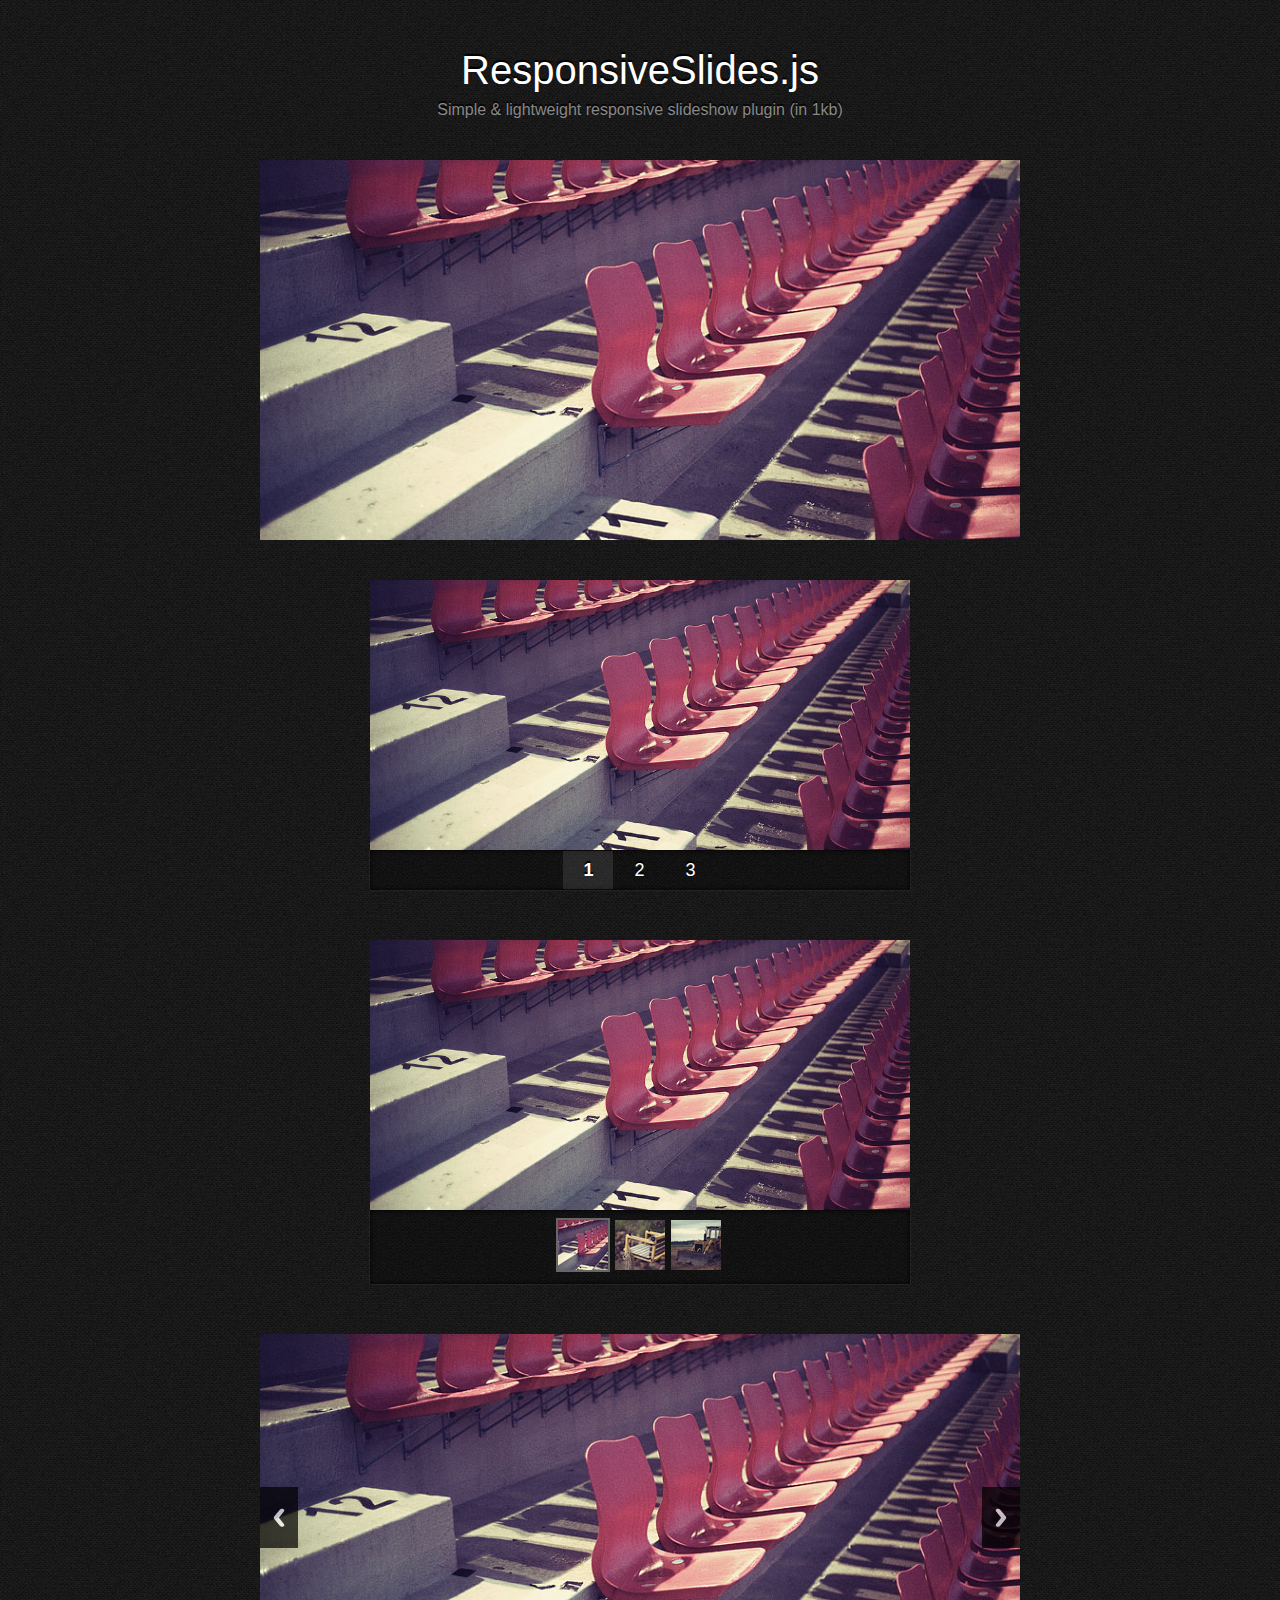
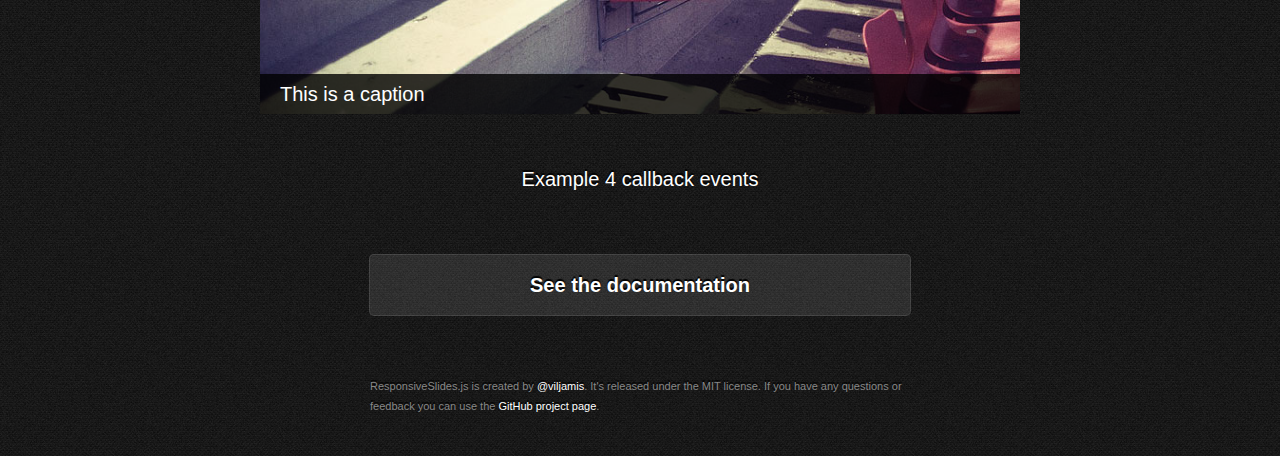
<file: plugins/ResponsiveSlides.js-master/demo/demo.html>
<!DOCTYPE html>
<html lang="en">
<head>
  <meta charset="utf-8">
  <title>ResponsiveSlides.js &middot; Responsive jQuery slideshow</title>
  <meta name="viewport" content="width=device-width,initial-scale=1">
  <link rel="stylesheet" href="../responsiveslides.css">
  <link rel="stylesheet" href="demo.css">
  <script src="../../../js/jquery.min.js"></script>
  <script src="../responsiveslides.min.js"></script>
  <script>
    // You can also use "$(window).load(function() {"
    $(function () {

      // Slideshow 1
      $("#slider1").responsiveSlides({
        maxwidth: 800,
        speed: 800
      });

      // Slideshow 2
      $("#slider2").responsiveSlides({
        auto: false,
        pager: true,
        speed: 300,
        maxwidth: 540
      });

      // Slideshow 3
      $("#slider3").responsiveSlides({
        manualControls: '#slider3-pager',
        maxwidth: 540
      });

      // Slideshow 4
      $("#slider4").responsiveSlides({
        auto: false,
        pager: false,
        nav: true,
        speed: 500,
        namespace: "callbacks",
        before: function () {
          $('.events').append("<li>before event fired.</li>");
        },
        after: function () {
          $('.events').append("<li>after event fired.</li>");
        }
      });

    });
  </script>
</head>
<body>
  <div id="wrapper">
    <h1>ResponsiveSlides.js</h1>
    <h2>Simple &amp; lightweight responsive slideshow plugin (in 1kb)</h2>



    <!-- Slideshow 1 -->
    <ul class="rslides" id="slider1">
      <li><img src="images/1.jpg" alt=""></li>
      <li><img src="images/2.jpg" alt=""></li>
      <li><img src="images/3.jpg" alt=""></li>
    </ul>



    <!-- Slideshow 2 -->
    <ul class="rslides" id="slider2">
      <li><a href="#"><img src="images/1.jpg" alt=""></a></li>
      <li><a href="#"><img src="images/2.jpg" alt=""></a></li>
      <li><a href="#"><img src="images/3.jpg" alt=""></a></li>
    </ul>



    <!-- Slideshow 3 -->
    <ul class="rslides" id="slider3">
      <li><img src="images/1.jpg" alt=""></li>
      <li><img src="images/2.jpg" alt=""></li>
      <li><img src="images/3.jpg" alt=""></li>
    </ul>

    <!-- Slideshow 3 Pager -->
    <ul id="slider3-pager">
      <li><a href="#"><img src="images/1_thumb.jpg" alt=""></a></li>
      <li><a href="#"><img src="images/2_thumb.jpg" alt=""></a></li>
      <li><a href="#"><img src="images/3_thumb.jpg" alt=""></a></li>
    </ul>



    <!-- Slideshow 4 -->
    <div class="callbacks_container">
      <ul class="rslides" id="slider4">
        <li>
          <img src="images/1.jpg" alt="">
          <p class="caption">This is a caption</p>
        </li>
        <li>
          <img src="images/2.jpg" alt="">
          <p class="caption">This is another caption</p>
        </li>
        <li>
          <img src="images/3.jpg" alt="">
          <p class="caption">The third caption</p>
        </li>
      </ul>
    </div>

    <!-- This is here just to demonstrate the callbacks -->
    <ul class="events">
      <li><h3>Example 4 callback events</h3></li>
    </ul>



    <a href="http://responsiveslides.com/" id="download">See the documentation</a>
    <p class="footer">ResponsiveSlides.js is created by <a href="http://viljamis.com">@viljamis</a>. It's released under the MIT license. If you have any questions or feedback you can use the <a href="https://github.com/viljami/ResponsiveSlides.js">GitHub project page</a>.</p>
  </div>
</body>
</html>
</file>
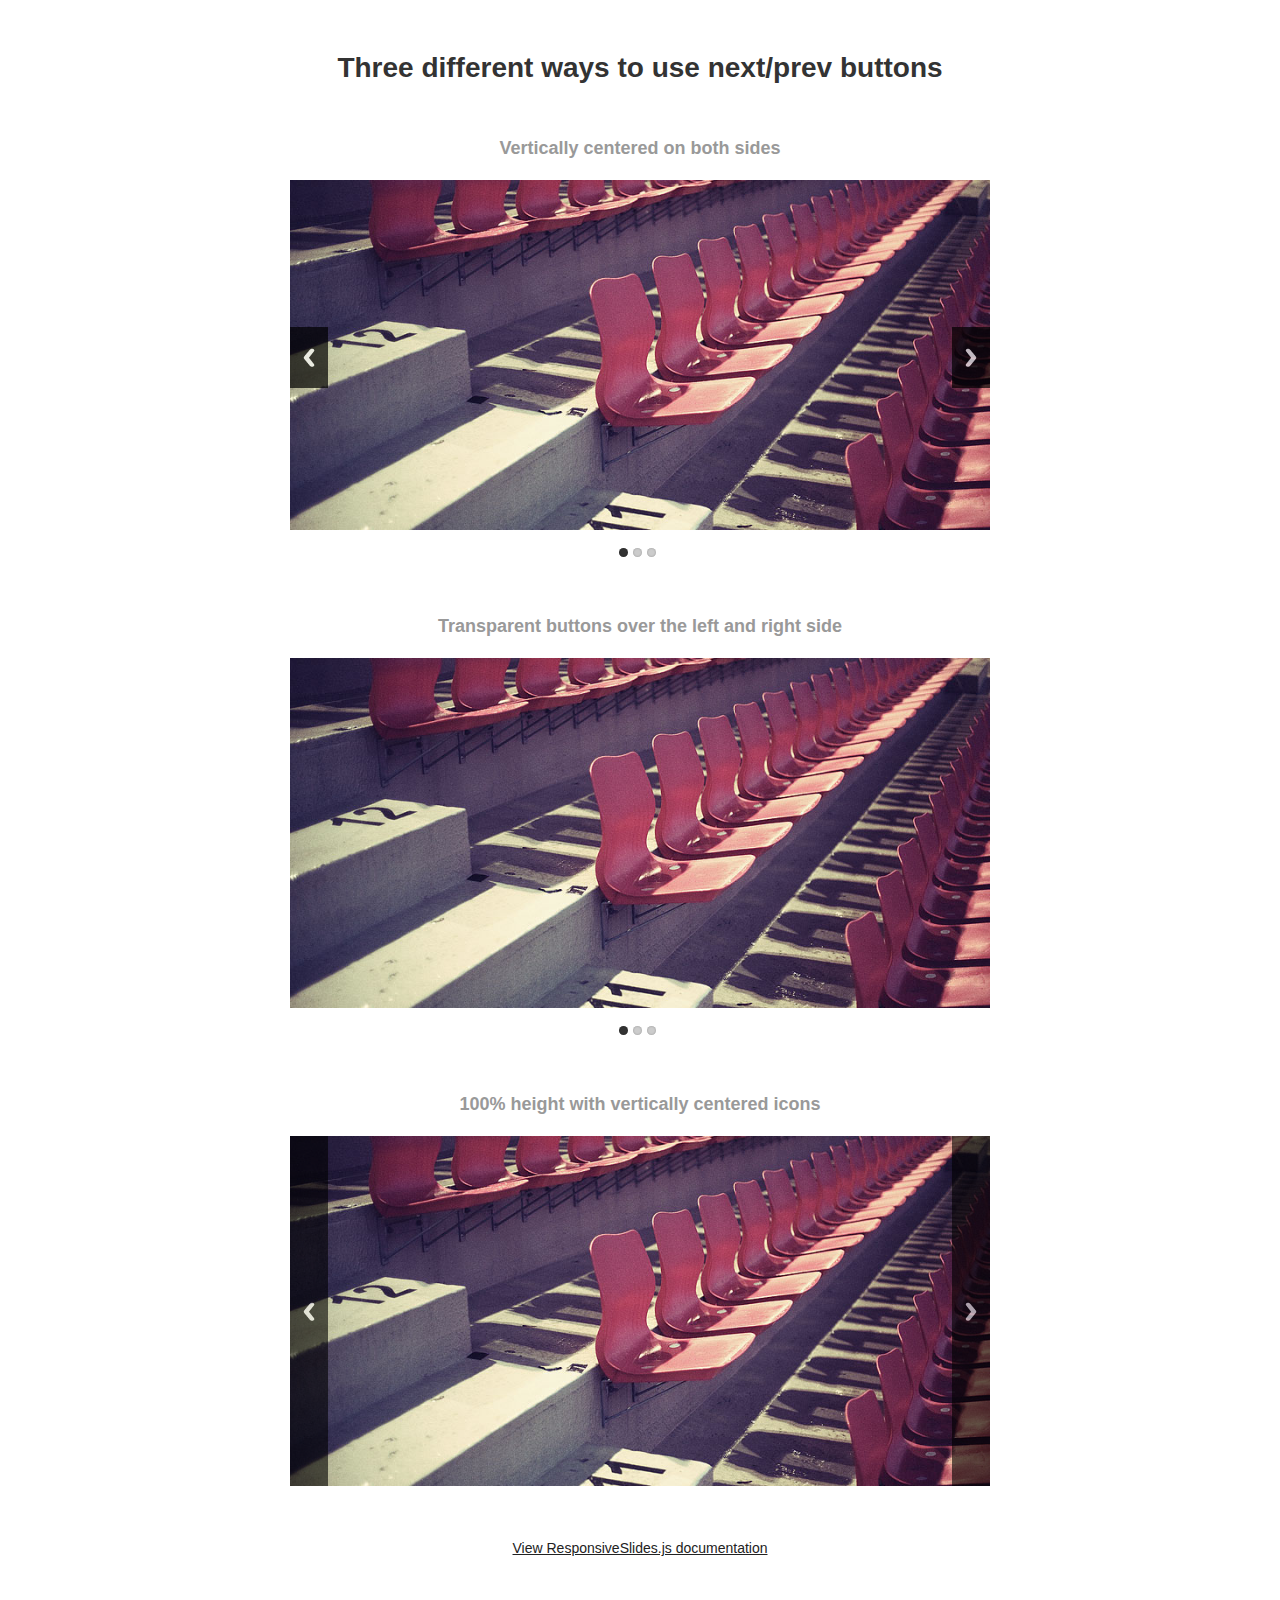
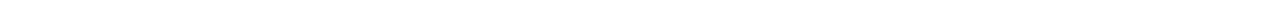
<file: plugins/ResponsiveSlides.js-master/demo/themes/themes.html>
<!DOCTYPE html>
<html lang="en">
<head>
  <meta charset="utf-8">
  <title>ResponsiveSlides.js &middot; Alternative themes</title>
  <meta name="viewport" content="width=device-width,initial-scale=1">
  <link rel="stylesheet" href="../../responsiveslides.css">
  <link rel="stylesheet" href="themes.css">
  <script src="http://ajax.googleapis.com/ajax/libs/jquery/1.8.3/jquery.min.js"></script>
  <script src="../../responsiveslides.min.js"></script>
  <script>
    // You can also use "$(window).load(function() {"
    $(function () {

      // Slideshow 1
      $("#slider1").responsiveSlides({
        auto: false,
        pager: true,
        nav: true,
        speed: 500,
        maxwidth: 800,
        namespace: "centered-btns"
      });

      // Slideshow 2
      $("#slider2").responsiveSlides({
        auto: false,
        pager: true,
        nav: true,
        speed: 500,
        maxwidth: 800,
        namespace: "transparent-btns"
      });

      // Slideshow 3
      $("#slider3").responsiveSlides({
        auto: false,
        pager: false,
        nav: true,
        speed: 500,
        maxwidth: 800,
        namespace: "large-btns"
      });

    });
  </script>
</head>
<body>
  <div id="wrapper">
    <h1>Three different ways to use next/prev buttons</h1>



    <h3>Vertically centered on both sides</h3>
    <!-- Slideshow 1 -->
    <div class="rslides_container">
      <ul class="rslides" id="slider1">
        <li><img src="../images/1.jpg" alt=""></li>
        <li><img src="../images/2.jpg" alt=""></li>
        <li><img src="../images/3.jpg" alt=""></li>
      </ul>
    </div>



    <h3>Transparent buttons over the left and right side</h3>
    <!-- Slideshow 2 -->
    <div class="rslides_container">
      <ul class="rslides" id="slider2">
        <li><img src="../images/1.jpg" alt=""></li>
        <li><img src="../images/2.jpg" alt=""></li>
        <li><img src="../images/3.jpg" alt=""></li>
      </ul>
    </div>



    <h3>100% height with vertically centered icons</h3>
    <!-- Slideshow 3 -->
    <div class="rslides_container">
      <ul class="rslides" id="slider3">
        <li><img src="../images/1.jpg" alt=""></li>
        <li><img src="../images/2.jpg" alt=""></li>
        <li><img src="../images/3.jpg" alt=""></li>
      </ul>
    </div>



    <a href="http://responsiveslides.com/">View ResponsiveSlides.js documentation</a>
  </div>
</body>
</html>
</file>
<file: css/main.css>
﻿body{-webkit-font-smoothing:antialiased;font-family:"Helvetica Neue", Helvetica, Arial, "Microsoft Yahei", "Hiragino Sans GB", "Heiti SC", "WenQuanYi Micro Hei", sans-serif}ol,ul{list-style-type:none;margin-bottom:0;padding-left:0}a{color:#333}a:focus,a:hover{color:#b69454;text-decoration:none}dl,p{margin-bottom:0}img{max-width:100%}.mt-30{margin-top:30px}.btn-gold{background-color:#b69454;border-color:#b69454;color:#ffffff}.btn-gold:hover,.btn-gold:active,.btn-gold:focus{color:#ffffff;background-color:#a4854c}.btn-dark{background-color:#1e2a31;border-color:#1e2a31;color:#ffffff}.btn-dark:hover,.btn-dark:active,.btn-dark:focus{color:#ffffff;background-color:#1b262c}.auto-box-lg{width:1400px;margin:0 auto}.auto-box-lg:before,.auto-box-lg:after{content:" ";display:table}.auto-box-lg:after{clear:both}.auto-box{width:1200px;margin:0 auto}.auto-box:before,.auto-box:after{content:" ";display:table}.auto-box:after{clear:both}.top{height:42px;background-color:#181a1e;overflow:hidden}.top:before,.top:after{content:" ";display:table}.top:after{clear:both}.top .top-left{float:left;font-size:14px;font-family:"宋体";height:42px;line-height:42px}.top .top-left i{font-size:inherit;color:#b69454}.top .top-left span{color:#ffffff}.top .top-left a{color:#b69454}.top .top-right{float:right;line-height:42px}.top .top-right .top-nav{float:left}.top .top-right .top-nav:before,.top .top-right .top-nav:after{content:" ";display:table}.top .top-right .top-nav:after{clear:both}.top .top-right .top-nav li{position:relative;float:left;padding:0 10px}.top .top-right .top-nav li+li:after{position:absolute;left:0;top:14px;content:'';width:1px;height:14px;background-color:#666}.top .top-right .top-nav li a{color:#999}.top .top-right .top-menu{float:left}.top .top-right .top-menu i{display:block;cursor:pointer;color:#999;font-size:20px}.header{position:relative;height:74px;background-color:#22262b}.header .logo{margin-top:15px;float:left;width:214px}.header .head-nav{float:left;margin-left:60px}.header .head-nav li{float:left;line-height:74px}.header .head-nav li.active a{color:#b69454}.header .head-nav li a{position:relative;display:block;padding:0 27px;font-size:16px;color:#ffffff}.header .head-nav li a:hover{color:#b69454}.header .head-nav li.has-arrow.hover a{color:#b69454}.header .head-nav li.has-arrow.hover a:after{border-top:0;border-bottom:5px solid #b69454}.header .head-nav li.has-arrow a:after{position:absolute;top:35px;right:5px;content:'';width:0;height:0;border-top:5px solid #9b9b9b;border-left:4px solid transparent;border-right:4px solid transparent;overflow:hidden}.header .header-media{float:right;width:225px;margin-top:10px}.header .header-media img{float:left;width:52px;height:52px;margin-right:10px;-webkit-border-radius:50%;-moz-border-radius:50%;border-radius:50%}.header .header-media .media-body{padding-top:8px}.header .header-media .media-body h3{margin:0 0 5px;font-size:14px;color:#ffffff}.header .header-media .media-body h3 a{color:#ffffff}.header .header-media .media-body h3 a:hover{color:#b69454}.header .header-media .media-body p{color:#b69454}@media screen and (max-width: 1440px){.auto-box-lg{width:1200px}.header .head-nav{margin-left:30px}.header .head-nav li a{padding:0 20px;font-size:14px}}.drop-nav{position:absolute;top:74px;left:0;right:0;background-color:#ffffff;z-index:1000;padding:35px 0;display:none}.drop-dl{float:left;width:200px;background:url(../images/drop-dl.jpg) right center no-repeat;margin-right:60px}.drop-dl dt{font-size:16px;font-weight:normal;margin-bottom:15px}.drop-dl dt i{font-size:14px;color:#555555}.drop-dl dd span{display:inline-block;min-width:55px;margin-bottom:5px}.drop-dl dd a{color:#555555}.drop-dl dd a:hover{color:#b69454}.drop-al-l{width:580px;float:left;background:url(../images/drop-dl.jpg) right center no-repeat;margin-right:60px}.drop-al-l .al-tab{margin-bottom:16px}.drop-al-l .al-tab:before,.drop-al-l .al-tab:after{content:" ";display:table}.drop-al-l .al-tab:after{clear:both}.drop-al-l .al-tab li{float:left;width:92px;font-size:12px}.drop-al-l .al-tab li+li{margin-left:15px}.drop-al-l .al-tab li.active a{border-color:#b69454;color:#b69454}.drop-al-l .al-tab li a{display:block;text-align:center;line-height:28px;border:1px solid #aaa;-webkit-border-radius:3px;-moz-border-radius:3px;border-radius:3px}.drop-al-l .al-tab-content .al-tab-body{display:none;font-size:12px}.drop-al-l .al-tab-content .al-tab-body a{color:#b69454}.drop-al-l .al-tab-content .al-tab-body a+a{margin-left:15px}.drop-last-item{float:left;width:420px}.drop-last-item.last-item-design{width:360px}.drop-last-item.drop-last-case{width:560px}.drop-last-item.drop-last-case a{width:105px}.drop-last-item a{float:left;width:25%;text-align:center}.drop-last-item a i{font-size:36px}.drop-last-item a span{display:block;font-size:14px}.drop-last-item .drop-last-search{width:260px;float:left;margin-left:70px}.drop-last-item .drop-last-search .search-txt{margin-top:10px;color:#999}.drop-last-item .drop-last-search .search-txt a{width:auto;float:none;color:#999}.drop-last-design{float:left;width:420px}.drop-last-design .last-design-hd{float:left;width:80px;margin-top:15px;text-align:right;color:#b69454;margin-right:25px}.drop-last-design .last-design-hd i{margin-right:5px}.drop-last-design .last-design-bd{overflow:hidden}.drop-last-design .last-design-bd ul:before,.drop-last-design .last-design-bd ul:after{content:" ";display:table}.drop-last-design .last-design-bd ul:after{clear:both}.drop-last-design .last-design-bd ul li{float:left;text-align:center;margin:0 10px}.drop-last-design .last-design-bd ul li .design-link{display:block}.drop-last-design .last-design-bd ul li .design-link img{width:84px;height:84px;-webkit-border-radius:50%;-moz-border-radius:50%;border-radius:50%;border:1px solid #fff}.drop-last-design .last-design-bd ul li span{display:block;margin-top:5px}.drop-last-design .last-design-bd ul li span a{font-size:12px}.fw-wrap:before,.fw-wrap:after{content:" ";display:table}.fw-wrap:after{clear:both}.fw-wrap .fw-media{float:left;width:25%}.fw-wrap .fw-media .fw-media-hd{float:left;margin-right:20px}.fw-wrap .fw-media .fw-media-hd i{display:block;width:76px;height:76px;text-align:center;line-height:74px;border:1px solid #969696;-webkit-border-radius:50%;-moz-border-radius:50%;border-radius:50%;font-size:42px;color:#969696}.fw-wrap .fw-media .fw-media-bd{overflow:hidden}.fw-wrap .fw-media .fw-media-bd h4{margin-top:15px;font-size:18px}.fw-wrap .fw-media .fw-media-bd p{font-size:12px;color:#999}.breadcrumb.normal{margin-bottom:0;padding:20px 0;background-color:transparent}.breadcrumb.normal li a:hover{color:#b69454}.breadcrumb.normal li+li:before{color:#999;content:'>';margin-right:2px}.list-filter{padding:5px 0;text-align:right}.list-filter ul li{display:inline-block;margin-left:10px}.list-filter ul li.active a{color:#b69454}.list-filter ul li a i{font-size:inherit}.content-body{padding-bottom:40px}.content-body:before,.content-body:after{content:" ";display:table}.content-body:after{clear:both}.content-body .side-left{float:left;width:274px}.content-body .side-right{float:right;width:274px}.content-body .side-right+.main{float:left}.content-body .main{float:right;width:904px}.bg-dark{background-color:#151516}.bg-dark .breadcrumb.normal{color:#555555}.bg-dark .breadcrumb.normal li{color:#555555}.bg-dark .breadcrumb.normal li a{color:#555555}.bg-dark .table-bordered{border:1px solid #3f4a55}.bg-dark .table-bordered>tbody>tr>th{border-color:#3f4a55}.bg-dark .table-bordered>tbody>tr>td{border-color:#3f4a55}.bg-dark .table-bordered>tbody>tr>td a{color:#ffffff}.bg-dark .table-bordered>tbody>tr>td a.selected,.bg-dark .table-bordered>tbody>tr>td a:hover{background-color:transparent;color:#b69454}.bg-dark .case-sort-wrap{color:#555555}.bg-dark .case-sort-wrap a{color:#555555}.side-panel{border:1px solid #ddd;padding:15px 15px 0 20px}.side-panel+.side-panel{margin-top:20px}.side-panel .side-panel-header{border-bottom:1px solid #ddd;font-size:20px;color:#b69454;padding-bottom:5px}.side-panel .side-panel-header:before,.side-panel .side-panel-header:after{content:" ";display:table}.side-panel .side-panel-header:after{clear:both}.side-panel .side-panel-header .more{margin-top:5px;float:right;font-size:14px;color:#999}.side-panel .side-panel-header .more:hover{color:#b69454}.side-panel .side-panel-body{padding:15px 0}.side-list li{margin-bottom:8px}.side-list li.active a{color:#b69454}.side-calculator{-webkit-border-radius:2px;-moz-border-radius:2px;border-radius:2px;margin-top:20px;height:405px;background:url(../images/side-calculator.jpg) 0 0 no-repeat;-webkit-background-size:cover;-moz-background-size:cover;-o-background-size:cover;background-size:cover}.side-calculator:first-child{margin-top:0}.side-calculator.sm{height:300px}.side-calculator dl{padding:25px 0 20px;text-align:center;color:#ffffff}.side-calculator dl dt{font-size:24px;font-weight:normal}.side-calculator dl dd{font-size:14px}.calculator-screen{margin:0 auto;width:230px;height:52px;background:url(../images/calculator-screen.gif) 0 0 no-repeat}.calculator-form{padding:10px 22px}.calculator-form .form-control{-webkit-border-radius:2px;-moz-border-radius:2px;border-radius:2px}.calculator-form .area{position:relative}.calculator-form .area .form-control{padding-right:30px}.calculator-form .area .m2{position:absolute;right:10px;top:10px;font-size:12px}.calculator-form .form-group{margin-left:-3px;margin-right:-3px;margin-bottom:10px}.calculator-form .form-group .col-xs-6,.calculator-form .form-group .col-xs-4,.calculator-form .form-group .col-xs-12{padding-left:3px;padding-right:3px}.calculator-form .btn-box{margin-top:15px}.calculator-form .btn-box .btn{background-color:#b69454;font-size:16px;color:#ffffff}.side-adv{margin:20px 0}.side-adv:first-child{margin-top:0}.side-adv img{width:100%;vertical-align:top}.side-media li+li{margin-top:12px}.side-media li a{display:block}.side-media li a:before,.side-media li a:after{content:" ";display:table}.side-media li a:after{clear:both}.side-media li a img{float:left;width:93px;height:59px;margin-right:10px}.side-media li a span{display:block;zoom:1;overflow:hidden;font-size:12px;line-height:1.4}.strategy-list{border-top:1px solid #ddd}.strategy-list li{padding:40px 0;border-bottom:1px dashed #ddd}.strategy-list li:before,.strategy-list li:after{content:" ";display:table}.strategy-list li:after{clear:both}.strategy-list li:hover{background-color:#fafafa}.strategy-list .strategy-hd{position:relative;float:left;width:288px;margin-right:25px}.strategy-list .strategy-hd img{vertical-align:top;width:288px;height:169px}.strategy-list .strategy-tag{position:absolute;top:8px;left:-5px;width:76px;height:47px;line-height:44px;padding:0 12px;font-size:16px;color:#ffffff;background:url(../images/strategy-tag.png) 0 0 no-repeat}.strategy-list .strategy-bd h3{margin-top:0;margin-bottom:10px;font-size:20px}.strategy-list .strategy-bd p{line-height:20px;color:#999;font-size:14px}.strategy-list .strategy-bd .strategy-control{margin-top:30px}.strategy-list .strategy-bd .strategy-control span{font-size:14px;color:#999}.strategy-list .strategy-bd .strategy-control span i{font-size:inherit;margin-right:5px}nav .pagination li{display:inline-block;margin:0 5px}nav .pagination li.active a,nav .pagination li.active span{background-color:#b69454 !important;border-color:#b69454 !important;color:#ffffff;-webkit-border-radius:2px !important;-moz-border-radius:2px !important;border-radius:2px !important}nav .pagination li a{color:#333;-webkit-border-radius:2px !important;-moz-border-radius:2px !important;border-radius:2px !important}nav .pagination li a:hover{background-color:#b69454;border-color:#b69454;color:#ffffff}.footer-a{height:517px;background-color:#222b33;border-bottom:1px solid #34414d}.footer-a-top{padding-top:105px}.footer-a-top:before,.footer-a-top:after{content:" ";display:table}.footer-a-top:after{clear:both}.footer-a-top a{color:#ffffff}.footer-a-top a:hover{color:#b69454}.footer-a-top .footer-a-logo{float:left;margin-right:140px}.footer-a-top .footer-a-logo img{display:block;width:155px}.footer-a-top .footer-a-center{float:left}.footer-a-top .footer-a-center dl{width:140px;float:left;color:#ffffff}.footer-a-top .footer-a-center dl.last-dl{border-right:1px solid #34414d;height:186px}.footer-a-top .footer-a-center dl dt{font-size:16px;font-weight:normal;margin-bottom:17px}.footer-a-top .footer-a-center dl dd{font-size:14px;margin-bottom:15px}.footer-a-top .footer-a-right{float:left;padding-left:80px;height:186px;border-left:1px solid #13191d}.footer-a-top .footer-a-right .detail-share .jiathis_style_24x24{display:inline-block;vertical-align:middle}.footer-a-top .footer-a-right .detail-share .jiathis_style_24x24 .jtico{width:46px !important;height:46px !important;line-height:44px !important;text-align:center;border:1px solid #919599;-webkit-border-radius:50%;-moz-border-radius:50%;border-radius:50%;color:#919599}.footer-a-top .footer-a-right .detail-share .jiathis_style_24x24 .jtico:hover{border-color:#ffffff;color:#ffffff}.footer-a-top .footer-a-right .detail-share .jiathis_style_24x24 .jiathis_txt{background-image:none !important;padding-left:0 !important}.footer-a-top .footer-a-right .detail-share .jiathis_style_24x24 .jiathis_txt i{display:inline-block;line-height:1;font-size:26px}.footer-a-top .footer-a-right p{padding-top:20px;color:#ffffff}.footer-a-top .footer-a-right h4{font-size:24px;font-weight:normal;color:#b69454}.footer-a-bot{padding-top:100px;color:#b69454;font-size:12px}.footer-a-bot a{display:inline-block;margin-right:15px;margin-bottom:5px;color:#b69454}.footer-b{height:55px;background-color:#222b33;border-top:1px solid #13191d;line-height:48px;text-align:center;color:#ffffff;font-size:12px}.footer-b a{color:#ffffff}.main-detail-box{border:1px solid #ddd;padding:25px 44px}.main-detail-box .detail-head{text-align:center;margin-bottom:20px}.main-detail-box .detail-head h1{font-size:24px;font-weight:normal;margin-top:0;margin-bottom:15px}.main-detail-box .detail-head .detail-disc{font-size:14px;color:#aaa}.main-detail-box .detail-head .detail-disc span{padding:0 10px}.main-detail-box .detail-body{line-height:1.7}.main-detail-box .detail-body p{margin-bottom:15px}.detail-control{margin:40px 0}.detail-control:before,.detail-control:after{content:" ";display:table}.detail-control:after{clear:both}.detail-control .jiathis_style_24x24{display:inline-block;vertical-align:middle}.detail-control .jiathis_style_24x24 .jtico{width:20px !important;height:20px !important}.detail-control .jiathis_style_24x24 .jiathis_txt{background-image:none !important;padding-left:0 !important}.detail-control .jiathis_style_24x24 .jiathis_txt i{display:block;line-height:1;font-size:20px}.detail-control .share-text{display:inline-block;vertical-align:middle}.detail-control .share-text i{margin-right:5px}.detail-control .detail-share{float:left;padding:5px 10px;border:1px solid #ccc;-webkit-border-radius:16px;-moz-border-radius:16px;border-radius:16px}.detail-control .detail-tag{float:right;line-height:34px}.detail-control .detail-tag a{margin:0 5px}.jiathis_style *{-webkit-box-sizing:content-box;-moz-box-sizing:content-box;box-sizing:content-box}.xq-wrap .xq-header{padding-bottom:15px;border-bottom:1px solid #c9c9c9}.xq-wrap .xq-body{text-align:center}.declare-media:before,.declare-media:after{content:" ";display:table}.declare-media:after{clear:both}.declare-media .declare-media-hd{float:left;width:26px;height:51px;margin-right:8px;background-color:#b69454;color:#ffffff;text-align:center;-webkit-border-radius:3px;-moz-border-radius:3px;border-radius:3px;padding-top:5px}.declare-media .declare-media-bd{padding-top:2px;overflow:hidden}.declare-media .declare-media-bd li{line-height:1.2}.page-wrap{padding-top:40px}.page-wrap:before,.page-wrap:after{content:" ";display:table}.page-wrap:after{clear:both}.page-wrap .page-item{float:left;width:50%;overflow:hidden;text-overflow:ellipsis;white-space:nowrap}.main-bot-box .comment-publish{padding:40px 0}.main-bot-box .comment-publish .comment-pub-tit{padding-bottom:15px;font-size:20px}.main-bot-box .comment-publish .comment-pub-area .form-control{resize:none;height:126px;border-color:#b69454;-webkit-border-radius:0;-moz-border-radius:0;border-radius:0;-webkit-box-shadow:none;-moz-box-shadow:none;box-shadow:none}.main-bot-box .comment-publish .comment-pub-control{text-align:right;padding-top:15px}.main-bot-box .comment-publish .comment-pub-control span{margin-right:5px;font-size:13px}.main-bot-box .comment-publish .comment-pub-control span b{font-weight:normal;color:red;margin:0 2px}.main-bot-box .comment-publish .comment-pub-control .btn{-webkit-border-radius:0;-moz-border-radius:0;border-radius:0}.main-related-box{border:1px solid #ddd;padding:25px 30px}.main-related-box .related-header{font-size:20px;padding-bottom:12px;margin-bottom:20px;border-bottom:1px solid #ddd}.related-list:before,.related-list:after{content:" ";display:table}.related-list:after{clear:both}.related-list li{float:left;width:190px}.related-list li .img-box{display:block}.related-list li .img-box img{display:block}.related-list li h2{height:37px;margin-top:10px;font-size:14px;display:-webkit-box;-webkit-box-orient:vertical;-webkit-line-clamp:2;overflow:hidden;line-height:1.4}.related-list li+li{margin-left:27px}.sense-list li{overflow:hidden;text-overflow:ellipsis;white-space:nowrap}.sense-list li+li{margin-top:10px}.construction-banner{background:url(../images/construction-banner.jpg) center no-repeat}.construction-banner .auto-box{position:relative;height:580px}.construction-banner .auto-box .construction-filter{position:absolute;bottom:22px;left:0;right:0;height:100px;padding-top:20px;padding-left:60px;padding-right:40px}.construction-banner .auto-box .construction-filter:before,.construction-banner .auto-box .construction-filter:after{content:" ";display:table}.construction-banner .auto-box .construction-filter:after{clear:both}.construction-banner .auto-box .filter-a{float:left;padding-top:22px}.construction-banner .auto-box dl{float:left;margin-left:45px}.construction-banner .auto-box dl dt{float:left;width:63px;height:63px;padding:15px;text-align:center;background-color:#22262b;-webkit-border-radius:50%;-moz-border-radius:50%;border-radius:50%;font-size:14px;color:#ffffff;line-height:16px;margin-right:15px}.construction-banner .auto-box dl dd{overflow:hidden;padding-top:22px}.case-banner{background:url(../images/case-banner.jpg) center no-repeat}.case-banner .auto-box{position:relative;height:420px}.case-search{position:absolute;bottom:0;left:0;right:0;padding:0 70px 20px}.case-search:before,.case-search:after{content:" ";display:table}.case-search:after{clear:both}.case-search .case-search-left{float:left;line-height:40px;font-size:16px;color:#ffffff}.case-search .case-search-left a{color:#ffffff;margin:0 5px}.case-search .case-search-right{float:right;width:240px}.search-group{position:relative}.search-group .form-control{height:40px;padding-right:50px;background-color:rgba(255,255,255,0.88)}.search-group .btn{position:absolute;top:1px;right:1px;width:38px;height:38px;background-color:transparent;outline:none !important}.nav-type-select:before{display:none}.nav-type-select a{margin-left:10px;display:inline-block;border:1px solid #dcdcdc;padding:0 5px}.nav-type-select a:hover{border-color:#b69454;background-color:#b69454;color:#ffffff !important}.nav-type-select a .close-btn{vertical-align:1px}.table-filer{width:100%}.table-filer tr th{background-color:#292e35;color:#ffffff;font-weight:normal;text-align:center;white-space:nowrap}.table-filer tr td a{display:inline-block;line-height:21px;padding:0 10px;-webkit-border-radius:2px;-moz-border-radius:2px;border-radius:2px;font-size:13px}.table-filer tr td a.show-more{color:#999}.table-filer tr td a.selected{background-color:#3f4a55;color:#ffffff}.case-sort-wrap{padding:10px 0 15px}.case-sort-wrap a{margin:0 10px}.case-sort-wrap a.selected{color:#b69454}.case-sort-wrap a i{font-size:12px}.case-list-wrap{overflow:hidden}.case-list-wrap .case-list{margin-right:-12px}.case-list-wrap .case-list:before,.case-list-wrap .case-list:after{content:" ";display:table}.case-list-wrap .case-list:after{clear:both}.case-list-wrap .case-list li{float:left;margin-right:13px;margin-bottom:13px;width:290px;height:345px;border:1px solid #ddd;padding:5px;-webkit-border-radius:8px;-moz-border-radius:8px;border-radius:8px}.case-list-wrap .case-list li .img-box{display:block;width:277px;height:214px;overflow:hidden;-webkit-border-radius:4px 4px 0 0;-moz-border-radius:4px 4px 0 0;border-radius:4px 4px 0 0}.case-list-wrap .case-list li .img-box img{-webkit-transition:all ease-out 0.3s;-moz-transition:all ease-out 0.3s;-ms-transition:all ease-out 0.3s;-o-transition:all ease-out 0.3s;transition:all ease-out 0.3s}.case-list-wrap .case-list li .img-box:hover img{-webkit-transform:scale(1.05);-moz-transform:scale(1.05);-ms-transform:scale(1.05);-o-transform:scale(1.05);transform:scale(1.05)}.case-list-wrap .case-list li .user-img{position:relative;display:block;width:67px;height:67px;margin:-33px auto 0}.case-list-wrap .case-list li .user-img img{width:67px;height:67px;border:3px solid #fff;-webkit-border-radius:50%;-moz-border-radius:50%;border-radius:50%}.case-list-wrap .case-list li dl{text-align:center;padding-top:10px}.case-list-wrap .case-list li dl dt{padding-bottom:10px;font-size:20px;font-weight:normal}.case-list-wrap .case-list li dl dd{font-size:14px}.web-adv{padding:60px 0}.web-adv img{display:block}.fixed-bar-wrap{position:fixed;bottom:-372px;left:0;right:0;background:url(../images/fixed-bar-bg.png) center 0 no-repeat;z-index:1}.fixed-bar-wrap .control-bar{margin-top:80px;height:64px;cursor:pointer}.fixed-white-box{margin:0 auto;width:980px;height:372px}.fixed-white-box:before,.fixed-white-box:after{content:" ";display:table}.fixed-white-box:after{clear:both}.fixed-white-box .fixed-white-l{float:left;width:50%;padding:55px 78px 0 10px}.fixed-white-box .fixed-white-l .calculator-form .col-xs-3{width:30%;text-align:left}.fixed-white-box .fixed-white-l .calculator-form .col-xs-3 em{color:red}.fixed-white-box .fixed-white-l .calculator-form .col-xs-9{width:70%}.fixed-white-box .fixed-white-l .calculator-form .col-xs-9 .col-xs-6{margin-top:10px}.fixed-white-box .fixed-white-r{float:left;width:50%;padding:50px 55px 0 120px}.fixed-white-box .fixed-white-r h3{text-align:center;font-size:18px;color:#b69454;margin-bottom:15px}.fixed-white-box .fixed-white-r .fixed-disc{text-align:center;font-size:18px;margin-bottom:15px}.fixed-white-box .fixed-white-r .fixed-disc strong{font-size:30px;color:#b69454}.fixed-white-box .fixed-white-r .fixed-result{border:1px solid #ddd;padding:15px 15px 20px 80px}.fixed-white-box .fixed-white-r .fixed-result li{font-size:14px}.fixed-white-box .fixed-white-r .fixed-result li strong{display:inline-block;min-width:85px;padding:0 5px;font-size:20px;color:#b69454}.fixed-panel-header{margin-bottom:40px;font-size:20px;padding-left:30px}.fixed-panel-header small{font-size:14px;color:#b69454}.submit-label-btn{position:absolute;left:50%;bottom:129px;margin-left:-42px;display:block;width:92px;height:92px;font-size:16px;color:#ffffff !important;padding:0 22px;white-space:pre-wrap;background:#b69454;-webkit-border-radius:50%;-moz-border-radius:50%;border-radius:50%;z-index:15;outline:none !important}.circle-animate{position:absolute;left:50%;bottom:105px;margin-left:-66px;width:140px;height:140px;-webkit-border-radius:50%;border-radius:50%;background:#ccb487;z-index:12;-webkit-animation:scale-three2 1.5s ease infinite;-moz-animation:scale-three2 1.5s ease infinite;-o-animation:scale-three2 1.5s ease infinite;animation:scale-three2 1.5s ease infinite;animation-fill-mode:both}@-webkit-keyframes scale-three2{0%{transform:scale(0.6);opacity:1}100%{transform:scale(1.1);opacity:0}}@-moz-keyframes scale-three2{0%{transform:scale(0.6);opacity:1}100%{transform:scale(1.1);opacity:0}}@-ms-keyframes scale-three2{0%{transform:scale(0.6);opacity:1}100%{transform:scale(1.1);opacity:0}}@keyframes scale-three2{0%{transform:scale(0.6);opacity:1}100%{transform:scale(1.1);opacity:0}}.case-detail-wrap{position:relative}.case-detail-wrap .case-detail-main{height:100%;margin-right:315px;background:#272423 url(../images/case-detail-main.jpg) center no-repeat;-webkit-background-size:cover;-moz-background-size:cover;-o-background-size:cover;background-size:cover}.case-detail-wrap .case-detail-side{position:absolute;top:0;right:0;height:100%;width:315px;background-color:#fff;z-index:111}.case-detail-wrap .case-detail-side .case-side-inner{height:100%;padding:20px}.bread-nav{height:40px;background-color:#e7e6e5}.bread-nav .breadcrumb.normal{float:left;padding:10px 0}.bread-nav .right-control{float:right}.bread-nav .right-control .right-share:hover .drop-share{display:block}.bread-nav .right-control .right-dropdown>li{float:left;line-height:40px;padding:0 15px;position:relative}.bread-nav .right-control .right-dropdown>li+li:before{content:'';position:absolute;left:0;top:10px;width:1px;height:20px;background-color:#999;vertical-align:middle}.drop-share{position:absolute;left:10px;top:40px;width:58px;padding:10px;z-index:1000;background-color:#e7e6e5;display:none}.drop-share:before{content:'';position:absolute;top:-10px;left:50%;margin-left:-8px;width:0;height:0;overflow:hidden;border-left:8px solid transparent;border-right:8px solid transparent;border-bottom:10px solid #e7e6e5}.drop-share .jiathis_style_24x24 a{display:block;height:34px;line-height:34px}.drop-share .jiathis_style_24x24 a:before,.drop-share .jiathis_style_24x24 a:after{content:" ";display:table}.drop-share .jiathis_style_24x24 a:after{clear:both}.drop-share .jiathis_style_24x24 a+a{border-top:1px dashed #c9c9c9;color:#666666}.drop-share .jiathis_style_24x24 .jiathis_txt{text-align:center;float:none;background-image:none !important;padding-left:0 !important}.drop-share .jiathis_style_24x24 .jiathis_txt i{font-size:20px}.ad-gallery{position:relative;width:100%;height:100%}.ad-gallery .ad-image-wrapper{width:100%;height:100%;padding-bottom:116px;position:relative;overflow:hidden}.ad-gallery .ad-image-wrapper .ad-loader{position:absolute;z-index:10;top:48%;left:48%;border:1px solid #CCC}.ad-gallery .ad-image-wrapper .ad-next{position:absolute;right:0;top:0;bottom:116px;width:25%;display:block;z-index:100;cursor:url(http://img.to8to.com/to8to_img/xgt/up_r.cur),auto !important}.ad-gallery .ad-image-wrapper .ad-prev{position:absolute;left:0;top:0;bottom:116px;width:25%;display:block;z-index:100;cursor:url(http://img.to8to.com/to8to_img/xgt/up_l.cur),auto !important}.ad-gallery .ad-image-wrapper .ad-prev .ad-prev-image{width:30px;height:30px;display:none;position:absolute;top:47%;left:0;z-index:101}.ad-gallery .ad-image-wrapper .ad-next .ad-next-image{width:30px;height:30px;display:none;position:absolute;top:47%;z-index:101;right:0;left:auto}.ad-gallery .ad-image-wrapper .ad-image{position:absolute;overflow:hidden;top:0;left:0;z-index:9}.ad-gallery .ad-image-wrapper .ad-image .ad-image-description{-webkit-box-sizing:content-box;-moz-box-sizing:content-box;box-sizing:content-box;position:absolute;bottom:0;left:0;padding:7px;text-align:left;width:100%;z-index:2;background:rgba(0,0,0,0.6);color:#fff}.ad-gallery .ad-image-wrapper .ad-image .ad-image-description .ad-description-title{display:block}.ad-gallery .ad-controls{height:20px}.ad-gallery .ad-info{float:left}.ad-gallery .ad-slideshow-controls{float:right}.ad-gallery .ad-slideshow-controls .ad-slideshow-start,.ad-gallery .ad-slideshow-controls .ad-slideshow-stop{padding-left:5px;cursor:pointer}.ad-gallery .ad-slideshow-controls .ad-slideshow-countdown{padding-left:5px;font-size:0.9em}.ad-gallery .ad-slideshow-running .ad-slideshow-start{cursor:default;font-style:italic}.ad-gallery .ad-bottom{position:absolute;bottom:0;left:0;right:0;padding:25px 360px;background-color:#e0e0e0;height:116px;z-index:200}.ad-gallery .ad-nav{position:relative}.ad-gallery .ad-forward,.ad-gallery .ad-back{position:absolute;top:0;height:66px;z-index:10}.ad-gallery .ad-back{height:66px;line-height:66px;cursor:pointer;left:-20px;width:13px;display:block}.ad-gallery .ad-back:before{content:'\e948';font-family:"iconfont" !important;font-size:18px;font-weight:bold;font-style:normal;-webkit-font-smoothing:antialiased;-moz-osx-font-smoothing:grayscale}.ad-gallery .ad-forward{cursor:pointer;display:block;right:-20px;width:13px;line-height:66px}.ad-gallery .ad-forward:before{content:'\e949';font-family:"iconfont" !important;font-size:18px;font-weight:bold;font-style:normal;-webkit-font-smoothing:antialiased;-moz-osx-font-smoothing:grayscale}.ad-gallery .ad-nav .ad-thumbs{overflow:hidden;width:100%}.ad-gallery .ad-thumbs .ad-thumb-list{float:left;width:9000px;list-style:none}.ad-gallery .ad-thumbs li{position:relative;float:left;padding-right:5px}.ad-gallery .ad-thumbs li a{display:block}.ad-gallery .ad-thumbs li a img{border:3px solid #CCC;display:block;height:66px}.ad-gallery .ad-thumbs li a.ad-active img{border:3px solid #616161}.ad-gallery .ad-thumbs li a span{position:absolute;left:50%;top:50%;width:60px;height:40px;line-height:40px;margin-left:-30px;margin-top:-20px;text-align:center;background-color:rgba(0,0,0,0.6);color:#ffffff}.ad-preloads{position:absolute;left:-9000px;top:-9000px}.prev-suit,.next-suit{position:absolute;top:25px}.prev-suit img,.next-suit img{display:block;width:98px;height:66px}.prev-suit span,.next-suit span{position:absolute;left:0;top:0;width:100%;height:100%;line-height:66px;color:#ffffff;text-align:center;background-color:rgba(0,0,0,0.6)}.prev-suit{left:160px}.next-suit{right:160px}.floor-show-wrap{position:absolute;left:80px;top:-7px;z-index:111;background-color:#b69454;width:128px;text-align:center;-webkit-border-radius:2px 0 2px 2px;-moz-border-radius:2px 0 2px 2px;border-radius:2px 0 2px 2px}.floor-show-wrap:before{content:'';position:absolute;right:-10px;top:0;width:0;height:0;border-bottom:7px solid #544428;border-right:10px solid transparent}.floor-show-wrap.open .floor-body{height:332px}.floor-show-wrap.open .floor-footer .icon-jiantou1{display:none}.floor-show-wrap.open .floor-footer .icon-jiantou3{display:inline-block}.floor-show-wrap .floor-header{font-size:18px;color:#ffffff;margin-top:5px}.floor-show-wrap .floor-body{height:0;overflow:hidden}.floor-show-wrap .floor-body ul li{margin-top:5px}.floor-show-wrap .floor-body ul li img{width:113px;height:78px;vertical-align:top}.floor-show-wrap .floor-footer{cursor:pointer;line-height:26px}.floor-show-wrap .floor-footer .icon-jiantou3{display:none}.floor-show-wrap .floor-footer i{color:#ffffff;font-size:20px}.ad-disc{position:absolute;bottom:116px;left:0;right:0;background-color:#141414;z-index:111;height:50px}.ad-disc.open{height:auto}.ad-disc.open .ad-disc-control .icon-jiantou-shang-copy{display:none}.ad-disc.open .ad-disc-control .icon-jiantou-xia-copy{display:inline-block}.ad-disc .ad-dl{position:relative;width:895px;margin:0 auto;padding:15px 0}.ad-disc .ad-dl dt{color:#b69454;font-size:18px;font-weight:normal;margin-bottom:10px}.ad-disc .ad-dl dd{font-size:12px;color:#ffffff}.ad-disc .ad-disc-control{position:absolute;right:-90px;top:0;width:52px;height:50px;background-color:#2a2a2a;text-align:center;line-height:50px;cursor:pointer}.ad-disc .ad-disc-control i{font-size:22px;color:#b69454}.ad-disc .ad-disc-control .icon-jiantou-xia-copy{display:none}.case-side-a{padding:10px 10px 0}.case-side-a .case-a-tit{margin-bottom:10px}.case-side-a .case-a-tit:before,.case-side-a .case-a-tit:after{content:" ";display:table}.case-side-a .case-a-tit:after{clear:both}.case-side-a .case-a-tit strong{max-width:160px;float:left;font-size:28px;margin-right:15px;line-height:1}.case-side-a .case-a-tit span{display:block;overflow:hidden;font-size:12px;line-height:1.2}.case-side-a .case-a-bd{margin-bottom:20px;font-size:16px;color:#666666}.case-side-a .case-a-bd span{margin:0 5px}.case-side-a .case-designer{padding:20px 0;border-top:1px dashed #ddd;border-bottom:1px dashed #ddd}.case-side-a .case-designer:before,.case-side-a .case-designer:after{content:" ";display:table}.case-side-a .case-designer:after{clear:both}.case-side-a .case-designer .cd-hd{float:left;margin-right:20px}.case-side-a .case-designer .cd-hd img{width:108px;height:108px;-webkit-border-radius:50%;-moz-border-radius:50%;border-radius:50%}.case-side-a .case-designer .cd-bd{overflow:hidden}.case-side-a .case-designer .cd-bd h4{margin-top:10px;margin-bottom:10px;font-size:18px}.case-side-a .case-designer .cd-bd h4 i{font-size:18px;color:#b69454}.case-side-a .case-designer .cd-bd p{font-size:16px}.case-side-a .case-designer .cd-bd .cd-disc{margin-top:5px;font-size:14px;color:#999999;line-height:1.2}.case-detail-side .side-calculator{position:relative;margin-bottom:20px}.case-detail-side .side-calculator:before{content:'';position:absolute;left:-15px;top:30px;width:0;height:0;border-top:10px solid transparent;border-right:15px solid #404a54;border-bottom:10px solid transparent}.case-detail-side .side-calculator .calculator-tips{margin:0 auto;width:200px;height:36px;line-height:36px;text-align:center;color:#ffffff;background-color:#2c3239;-webkit-border-radius:0 0 4px 4px;-moz-border-radius:0 0 4px 4px;border-radius:0 0 4px 4px}.case-detail-side .side-calculator h2{text-align:center;font-size:22px;color:#ffffff}.case-detail-side .side-calculator dl dt{font-size:22px}.case-detail-side .side-calculator .case-id-wrap{text-align:center;font-size:12px;color:#ffffff}.case-detail-side .side-calculator .case-id-wrap i{margin-right:5px;font-size:inherit}.case-detail-side .side-calculator .btn-box{margin-top:8px}.hot-list{margin-left:-10px;margin-right:-10px}.hot-list:before,.hot-list:after{content:" ";display:table}.hot-list:after{clear:both}.hot-list li{width:50%;margin-bottom:15px;padding:0 10px;float:left}.hot-list li a{display:block}.hot-list li a img{display:block;width:109px;height:84px}.hot-list li a span{margin-top:5px;text-align:center;display:block;white-space:nowrap;overflow:hidden;text-overflow:ellipsis}.hot-case-banner{background:url(../images/hot-case-banner.jpg) center no-repeat}.hot-case-banner .auto-box{position:relative;height:475px}.hot-case-banner .auto-box .breadcrumb.normal{color:#b8b3a8}.hot-case-banner .auto-box .breadcrumb.normal a{color:#b8b3a8}.hot-case-banner .auto-box .breadcrumb.normal .active{color:#b8b3a8}.hot-case-banner .banner-disc{padding-top:80px;width:430px}.hot-case-banner .banner-disc dt{color:#ffffff;font-size:44px;font-weight:normal;margin-bottom:10px}.hot-case-banner .banner-disc dd{margin-bottom:10px}.hot-case-banner .banner-disc dd:before,.hot-case-banner .banner-disc dd:after{content:" ";display:table}.hot-case-banner .banner-disc dd:after{clear:both}.hot-case-banner .banner-disc dd i{float:left;color:#ffffff;margin-right:5px}.hot-case-banner .banner-disc dd span{display:block;overflow:hidden;color:#b8b3a8}.hot-case-banner .banner-form{position:absolute;top:90px;right:20px;width:302px;height:300px;background-color:rgba(255,255,255,0.9);padding:20px;-webkit-border-radius:2px;-moz-border-radius:2px;border-radius:2px}.hot-case-banner .banner-form h2{margin-top:15px;margin-bottom:20px;text-align:center;font-size:24px;color:#292e35;font-weight:normal}.hot-case-banner .banner-form .form-group{margin-bottom:10px}.hot-case-banner .banner-form .form-control{height:40px;border-color:transparent;background-color:rgba(63,74,85,0.35);color:#ffffff}.hot-case-banner .banner-form .form-control::-webkit-input-placeholder{color:#ffffff}.hot-case-banner .banner-form .form-control:-moz-placeholder{color:#ffffff}.hot-case-banner .banner-form .form-control::-moz-placeholder{color:#ffffff}.hot-case-banner .banner-form .form-control:-ms-input-placeholder{color:#ffffff}.hot-case-banner .banner-form .btn{padding:6px 12px;font-size:18px}.hot-tab-nav{line-height:60px;background-color:#3f4a55}.hot-tab-nav ul:before,.hot-tab-nav ul:after{content:" ";display:table}.hot-tab-nav ul:after{clear:both}.hot-tab-nav ul li{float:left;width:25%;text-align:center;font-size:18px}.hot-tab-nav ul li.active a{position:relative;background-color:#55606c}.hot-tab-nav ul li.active a:before{content:'';position:absolute;bottom:-12px;left:50%;margin-left:-15px;width:0;height:0;border-left:15px solid transparent;border-right:15px solid transparent;border-top:15px solid #55606c}.hot-tab-nav ul li a{display:block;color:#ffffff}.hot-tab-nav ul li a:hover{color:#b69454}.hot-sort-wrap{margin-top:20px}.hot-filter{padding:40px 0 10px}.hot-filter a{margin-right:40px}.hot-filter a.active{color:#b69454}.hot-list-wrap,.jg-list-wrap,.house-list-wrap{padding-bottom:50px;overflow:hidden}.const-wrap{padding-bottom:50px}.const-wrap:before,.const-wrap:after{content:" ";display:table}.const-wrap:after{clear:both}.const-wrap .const-main{float:left;width:868px}.const-wrap .const-side{float:right;width:310px}.construct-list>li+li{margin-top:30px}.const-panel .const-panel-header{padding:0 20px;height:68px;line-height:68px;background-color:#d9d9d9}.const-panel .const-panel-header:before,.const-panel .const-panel-header:after{content:" ";display:table}.const-panel .const-panel-header:after{clear:both}.const-panel .const-panel-header a{font-size:18px}.const-panel .const-panel-header small{margin-left:10px;font-size:14px}.const-panel .const-panel-body{padding:30px;background-color:#f1f1f1}.const-panel .const-panel-body .const-img-list:before,.const-panel .const-panel-body .const-img-list:after{content:" ";display:table}.const-panel .const-panel-body .const-img-list:after{clear:both}.const-panel .const-panel-body .const-img-list li{float:left}.const-panel .const-panel-body .const-img-list li+li{margin-left:14px}.const-panel .const-panel-body .const-img-list li img{display:block;width:260px;height:177px}.const-panel .const-panel-footer{padding:0 30px 10px;background-color:#f1f1f1}.const-bot-media{font-size:14px}.const-bot-media:before,.const-bot-media:after{content:" ";display:table}.const-bot-media:after{clear:both}.const-bot-media .bot-media-hd{float:left;width:70px;margin-right:30px;text-align:center}.const-bot-media .bot-media-hd img{width:46px;height:46px;-webkit-border-radius:50%;-moz-border-radius:50%;border-radius:50%}.const-bot-media .bot-media-hd span{display:block}.const-bot-media .bot-media-bd{padding-top:8px;overflow:hidden;line-height:24px}.const-bot-media .bot-media-bd .more{color:#999}.const-bot-media .bot-media-bd .more:hover{color:#b69454}.const-bot-media .bot-media-bd .view-count{float:right;color:#999}.const-bot-media .bot-media-bd .view-count i{margin-right:5px;vertical-align:-1px}.cons-step{padding-top:16px;float:right;line-height:normal}.cons-step strong{font-weight:normal;display:inline-block;vertical-align:bottom}.cons-step strong i{margin-right:5px}.cons-step .cons-step-list{display:inline-block;vertical-align:middle}.cons-step .cons-step-list:before,.cons-step .cons-step-list:after{content:" ";display:table}.cons-step .cons-step-list:after{clear:both}.cons-step .cons-step-list span{position:relative;float:left;width:64px;padding-bottom:10px;text-align:center}.cons-step .cons-step-list span:before{content:'';position:absolute;left:0;right:0;bottom:0;height:1px;background-color:#666666}.cons-step .cons-step-list span:after{content:'';position:absolute;left:50%;margin-left:-5px;bottom:-5px;width:10px;height:10px;-webkit-border-radius:50%;-moz-border-radius:50%;border-radius:50%;background-color:#999}.cons-step .cons-step-list span.active{color:#b69454}.cons-step .cons-step-list span.active:before,.cons-step .cons-step-list span.active:after{background-color:#b69454}.phb-list li{position:relative;margin-bottom:5px}.phb-list li:nth-child(1) i{color:#d53939}.phb-list li:nth-child(2) i{color:#d57439}.phb-list li:nth-child(3) i{color:#d5a039}.phb-list li:before{content:'';position:absolute;top:11px;left:30px;right:42px;border-bottom:1px dashed #6c6c6c;z-index:-1}.phb-list li a{color:#6c6c6c}.phb-list li a:before,.phb-list li a:after{content:" ";display:table}.phb-list li a:after{clear:both}.phb-list li a span{background-color:#ffffff;padding-right:20px}.phb-list li a b{float:right;font-weight:normal}.jg-list{margin-right:-13px}.jg-list:before,.jg-list:after{content:" ";display:table}.jg-list:after{clear:both}.jg-list li{float:left;width:290px;height:456px;border:1px solid #e1e1e1;margin-right:13px;margin-bottom:20px;-webkit-border-radius:2px;-moz-border-radius:2px;border-radius:2px;overflow:hidden}.jg-list li .img-box{display:block;height:305px;overflow:hidden;-webkit-border-radius:4px 4px 0 0;-moz-border-radius:4px 4px 0 0;border-radius:4px 4px 0 0}.jg-list li .img-box img{-webkit-transition:all ease-out 0.3s;-moz-transition:all ease-out 0.3s;-ms-transition:all ease-out 0.3s;-o-transition:all ease-out 0.3s;transition:all ease-out 0.3s}.jg-list li .img-box:hover img{-webkit-transform:scale(1.05);-moz-transform:scale(1.05);-ms-transform:scale(1.05);-o-transform:scale(1.05);transform:scale(1.05)}.jg-list li .date-box{position:relative;margin-top:-45px;margin-left:15px;margin-bottom:20px;padding-top:8px;width:88px;height:82px;background-color:rgba(41,46,53,0.9);text-align:center;color:#ffffff}.jg-list li .date-box span{text-transform:uppercase;font-size:15px}.jg-list li .date-box strong{display:block;font-weight:normal;font-size:34px}.jg-list li dl{padding:0 15px 5px}.jg-list li dl:before,.jg-list li dl:after{content:" ";display:table}.jg-list li dl:after{clear:both}.jg-list li dl dt{float:left;font-weight:normal}.jg-list li dl dd{max-height:40px;overflow:hidden}.jg-list li dl dd i.active{color:#b69454}.house-list{margin-right:-8px}.house-list:before,.house-list:after{content:" ";display:table}.house-list:after{clear:both}.house-list li{float:left;margin-right:8px;margin-bottom:15px;width:294px;height:225px;border:1px solid #ddd}.house-list li a{position:relative;display:block;height:100%;overflow:hidden}.house-list li img{width:100%;height:100%;-webkit-transition:all ease-out 0.3s;-moz-transition:all ease-out 0.3s;-ms-transition:all ease-out 0.3s;-o-transition:all ease-out 0.3s;transition:all ease-out 0.3s}.house-list li:hover img{-webkit-transform:scale(1.05);-moz-transform:scale(1.05);-ms-transform:scale(1.05);-o-transform:scale(1.05);transform:scale(1.05)}.house-list li dl{position:absolute;left:50%;top:50%;margin-left:-90px;margin-top:-50px;-webkit-border-radius:2px;-moz-border-radius:2px;border-radius:2px;width:180px;height:100px;text-align:center;background-color:rgba(0,0,0,0.6);color:#ffffff}.house-list li dl dt{margin-top:30px;font-size:18px;font-weight:normal}.house-list li dl dd{font-size:14px}.construction-detail-banner{height:395px;background:url(../images/construction-detail-banner.jpg) center no-repeat;color:#ffffff}.construction-detail-banner .auto-box{padding:136px 245px 0 20px}.construction-detail-banner .c-d-l{float:left;min-width:700px}.construction-detail-banner .const-media:before,.construction-detail-banner .const-media:after{content:" ";display:table}.construction-detail-banner .const-media:after{clear:both}.construction-detail-banner .const-media .const-media-hd{float:left;font-size:38px;margin-right:40px}.construction-detail-banner .const-media .const-media-bd{overflow:hidden;padding-top:8px}.construction-detail-banner .cons-step{float:left}.construction-detail-banner .c-d-r{float:right}.construction-detail-banner .c-d-r ul:before,.construction-detail-banner .c-d-r ul:after{content:" ";display:table}.construction-detail-banner .c-d-r ul:after{clear:both}.construction-detail-banner .c-d-r ul li{float:left;padding:0 20px;text-align:center}.construction-detail-banner .c-d-r ul li+li{border-left:1px solid #6d7788}.construction-detail-banner .c-d-r ul li span{font-size:20px}.construction-detail-banner .c-d-r ul li strong{display:block;font-weight:normal;position:relative;padding-bottom:10px}.construction-detail-banner .c-d-r ul li strong .drop-share{top:30px;left:-10px}.construction-detail-banner .c-d-r ul li strong:hover .drop-share{display:block}.step-panel.open .step-panel-body{display:block}.step-panel.open .step-panel-header .icon-shouqi{display:inline-block}.step-panel.open .step-panel-header .icon-zhankai{display:none}.step-panel .step-panel-header{padding:15px 0 5px;border-bottom:1px solid #ddd}.step-panel .step-panel-header:before,.step-panel .step-panel-header:after{content:" ";display:table}.step-panel .step-panel-header:after{clear:both}.step-panel .step-panel-header .icon-shouqi{display:none}.step-panel .step-panel-header .sort-right{float:right;font-size:14px;padding-top:10px}.step-panel .step-panel-header .sort-right a{margin:0 5px}.step-panel .step-panel-header .sort-right a i{vertical-align:middle}.step-panel .step-panel-header .sort-right a.active{color:#b69454}.step-panel .step-panel-header strong{font-size:26px;font-weight:normal;cursor:pointer}.step-panel .step-panel-header strong i{font-size:inherit;color:#aaa}.step-panel .step-panel-body{border-bottom:1px solid #ddd;position:relative;padding:20px 50px 20px 75px;display:none}.step-panel .step-panel-body:before{content:'';position:absolute;top:0;bottom:0;left:30px;width:1px;background-color:#dddddd}.step-panel .step-panel-body .step-item{position:relative;padding-top:20px;font-size:16px;margin-bottom:20px;min-height:66px}.step-panel .step-panel-body .step-item .step-item-title{position:absolute;top:0;left:-78px;width:66px;height:66px;text-align:center;background-color:#b69454;color:#ffffff;padding:10px;-webkit-border-radius:50%;-moz-border-radius:50%;border-radius:50%}.step-panel .step-panel-body .step-item .step-item-body p{margin-bottom:10px}.hot-list-banner{height:471px;background:url(../images/hot-list-banner.jpg) center no-repeat}.hot-list-banner .auto-box{position:relative;height:471px}.hot-list-banner .case-search{left:300px;right:300px;bottom:60px}.hot-list-banner .case-search .search-group .btn{width:92px;height:40px;line-height:40px;padding-top:0;padding-bottom:0;top:0;right:0;background-color:rgba(41,46,53,0.9);color:#ffffff;-webkit-border-radius:0 4px 4px 0;-moz-border-radius:0 4px 4px 0;border-radius:0 4px 4px 0}.hot-list-banner .case-search .search-group .btn i{vertical-align:top;font-size:30px}.hot-z-list li{border:1px solid #ddd;margin-bottom:20px;padding:10px}.hot-z-list li:before,.hot-z-list li:after{content:" ";display:table}.hot-z-list li:after{clear:both}.hot-z-list li .hpt-z-hd{position:relative;float:left;margin-right:30px}.hot-z-list li .hpt-z-hd .tuangou{position:absolute;left:-5px;top:10px;z-index:1;width:118px;height:47px;line-height:40px;padding-left:15px;color:#ffffff;background:url(../images/tuangou.png) 0 0 no-repeat;font-size:16px}.hot-z-list li .hpt-z-hd .img-box{display:block;width:384px;height:224px;overflow:hidden}.hot-z-list li .hpt-z-hd .img-box img{width:100%;height:100%;-webkit-transition:all ease-out 0.3s;-moz-transition:all ease-out 0.3s;-ms-transition:all ease-out 0.3s;-o-transition:all ease-out 0.3s;transition:all ease-out 0.3s}.hot-z-list li .hpt-z-hd .img-box:hover img{-webkit-transform:scale(1.05);-moz-transform:scale(1.05);-ms-transform:scale(1.05);-o-transform:scale(1.05);transform:scale(1.05)}.hot-z-list li .hpt-z-bd{overflow:hidden}.hot-z-list li .hpt-z-bd .hpt-tit{margin:25px 0}.hot-z-list li .hpt-z-bd .hpt-tit a{font-size:26px;margin-right:15px}.hot-z-list li .hpt-z-bd .hpt-tit i{color:#cccccc}.hot-z-list li .hpt-z-bd p{color:#5e5e5e;font-size:14px;line-height:20px;margin-bottom:20px}.hot-z-list li .hpt-z-bd .hpt-disc{font-size:18px}.hot-z-list li .hpt-z-bd .hpt-disc span+span{margin-left:35px}.designer-banner{height:515px;background:url(../images/designer-banner.jpg) center no-repeat}.designer-banner .msg-form{margin-top:450px}.designer-banner .msg-form .form-control{height:45px;background-color:rgba(255,255,255,0.88)}.designer-banner .msg-form .btn{height:45px;font-size:16px}.designer-banner .msg-form .col-xs-2{padding:0 5px}.designer-banner .msg-form .col-xs-2.required{position:relative}.designer-banner .msg-form .col-xs-2.required:after{position:absolute;top:15px;right:15px;content:'*';color:red;font-size:16px}.designer-list{margin-right:-20px}.designer-list:before,.designer-list:after{content:" ";display:table}.designer-list:after{clear:both}.designer-list>li{float:left;position:relative;width:284px;height:380px;background-color:#292e35;margin-right:20px;margin-bottom:20px}.designer-list>li .designer-level{position:absolute;top:10px;left:10px;width:62px;height:70px;z-index:1}.designer-list>li .img-view{display:block;position:absolute;top:36px;left:50%;margin-left:-98px;width:196px;height:196px;overflow:hidden;-webkit-border-radius:50%;-moz-border-radius:50%;border-radius:50%;-webkit-transition:all 0.2s;-moz-transition:all 0.2s;-ms-transition:all 0.2s;-o-transition:all 0.2s;transition:all 0.2s}.designer-list>li .img-view img{display:block;width:100%}.designer-list>li.hover .img-view{top:0;left:0;margin-left:0;width:100%;height:100%;-webkit-border-radius:0;-moz-border-radius:0;border-radius:0}.designer-list>li.hover .designer-info{display:none}.designer-list>li.hover .designer-control{display:block;position:absolute;bottom:0;left:0;right:0;height:45px;line-height:45px;background:url(../images/designer-control.jpg) center no-repeat}.designer-list>li.hover .designer-control li{float:left;width:50%;text-align:center}.designer-list>li.hover .designer-control li a{display:block;font-size:14px;color:#ffffff}.designer-list>li.hover .designer-control li a i{font-size:16px;margin-right:5px}.designer-list>li .designer-info{position:absolute;left:0;right:0;bottom:0;padding:25px;color:#ffffff}.designer-list>li .designer-info h3{margin-top:0;margin-bottom:30px;text-align:center;font-size:24px}.designer-list>li .designer-info h3 small{font-size:14px}.designer-list>li .designer-info .item-wrap{margin-bottom:5px}.designer-list>li .designer-info .item-wrap:before,.designer-list>li .designer-info .item-wrap:after{content:" ";display:table}.designer-list>li .designer-info .item-wrap:after{clear:both}.designer-list>li .designer-info .item-wrap span{float:left}.designer-list>li .designer-info .item-wrap span+span{float:right}.designer-list>li .designer-info p{color:#cccccc}.designer-list>li .designer-control{display:none}.designer-detail-banner{position:relative;height:648px;background:url(../images/designer-detail-banner.jpg) center no-repeat}.designer-detail-banner .breadcrumb{color:#a6a6a6}.designer-detail-banner .breadcrumb li{color:#a6a6a6}.designer-detail-banner .breadcrumb li a{color:#a6a6a6}.designer-detail-banner .designer-img{position:absolute;left:50%;bottom:0;margin-left:-470px;height:590px}.designer-detail-banner .designer-banner-form{position:absolute;left:50%;bottom:130px;margin-left:100px;width:360px}.designer-detail-banner .designer-banner-form dl{color:#ffffff;margin-bottom:20px}.designer-detail-banner .designer-banner-form dl dt{font-weight:normal;font-size:46px}.designer-detail-banner .designer-banner-form dl dt small{font-size:20px}.designer-detail-banner .designer-banner-form dl dd{color:#ffffff;font-size:20px}.designer-detail-banner .designer-banner-form dl dd i{font-size:inherit;color:#8799a5}.designer-detail-banner .designer-banner-form .form-group{margin-bottom:10px}.designer-detail-banner .designer-banner-form .form-group .form-control{height:55px;font-size:18px;padding:8px 20px;outline:none}.designer-detail-banner .designer-banner-form .btn-wrap .btn{font-size:22px;height:55px;background-color:#292e35;border-color:#292e35;color:#ffffff;outline:none}.designer-tab-ul{background-color:#2e3e49}.designer-tab-ul:before,.designer-tab-ul:after{content:" ";display:table}.designer-tab-ul:after{clear:both}.designer-tab-ul li{float:left;width:50%;height:66px;line-height:66px;padding:0 290px;font-size:24px}.designer-tab-ul li.active{background-color:#1e2a31}.designer-tab-ul li.active a{position:relative;color:#b69454}.designer-tab-ul li.active a:before{content:'';position:absolute;top:32px;left:50%;width:50px;margin-left:-25px;height:1px;background-color:#b69454}.designer-tab-ul li a{color:#ffffff}.designer-tab-ul li:first-child{text-align:right}.designer-tab-content{min-height:452px;background-color:#657681}.designer-tab-content .designer-tab-body{padding-top:42px;display:none}.designer-tab-content .designer-tab-body:before,.designer-tab-content .designer-tab-body:after{content:" ";display:table}.designer-tab-content .designer-tab-body:after{clear:both}.designer-tab-content .designer-tab-body .designer-tab-l{float:left;width:50%}.designer-tab-content .designer-tab-body .designer-tab-l .honor-ul{color:#ffffff;margin-bottom:50px}.designer-tab-content .designer-tab-body .designer-tab-l .honor-ul li{font-size:16px;margin-bottom:10px}.designer-tab-content .designer-tab-body .designer-tab-l .btn{width:190px;height:54px;font-size:18px;padding:0;line-height:54px}.designer-tab-content .designer-tab-body .designer-tab-r{float:left;width:50%}.designer-tab-content .designer-tab-body .designer-tab-r .designer-video-box{text-align:center;float:right;width:510px;height:325px}.designer-tab-content .designer-tab-body .designer-tab-r .designer-video-box .designer-tab-text{color:#ffffff;font-size:16px;padding-top:10px}.designer-tab-content .designer-tab-body .profile-dl-wrap{padding-top:50px}.designer-tab-content .designer-tab-body .profile-dl-wrap dl{margin-bottom:18px}.designer-tab-content .designer-tab-body .profile-dl-wrap dl:before,.designer-tab-content .designer-tab-body .profile-dl-wrap dl:after{content:" ";display:table}.designer-tab-content .designer-tab-body .profile-dl-wrap dl:after{clear:both}.designer-tab-content .designer-tab-body .profile-dl-wrap dl dt{float:left;width:85px;height:35px;line-height:35px;text-align:center;background-color:#1e2a31;color:#ffffff;font-weight:normal;-webkit-border-radius:2px;-moz-border-radius:2px;border-radius:2px;margin-right:20px}.designer-tab-content .designer-tab-body .profile-dl-wrap dl dd{overflow:hidden;padding-top:8px;font-size:16px;color:#ffffff}.designer-panel .designer-panel-header{position:relative;text-align:center;padding:50px 0 40px}.designer-panel .designer-panel-header:before{content:'';position:absolute;left:0;top:68px;right:0;background-color:#898989;height:1px}.designer-panel .designer-panel-header strong{font-weight:normal;padding:0 40px;position:relative;z-index:1;font-size:26px;background-color:#ffffff}.no-mb{margin-bottom:0 !important}.news-panel .news-panel-header{padding-bottom:10px;border-bottom:1px solid #dddddd;margin-bottom:20px}.news-panel .news-panel-header strong{display:inline-block;font-size:30px;font-weight:normal;padding-left:20px;border-left:2px solid #333333;line-height:1}.news-panel .strategy-list{border-top:0;padding-top:0}.hot-news-list{margin-bottom:70px}.hot-news-list .img-box{display:block;width:380px;height:268px;overflow:hidden}.hot-news-list .img-box img{width:100%;height:100%;-webkit-transition:all ease-out 0.3s;-moz-transition:all ease-out 0.3s;-ms-transition:all ease-out 0.3s;-o-transition:all ease-out 0.3s;transition:all ease-out 0.3s}.hot-news-list .img-box:hover img{-webkit-transform:scale(1.05);-moz-transform:scale(1.05);-ms-transform:scale(1.05);-o-transform:scale(1.05);transform:scale(1.05)}.hot-news-list h3{font-size:20px;margin:10px 0;line-height:1.4}.hot-news-list p{font-size:14px;color:#676767;line-height:1.4;margin-bottom:10px}.hot-news-list .news-date{color:#676767}.test-banner{background:url(../images/test-banner.jpg) center no-repeat;margin-bottom:30px}.test-banner .auto-box{position:relative;height:432px}.test-list-wrap{border-top:1px solid #ddd;padding-top:30px;overflow:hidden}.test-list{margin-right:-80px}.test-list:before,.test-list:after{content:" ";display:table}.test-list:after{clear:both}.test-list li{float:left;width:560px;margin-right:80px;margin-bottom:50px}.test-list li .test-hd{float:left;margin-right:20px}.test-list li .test-hd img{vertical-align:top;width:135px;height:185px}.test-list li .test-bd{overflow:hidden}.test-list li .test-bd h3{font-size:20px;margin-top:5px;font-weight:normal;margin-bottom:25px}.test-list li .test-bd p{margin-bottom:25px;line-height:1.4}.test-list li .test-bd .test-date{color:#999}.hot-slide-wrap{padding:35px 0 22px;background-color:#dddddd}.hot-slide{height:150px;position:relative}.hot-slide .hot-hd .hot-prev,.hot-slide .hot-hd .hot-next{position:absolute;top:50%;left:-50px;width:50px;height:50px;margin-top:-25px;line-height:50px;text-align:center;color:#999999;font-weight:bold;overflow:hidden;cursor:pointer;font-size:50px}.hot-slide .hot-hd .hot-next{left:auto;right:-50px}.hot-slide .hot-bd{height:150px;overflow:hidden}.hot-slide .hot-bd ul{overflow:hidden;zoom:1}.hot-slide .hot-bd ul li{position:relative;width:150px;height:150px;margin:0 13px;border:2px solid transparent;float:left;overflow:hidden;cursor:pointer}.hot-slide .hot-bd ul li.selected{border-color:#b69454}.hot-slide .hot-bd ul li .img-box{position:relative;height:100%;display:block;overflow:hidden}.hot-slide .hot-bd ul li .img-box img{width:100%;height:100%}.hot-slide .hot-bd ul li .img-box .drop{position:absolute;top:0;left:0;right:0;bottom:0;background-color:rgba(22,22,22,0.6);text-align:center;color:#ffffff;padding-top:40px;z-index:1}.hot-slide .hot-bd ul li .hot-type{position:absolute;left:0;bottom:0;right:0;z-index:2;background-color:#ffffff;height:34px;line-height:34px;padding:0 10px;text-align:center;overflow:hidden;white-space:nowrap;text-overflow:ellipsis}.hot-type-detail{position:relative;height:822px;background:url(../images/hot-type-detail.jpg) center no-repeat}.hot-type-detail .hot-type-box{position:absolute;left:50%;top:50%;margin-left:-549px;margin-top:-316px;width:1098px;height:634px;background-color:#333333}.hot-type-detail .ht-main{position:relative;float:left;width:773px;height:634px;background-color:#ffffff;-webkit-border-radius:2px;-moz-border-radius:2px;border-radius:2px;text-align:center;padding:40px}.hot-type-detail .ht-main .page-msg{position:absolute;bottom:12px;right:12px;font-size:35px;color:#666666}.hot-type-detail .ht-main .page-msg small{font-size:16px}.hot-type-detail .ht-main img{height:100%}.hot-type-detail .ht-main .ht-tag{position:absolute;top:12px;left:12px;background-color:#5f5f5f;color:#ffffff;height:40px;line-height:40px;padding:0 10px;font-size:16px;-webkit-border-radius:2px;-moz-border-radius:2px;border-radius:2px}.hot-type-detail .ht-side{float:right;width:321px;height:634px;padding-top:15px;background-color:#ffffff;-webkit-border-radius:2px;-moz-border-radius:2px;border-radius:2px}.hot-type-detail .ht-side .ht-side-inner{padding:10px 20px}.hot-type-detail .ht-side .ht-side-inner .ht-side-a{padding:0 10px;border-bottom:1px dashed #dcdcdc}.hot-type-detail .ht-side .ht-side-inner .ht-side-a h4{margin-top:20px;font-size:28px;font-weight:normal}.hot-type-detail .ht-side .ht-side-inner .ht-side-a .ht-disc{color:#666666;font-size:16px;padding-bottom:28px}.hot-type-detail .ht-side .ht-side-inner .ht-side-a .ht-disc span{margin-right:20px}.hot-type-detail .ht-side .ht-side-inner .ht-side-b{padding:20px 10px 0;color:#666666;border-bottom:1px dashed #dcdcdc}.hot-type-detail .ht-side .ht-side-inner .ht-side-b h4{margin:0;font-size:16px;font-weight:normal}.hot-type-detail .ht-side .ht-side-inner .ht-side-b .b-disc{padding:20px 0}.hot-type-detail .ht-side .ht-side-inner .ht-side-b .b-disc a{text-align:center;display:inline-block}.hot-type-detail .ht-side .ht-side-inner .ht-side-b .b-disc a+a{margin-left:30px}.hot-type-detail .ht-side .ht-side-inner .ht-side-b .b-disc a i{color:#999;font-size:24px}.hot-type-detail .ht-side .ht-side-inner .ht-side-b .b-disc a span{margin-left:5px;display:block}.hot-type-detail .ht-side .ht-side-inner .ht-side-c{padding:30px 10px}.hot-type-detail .ht-side .ht-side-inner .ht-side-c h4{margin-top:0;font-size:16px;font-weight:normal;margin-bottom:10px}.hot-type-detail .ht-side .ht-side-inner .ht-side-c .c-disc{color:#666666}.hot-type-detail .ht-side .ht-side-inner .ht-side-c .c-disc p{margin-bottom:5px}.big-auto-box{width:1390px;margin:0 auto}.big-auto-box:before,.big-auto-box:after{content:" ";display:table}.big-auto-box:after{clear:both}.gl-a{height:597px;padding-top:53px;background-color:#ededed}.gl-a-l{position:relative;float:left;width:334px;height:487px;padding:15px;background-color:#ffffff;-webkit-box-shadow:0 0 15px rgba(0,0,0,0.05);-moz-box-shadow:0 0 15px rgba(0,0,0,0.05);box-shadow:0 0 15px rgba(0,0,0,0.05)}.gl-a-l .right-tag{position:absolute;right:0;top:0;z-index:1}.gl-a-l .gl-a-hd{font-size:24px;color:#434d58;margin-bottom:15px}.gl-a-l .gl-a-hd small{font-size:16px}.gl-a-l .step-wrap{height:194px}.gl-a-l .step-wrap:before,.gl-a-l .step-wrap:after{content:" ";display:table}.gl-a-l .step-wrap:after{clear:both}.gl-a-l .step-wrap a{float:left}.gl-a-l .step-wrap a.first{margin-right:6px}.gl-a-l .step-wrap a.last{margin-top:6px}.gl-a-l .step-wrap img{display:block}.gl-a-l .step-form{padding-top:15px}.gl-a-l .step-form .form-control{height:52px;line-height:50px;background-color:#f4f4f4;border-color:#f4f4f4;-webkit-box-shadow:none;-moz-box-shadow:none;box-shadow:none}.gl-a-l .step-form .btn{padding:11px 12px;background-color:#343c45;color:#ffffff;font-size:20px}.gl-a-c{position:relative;float:left;width:712px;margin-left:16px}.gl-a-c .right-tag{position:absolute;right:0;top:0;z-index:1}.gl-a-c .gl-a-banner{height:358px;overflow:hidden}.gl-a-c .gl-a-banner img{display:block;width:712px;height:358px}.gl-a-c .gl-a-c-bot{margin-top:9px}.gl-a-c .gl-a-c-bot:before,.gl-a-c .gl-a-c-bot:after{content:" ";display:table}.gl-a-c .gl-a-c-bot:after{clear:both}.gl-a-c .gl-a-c-bot .ac-media{float:left;width:352px;height:120px;background-color:#ffffff;padding:15px 25px 0}.gl-a-c .gl-a-c-bot .ac-media.first{margin-right:8px}.gl-a-c .gl-a-c-bot .ac-media.first .ac-media-hd{background-color:#d6aa54}.gl-a-c .gl-a-c-bot .ac-media.first .ac-media-bd h4{color:#d6aa54}.gl-a-c .gl-a-c-bot .ac-media .ac-media-hd{float:right;width:90px;height:90px;line-height:90px;-webkit-border-radius:50%;-moz-border-radius:50%;border-radius:50%;text-align:center;background-color:#d86957}.gl-a-c .gl-a-c-bot .ac-media .ac-media-hd i{font-size:55px;color:#ffffff}.gl-a-c .gl-a-c-bot .ac-media .ac-media-bd{float:left}.gl-a-c .gl-a-c-bot .ac-media .ac-media-bd h4{color:#d86957;font-weight:bold;margin-top:20px;font-size:25px}.gl-a-c .gl-a-c-bot .ac-media .ac-media-bd p{font-size:14px;color:#666666}.gl-a-r{width:314px;height:487px;padding:10px 22px;background-color:#ffffff;float:right}.gl-panel{clear:both}.gl-panel .gl-panel-header{border-bottom:1px solid #ddd;padding-bottom:10px;padding-top:10px;margin-bottom:15px}.gl-panel .gl-panel-header:before,.gl-panel .gl-panel-header:after{content:" ";display:table}.gl-panel .gl-panel-header:after{clear:both}.gl-panel .gl-panel-header strong{font-size:18px;font-weight:normal}.gl-panel .gl-panel-header .more{margin-top:5px;float:right;color:#adadad}.gl-r-header{position:relative}.gl-r-header img{width:270px;height:157px}.gl-r-header span{position:absolute;left:0;bottom:0;right:0;padding:10px 10px 10px 45px;background:url("../images/play-icon.jpg") 15px center no-repeat rgba(24,24,24,0.8);color:#ffffff;white-space:nowrap;overflow:hidden;text-overflow:ellipsis}.video-list{margin-top:25px}.video-list li{margin-bottom:10px;padding-left:30px;background:url("../images/play-icon2.jpg") 0 center no-repeat}.video-list li a{color:#7e7e7e}.video-list li a:hover{color:#b69454}.gl-b{background-color:#ffffff}.gl-knowledge-header{padding:40px 0 20px;text-align:center;font-size:30px}.gl-kn-tab{position:relative;height:158px}.gl-kn-tab .gl-kn-ul{border-top:1px solid #e5e5e5;border-left:1px solid #e5e5e5;border-right:1px solid #e5e5e5}.gl-kn-tab .gl-kn-ul:before,.gl-kn-tab .gl-kn-ul:after{content:" ";display:table}.gl-kn-tab .gl-kn-ul:after{clear:both}.gl-kn-tab .gl-kn-ul li{position:relative;float:left;width:33.333%;height:158px;padding-top:25px}.gl-kn-tab .gl-kn-ul li+li{border-left:1px solid #dde7f3}.gl-kn-tab .gl-kn-ul li.first.active dl{padding-top:30px}.gl-kn-tab .gl-kn-ul li.last dl dd a span{padding:0 95px}.gl-kn-tab .gl-kn-ul li.last.active dl{padding-top:30px}.gl-kn-tab .gl-kn-ul li.active{background-color:#efefef;padding-top:20px}.gl-kn-tab .gl-kn-ul li.active:before{content:'';position:absolute;left:50%;margin-left:-8px;bottom:-15px;width:0;height:0;border-top:15px solid #efefef;border-left:10px solid transparent;border-right:10px solid transparent;z-index:1}.gl-kn-tab .gl-kn-ul li.active dl dt{display:none}.gl-kn-tab .gl-kn-ul li.active dl dd a i{display:block;font-size:22px}.gl-kn-tab .gl-kn-ul li dl dt{padding:0 45px 12px;font-size:22px;color:#555555;font-weight:normal}.gl-kn-tab .gl-kn-ul li dl dd{text-align:center}.gl-kn-tab .gl-kn-ul li dl dd a{display:inline-block;margin-bottom:12px}.gl-kn-tab .gl-kn-ul li dl dd a+a span{border-left:1px solid #dde7f3}.gl-kn-tab .gl-kn-ul li dl dd a:nth-child(5) span{border-left:0}.gl-kn-tab .gl-kn-ul li dl dd a:hover span{color:#b69454}.gl-kn-tab .gl-kn-ul li dl dd i{display:none}.gl-kn-tab .gl-kn-ul li dl dd span{display:block;font-size:18px;color:#7f7f7f;padding:0 35px}.gl-kn-tab .gl-kn-cont{position:absolute;left:0;right:0;bottom:-128px}.gl-kn-tab .gl-kn-cont a{vertical-align:top;width:1390px;height:126px;display:none}.gl-knowledge-body{margin-bottom:25px}.gl-kn-body{height:128px}.gl-kn-body img{display:block}.gl-task{margin-bottom:25px}.gl-task:before,.gl-task:after{content:" ";display:table}.gl-task:after{clear:both}.gl-task .gl-task-l{float:left;width:374px}.gl-task .gl-task-r{float:right;width:1006px}.gl-task-panel .gl-task-panel-header{padding:10px 0;color:#555555}.gl-task-panel .gl-task-panel-header strong{font-size:24px;font-weight:normal}.gl-task-panel .gl-task-panel-header small{margin-left:5px;font-size:14px;color:#999}.gl-task-panel .gl-task-panel-header small a{color:#999;margin:0 5px}.gl-task-panel .gl-task-panel-body:before,.gl-task-panel .gl-task-panel-body:after{content:" ";display:table}.gl-task-panel .gl-task-panel-body:after{clear:both}.gl-task-list{height:430px;padding:20px;border:1px solid #ddd}.gl-task-list li:before,.gl-task-list li:after{content:" ";display:table}.gl-task-list li:after{clear:both}.gl-task-list li+li{margin-top:12px}.gl-task-list li .gl-task-list-hd{float:left;margin-right:18px}.gl-task-list li .gl-task-list-hd a{display:block}.gl-task-list li .gl-task-list-hd img{width:103px;height:67px}.gl-task-list li .gl-task-list-bd{overflow:hidden}.gl-task-list li .gl-task-list-bd h4{margin-top:0;margin-bottom:8px;font-size:14px;line-height:20px;font-weight:normal;height:40px;overflow:hidden}.gl-task-list li .gl-task-list-bd p{color:#999}.gl-space-main{position:relative;float:left;width:712px}.gl-space-main .right-tag{position:absolute;right:0;top:0}.gl-space-main .gl-space-side{position:relative;display:block;width:712px;height:430px;overflow:hidden}.gl-space-main .gl-space-side img{display:block;width:712px;height:430px}.gl-space-main .gl-space-side span{position:absolute;bottom:0;left:0;right:0;padding:0 30px;height:60px;line-height:60px;background-color:rgba(0,0,0,0.7);font-size:20px;color:#ffffff;overflow:hidden;white-space:nowrap;text-overflow:ellipsis}.gl-space-side{float:right;width:294px;height:430px;background-color:#e4e4e4}.gl-space-side .gl-space-media{padding:35px 25px 10px;height:154px;background-color:#3c444f}.gl-space-side .gl-space-media:before,.gl-space-side .gl-space-media:after{content:" ";display:table}.gl-space-side .gl-space-media:after{clear:both}.gl-space-side .space-media-hd{float:left;margin-right:15px}.gl-space-side .space-media-hd img{display:block;width:80px;height:80px;-webkit-border-radius:50%;-moz-border-radius:50%;border-radius:50%;border:3px solid #fff}.gl-space-side .space-media-bd{overflow:hidden;color:#ffffff}.gl-space-side .space-media-bd h4{font-size:20px;font-weight:normal}.gl-space-side .space-media-bd p{font-size:14px;height:40px;overflow:hidden}.gl-space-side .gl-space-wrap{position:relative}.gl-space-side .gl-space-wrap .gl-space-tag{position:absolute;top:-10px;left:24px;width:80px;height:33px;line-height:33px;text-align:center;background-color:#a59673;color:#ffffff;-webkit-border-radius:0 0 5px 5px;-moz-border-radius:0 0 5px 5px;border-radius:0 0 5px 5px}.gl-space-side .gl-space-wrap .gl-space-tag:before{content:'';position:absolute;top:0;right:-7px;width:0;height:0;border-bottom:10px solid #675c45;border-right:7px solid transparent}.gl-space-list{padding-top:38px}.gl-space-list li{padding-left:30px;padding-right:20px;font-size:14px;line-height:28px;white-space:nowrap;overflow:hidden;text-overflow:ellipsis}.gl-space-list li:before,.gl-space-list li:after{content:" ";display:table}.gl-space-list li:after{clear:both}.gl-space-list li a{position:relative}.gl-space-list li a:hover:before{content:'';position:absolute;left:-12px;top:6px;width:5px;height:5px;background-color:#b69454;-webkit-border-radius:50%;-moz-border-radius:50%;border-radius:50%}.gl-space-list li span{float:right;color:#999}.small-v-box{margin-bottom:25px}.small-v-box:before,.small-v-box:after{content:" ";display:table}.small-v-box:after{clear:both}.small-v-box .box-l{float:left;width:50%;height:183px;background-color:#efefef;padding:35px 60px 0 25px}.small-v-box .box-r{float:left;width:50%;height:183px;background-color:#e4e4e4}.v-media:before,.v-media:after{content:" ";display:table}.v-media:after{clear:both}.v-media .v-media-hd{float:left;margin-right:30px}.v-media .v-media-hd a{position:relative;display:block;width:192px;height:116px}.v-media .v-media-hd a:hover:before{background-color:rgba(0,0,0,0.5)}.v-media .v-media-hd a:before{content:"\e62c";font-family:"iconfont" !important;font-style:normal;-webkit-font-smoothing:antialiased;-moz-osx-font-smoothing:grayscale;position:absolute;top:0;left:0;right:0;bottom:0;line-height:116px;text-align:center;background-color:rgba(0,0,0,0.4);font-size:40px;color:#ffffff}.v-media .v-media-hd a img{display:block;width:192px;height:116px}.v-media .v-media-bd .pull-right{float:right;color:#b69454}.v-media .v-media-bd h4{font-size:20px}.v-media .v-media-bd .v-media-disc{margin-bottom:15px}.v-media .v-media-bd .v-media-disc span{margin-right:20px;color:#bebebe}.v-media .v-media-bd .v-media-disc span i{margin-right:5px}.v-media .v-media-bd p{color:#555555;font-size:14px;line-height:16px}.v-media-img{padding:20px 38px}.v-media-img:before,.v-media-img:after{content:" ";display:table}.v-media-img:after{clear:both}.v-media-img li{float:left;margin:5px 20px}.v-media-img li a{display:block;width:63px;height:63px}.v-media-img li img{display:block;width:63px;height:63px;border:2px solid #fff;-webkit-border-radius:50%;-moz-border-radius:50%;border-radius:50%}.v-media-img li.more a{width:64px;height:64px;line-height:64px;text-align:center;background-color:#d5d5d5;-webkit-border-radius:50%;-moz-border-radius:50%;border-radius:50%}.v-media-img li.more a i{font-size:26px;color:#a5a5a5}.gl-info-wrap{margin-bottom:50px}.gl-info-wrap .gl-panel+.gl-panel{margin-top:25px}.gl-info-wrap .gl-panel .gl-panel-header .pull-right{margin-top:15px;color:#555555}.gl-info-wrap .gl-panel .gl-panel-header .pull-right a{margin:0 5px}.gl-info-wrap .gl-panel .gl-panel-header strong{font-size:26px}.gl-info-wrap .gl-panel .gl-panel-body:before,.gl-info-wrap .gl-panel .gl-panel-body:after{content:" ";display:table}.gl-info-wrap .gl-panel .gl-panel-body:after{clear:both}.gl-info-wrap:before,.gl-info-wrap:after{content:" ";display:table}.gl-info-wrap:after{clear:both}.gl-info-wrap .gl-info-main{float:left;width:935px}.gl-info-wrap .gl-info-main .gl-info-item{float:left;width:305px}.gl-info-wrap .gl-info-main .gl-info-item+.gl-info-item{margin-left:10px}.gl-info-wrap .gl-info-main .gl-info-item .gl-info-head .gl-info-link{position:relative;display:block;width:305px;height:211px}.gl-info-wrap .gl-info-main .gl-info-item .gl-info-head .gl-info-link span{position:absolute;left:0;bottom:0;right:0;background-color:rgba(0,0,0,0.8);text-align:center;color:#ffffff;padding:0 10px;height:42px;line-height:42px;font-size:16px}.gl-info-wrap .gl-info-main .gl-info-item .gl-info-ul{padding-top:10px}.gl-info-wrap .gl-info-main .gl-info-item .gl-info-ul li{line-height:25px}.gl-info-wrap .gl-info-main .gl-info-item .gl-info-ul li a{color:#555555}.gl-info-wrap .gl-info-main .gl-info-item .gl-info-ul li a:hover{color:#b69454}.gl-info-wrap .gl-info-side{float:right;width:415px}.info-side-media li:before,.info-side-media li:after{content:" ";display:table}.info-side-media li:after{clear:both}.info-side-media li+li{margin-top:10px}.info-side-media li .side-media-hd{float:left;width:191px;margin-right:15px}.info-side-media li .side-media-hd img{width:191px;height:126px}.info-side-media li .side-media-bd{overflow:hidden;zoom:1}.info-side-media li .side-media-bd h4{font-weight:normal;font-size:16px}.info-side-media li .side-media-bd p{color:#999;margin-bottom:10px}.info-side-media li .side-media-bd .info-date{color:#999}.gl-bk-row{margin-top:20px;margin-bottom:30px}.gl-bk-row:before,.gl-bk-row:after{content:" ";display:table}.gl-bk-row:after{clear:both}.gl-bk-row dl{float:left;width:240px}.gl-bk-row dl+dl{margin-left:142px}.gl-bk-row dl dt{font-size:18px;font-weight:normal;margin-bottom:10px}.gl-bk-row dl dd a{display:inline-block;line-height:24px;margin-right:10px;color:#999}.gl-bk-row dl dd a:hover{color:#b69454}.side-panel-header .pull-right{font-size:14px;margin-top:5px}.side-panel-header .pull-right a{margin:0 5px;color:#999}.side-media-img{padding:10px 0}.side-media-img li:before,.side-media-img li:after{content:" ";display:table}.side-media-img li:after{clear:both}.side-media-img li+li{margin-top:15px}.side-media-img li .side-media-hd{float:left;margin-right:15px}.side-media-img li .side-media-hd img{display:block;width:69px;height:69px;border:2px solid #c6af88;-webkit-border-radius:50%;-moz-border-radius:50%;border-radius:50%}.side-media-img li .side-media-bd h4{margin-top:8px;font-size:16px;font-weight:normal}.side-media-img li .side-media-bd p{font-size:14px;color:#999;line-height:16px}.vd-top{position:relative;height:262px;padding-top:85px;padding-left:66px;padding-right:66px;background:url(../images/vd-top.jpg) 0 0 no-repeat}.vd-top .gl-space-tag{position:absolute;right:10px;top:-10px;background-color:#e5e3e3;width:58px;height:36px;line-height:36px;text-align:center}.vd-top .gl-space-tag:before{content:'';position:absolute;top:0;right:-7px;width:0;height:0;border-bottom:10px solid #999999;border-right:7px solid transparent}.vd-top .gl-space-tag:hover .drop-share{display:block}.vd-top .gl-space-tag .drop-share{left:0;top:36px}.vd-top .vd-top-hd{float:left;width:90px;margin-right:24px}.vd-top .vd-top-hd img{display:block;width:90px;height:90px;border:3px solid #fff;-webkit-border-radius:50%;-moz-border-radius:50%;border-radius:50%}.vd-top .vd-top-bd{float:left;width:540px}.vd-top .vd-top-bd h4{font-size:20px;color:#ffffff;font-weight:normal}.vd-top .vd-top-bd h4 strong{font-weight:normal}.vd-top .vd-top-bd h4 span{font-size:14px;color:#999;margin-left:15px}.vd-top .vd-top-bd h4 span i{margin-right:5px}.vd-top .vd-top-bd p{color:#999}.vd-top .vd-top-ft{overflow:hidden;padding-top:35px;padding-left:30px}.vd-top .vd-top-ft .btn{background-color:#b69454;color:#ffffff;padding-left:20px;padding-right:20px;-webkit-border-radius:18px;-moz-border-radius:18px;border-radius:18px}.vd-lan{padding-top:12px}.vd-lan .vd-lan-list{margin-left:-5px;margin-right:-5px}.vd-lan .vd-lan-list li{padding-left:5px;padding-right:5px}.vd-lan .vd-lan-list li img{display:block;width:294px;height:204px}.vd-lan .vd-lan-list li span{position:absolute;left:5px;bottom:0;right:5px;background-color:rgba(0,0,0,0.8);text-align:center;color:#ffffff;padding:0 10px;height:42px;line-height:42px;font-size:16px}.vd-lan .vd-lan-list li span i{font-size:18px}.vd-filter{padding-top:25px;padding-bottom:10px;border-bottom:1px solid #ddd;text-align:left}.strategy-list.audio .strategy-video-hd a:hover:before{content:"\e6dd"}.strategy-list .strategy-video-hd{position:relative;float:left;width:170px;margin-right:25px}.strategy-list .strategy-video-hd a{display:block;width:170px;height:130px}.strategy-list .strategy-video-hd a img{width:170px;height:130px}.strategy-list .strategy-video-hd a:hover:before{content:"\e62c";font-family:"iconfont" !important;font-style:normal;-webkit-font-smoothing:antialiased;-moz-osx-font-smoothing:grayscale;position:absolute;top:0;left:0;right:0;bottom:0;line-height:116px;text-align:center;background-color:rgba(0,0,0,0.4);font-size:40px;color:#ffffff}
/*# sourceMappingURL=main.css.map */
</file>
<file: plugins/ResponsiveSlides.js-master/responsiveslides.css>
/*! http://responsiveslides.com v1.54 by @viljamis */

.rslides {
  position: relative;
  list-style: none;
  overflow: hidden;
  width: 100%;
  padding: 0;
  margin: 0;
  }

.rslides li {
  -webkit-backface-visibility: hidden;
  position: absolute;
  display: none;
  width: 100%;
  left: 0;
  top: 0;
  }

.rslides li:first-child {
  position: relative;
  display: block;
  float: left;
  }

.rslides img {
  display: block;
  height: auto;
  float: left;
  width: 100%;
  border: 0;
  }
</file>
<file: plugins/ResponsiveSlides.js-master/demo/demo.css>
* {
  margin: 0;
  padding: 0;
}

html {
  background: #222 url("images/bg.png") repeat;
}

body {
  _width: 70%;
  color: #888;
  font: 14px/20px Helvetica, Arial, sans-serif;
  margin: 20px auto 0;
  max-width: 800px;
  text-align: center;
  text-shadow: 0 -2px 1px #000;
  -webkit-font-smoothing: antialiased;
  }

h1 {
  font: 40px/60px "Helvetica Neue", Helvetica, Arial, sans-serif;
  color: #fff;
  font-weight: 200;
  }

h2 {
  font: 16px/20px "Helvetica Neue", Helvetica, Arial, sans-serif;
  margin-bottom: 40px;
  }

#wrapper {
  padding: 20px;
  }

p,h3,h4,pre {
  text-align: left;
  max-width: 540px;
  margin: 0 auto 20px;
  }

.rslides {
  margin: 0 auto 40px;
  }

#slider2,
#slider3 {
  box-shadow: none;
  -moz-box-shadow: none;
  -webkit-box-shadow: none;
  margin: 0 auto;
  }

.rslides_tabs {
  list-style: none;
  padding: 0;
  background: rgba(0,0,0,.25);
  box-shadow: 0 0 1px rgba(255,255,255,.3), inset 0 0 5px rgba(0,0,0,1.0);
  -moz-box-shadow: 0 0 1px rgba(255,255,255,.3), inset 0 0 5px rgba(0,0,0,1.0);
  -webkit-box-shadow: 0 0 1px rgba(255,255,255,.3), inset 0 0 5px rgba(0,0,0,1.0);
  font-size: 18px;
  list-style: none;
  margin: 0 auto 50px;
  max-width: 540px;
  padding: 10px 0;
  text-align: center;
  width: 100%;
  }

.rslides_tabs li {
  display: inline;
  float: none;
  margin-right: 1px;
  }

.rslides_tabs a {
  width: auto;
  line-height: 20px;
  padding: 9px 20px;
  height: auto;
  background: transparent;
  display: inline;
  }

.rslides_tabs li:first-child {
  margin-left: 0;
  }

.rslides_tabs .rslides_here a {
  background: rgba(255,255,255,.1);
  color: #fff;
  font-weight: bold;
  }

a {
  color: #fff;
  text-decoration: none;
  }

#download {
  background: #333;
  background: rgba(255,255,255,.1);
  border: 1px solid rgba(255,255,255,.1);
  border-radius: 5px;
  -moz-border-radius: 5px;
  -webkit-border-radius: 5px;
  display: block;
  font-size: 20px;
  font-weight: bold;
  margin: 60px auto;
  max-width: 500px;
  padding: 20px;
  }

#download:hover {
  background: rgba(255,255,255,.15);
  }

.footer {
  font-size: 11px;
  }

/* Callback example */

h3 {
  font: 20px/30px "Helvetica Neue", Helvetica, Arial, sans-serif;
  text-align: center;
  color: #fff;
  }

.events {
  list-style: none;
  }

.callbacks_container {
  margin-bottom: 50px;
  position: relative;
  float: left;
  width: 100%;
  }

.callbacks {
  position: relative;
  list-style: none;
  overflow: hidden;
  width: 100%;
  padding: 0;
  margin: 0;
  }

.callbacks li {
  position: absolute;
  width: 100%;
  left: 0;
  top: 0;
  }

.callbacks img {
  display: block;
  position: relative;
  z-index: 1;
  height: auto;
  width: 100%;
  border: 0;
  }

.callbacks .caption {
  display: block;
  position: absolute;
  z-index: 2;
  font-size: 20px;
  text-shadow: none;
  color: #fff;
  background: #000;
  background: rgba(0,0,0, .8);
  left: 0;
  right: 0;
  bottom: 0;
  padding: 10px 20px;
  margin: 0;
  max-width: none;
  }

.callbacks_nav {
  position: absolute;
  -webkit-tap-highlight-color: rgba(0,0,0,0);
  top: 52%;
  left: 0;
  opacity: 0.7;
  z-index: 3;
  text-indent: -9999px;
  overflow: hidden;
  text-decoration: none;
  height: 61px;
  width: 38px;
  background: transparent url("themes/themes.gif") no-repeat left top;
  margin-top: -45px;
  }

.callbacks_nav:active {
  opacity: 1.0;
  }

.callbacks_nav.next {
  left: auto;
  background-position: right top;
  right: 0;
  }

#slider3-pager a {
  display: inline-block;
}

#slider3-pager img {
  float: left;
}

#slider3-pager .rslides_here a {
  background: transparent;
  box-shadow: 0 0 0 2px #666;
}

#slider3-pager a {
  padding: 0;
}

@media screen and (max-width: 600px) {
  h1 {
    font: 24px/50px "Helvetica Neue", Helvetica, Arial, sans-serif;
    }
  .callbacks_nav {
    top: 47%;
    }
  }
</file>
<file: plugins/ResponsiveSlides.js-master/demo/themes/themes.css>
* {
  margin: 0;
  padding: 0;
  }

html {
  background: #fff;
  }

body {
  color: #333;
  font: 14px/24px sans-serif;
  margin: 0 auto;
  max-width: 700px;
  _width: 700px;
  padding: 0 30px;
  text-align: center;
  -webkit-font-smoothing: antialiased;
  }

#wrapper {
  float: left;
  width: 100%;
  margin-bottom: 50px;
  }

h1 {
  font: 600 28px/36px sans-serif;
  margin: 50px 0;
  }

h3 {
  font: 600 18px/24px sans-serif;
  color: #999;
  margin: 0 0 20px;
  }

a {
  color: #222;
  }

.rslides {
  margin: 0 auto;
  }

.rslides_container {
  margin-bottom: 50px;
  position: relative;
  float: left;
  width: 100%;
  }

.centered-btns_nav {
  z-index: 3;
  position: absolute;
  -webkit-tap-highlight-color: rgba(0,0,0,0);
  top: 50%;
  left: 0;
  opacity: 0.7;
  text-indent: -9999px;
  overflow: hidden;
  text-decoration: none;
  height: 61px;
  width: 38px;
  background: transparent url("themes.gif") no-repeat left top;
  margin-top: -45px;
  }

.centered-btns_nav:active {
  opacity: 1.0;
  }

.centered-btns_nav.next {
  left: auto;
  background-position: right top;
  right: 0;
  }

.transparent-btns_nav {
  z-index: 3;
  position: absolute;
  -webkit-tap-highlight-color: rgba(0,0,0,0);
  top: 0;
  left: 0;
  display: block;
  background: #fff; /* Fix for IE6-9 */
  opacity: 0;
  filter: alpha(opacity=1);
  width: 48%;
  text-indent: -9999px;
  overflow: hidden;
  height: 91%;
  }

.transparent-btns_nav.next {
  left: auto;
  right: 0;
  }

.large-btns_nav {
  z-index: 3;
  position: absolute;
  -webkit-tap-highlight-color: rgba(0,0,0,0);
  opacity: 0.6;
  text-indent: -9999px;
  overflow: hidden;
  top: 0;
  bottom: 0;
  left: 0;
  background: #000 url("themes.gif") no-repeat left 50%;
  width: 38px;
  }

.large-btns_nav:active {
  opacity: 1.0;
  }

.large-btns_nav.next {
  left: auto;
  background-position: right 50%;
  right: 0;
  }

.centered-btns_nav:focus,
.transparent-btns_nav:focus,
.large-btns_nav:focus {
  outline: none;
  }

.centered-btns_tabs,
.transparent-btns_tabs,
.large-btns_tabs {
  margin-top: 10px;
  text-align: center;
  }

.centered-btns_tabs li,
.transparent-btns_tabs li,
.large-btns_tabs li {
  display: inline;
  float: none;
  _float: left;
  *float: left;
  margin-right: 5px;
  }

.centered-btns_tabs a,
.transparent-btns_tabs a,
.large-btns_tabs a {
  text-indent: -9999px;
  overflow: hidden;
  -webkit-border-radius: 15px;
  -moz-border-radius: 15px;
  border-radius: 15px;
  background: #ccc;
  background: rgba(0,0,0, .2);
  display: inline-block;
  _display: block;
  *display: block;
  -webkit-box-shadow: inset 0 0 2px 0 rgba(0,0,0,.3);
  -moz-box-shadow: inset 0 0 2px 0 rgba(0,0,0,.3);
  box-shadow: inset 0 0 2px 0 rgba(0,0,0,.3);
  width: 9px;
  height: 9px;
  }

.centered-btns_here a,
.transparent-btns_here a,
.large-btns_here a {
  background: #222;
  background: rgba(0,0,0, .8);
  }
</file>
